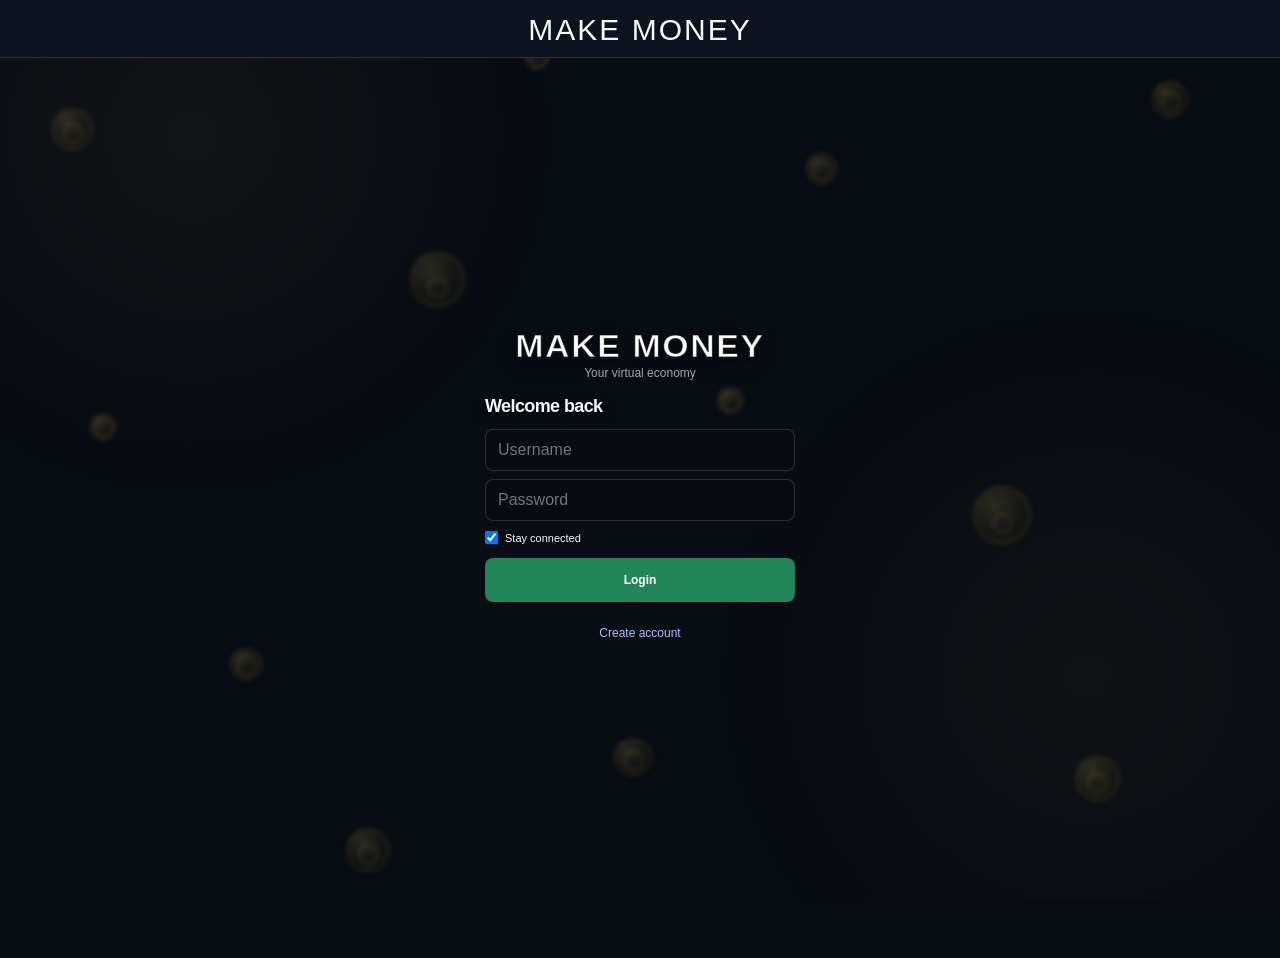
<file: index.html>
<!DOCTYPE html>
<html lang="en">
<head>
  <meta charset="UTF-8">
  <meta name="viewport" content="width=device-width, initial-scale=1, viewport-fit=cover, user-scalable=no">
  <meta name="theme-color" content="#080c13">
  <meta name="mobile-web-app-capable" content="yes">
  <script src="https://telegram.org/js/telegram-web-app.js"></script>
  <title>Make Money</title>
  <link rel="stylesheet" href="popup.css">
</head>
<body>
<div class="top-app-title" aria-label="MAKE MONEY">MAKE MONEY</div>
<div class="coin-background" aria-hidden="true">
  <span class="bg-coin c1">●</span>
  <span class="bg-coin c2">●</span>
  <span class="bg-coin c3">●</span>
  <span class="bg-coin c4">●</span>
  <span class="bg-coin c5">●</span>
  <span class="bg-coin c6">●</span>
  <span class="bg-coin c7">●</span>
  <span class="bg-coin c8">●</span>
  <span class="bg-coin c9">●</span>
  <span class="bg-coin c10">●</span>
  <span class="bg-coin c11">●</span>
  <span class="bg-coin c12">●</span>
</div>

<div id="authScreen" class="screen auth-screen active">
  <div class="auth-card">
    <div class="auth-brand">MAKE MONEY</div>
    <div class="auth-subtitle">Your virtual economy</div>
    <div id="authLoginPanel">
      <h2>Welcome back</h2>
      <input id="loginUsername" type="text" maxlength="20" autocomplete="username" placeholder="Username">
      <input id="loginPassword" type="password" autocomplete="current-password" placeholder="Password">
      <label class="remember-row"><input id="rememberMe" type="checkbox" checked> <span>Stay connected</span></label>
      <button id="loginButton" class="auth-primary">Login</button>
      <button id="showRegisterButton" class="auth-link">Create account</button>
    </div>
    <div id="authRegisterPanel" hidden>
      <h2>Create account</h2>
      <input id="registerUsername" type="text" maxlength="20" autocomplete="username" placeholder="Username">
      <input id="registerPassword" type="password" autocomplete="new-password" placeholder="Password">
      <input id="registerPassword2" type="password" autocomplete="new-password" placeholder="Confirm password">
      <button id="registerButton" class="auth-primary">Create account</button>
      <button id="showLoginButton" class="auth-link">Back to login</button>
    </div>
    <div id="authMessage" class="auth-message"></div>
  </div>
</div>

<div id="rankingScreen" class="screen ranking-screen">
  <div class="ranking-card">
    <div class="ranking-title">WORLD RANKING</div>
    <div class="ranking-subtitle">Top 100 richest players</div>
    <div id="rankingList" class="ranking-list"></div>
    <button id="rankingBackButton" class="auth-link">Back</button>
  </div>
</div>


<div class="app">
  <header class="header">
    <div class="brand">
<div><strong>Make Money</strong><small>Idle Edition</small></div>
    </div>
    <div class="balance"><span class="balance-coin">●</span><strong id="balance">0</strong><span id="balanceDelta" aria-live="polite"></span></div>
    <div class="account-tools">
      <button id="rankingButton" class="top-action top-icon-button ranking-icon" title="World Ranking" aria-label="World Ranking">🏆</button>
      <button id="accountButton" class="top-action top-icon-button" title="Account" aria-label="Account"><span id="accountName" class="sr-only">Account</span><span class="user-person-icon" aria-hidden="true">👤</span></button>
    </div>
  </header>

  <main>
    <section id="homeScreen" class="screen active">
      <div class="hero"><span class="eyebrow">WELCOME</span><h1>Build your money empire.</h1><p>Generate virtual coins and upgrade your operation.</p></div>
      <div id="homeAssetsIncome" class="home-assets-income"><div class="home-assets-income-head"><span>YOUR ASSETS</span><strong id="homeTotalIncome">+0 coins / min</strong></div><div id="homeAssetsList" class="home-assets-list"></div></div>
      <button class="main-card" id="mineHomeButton"><span class="home-card-notification" id="miningReadyBadge" hidden>1</span><div class="card-icon" id="homeMineIcon">📱</div><div class="card-content"><strong>Mining</strong><span id="homeProduction">500 🪙 / day</span></div><span class="arrow">›</span></button>
      <button class="main-card casino-home" id="casinoHomeButton"><div class="card-icon">🎰</div><div class="card-content"><strong>Casino</strong><span>3 games</span></div><span class="arrow">›</span></button>
      <button class="main-card realestate-home" id="realEstateHomeButton"><div class="card-icon">🏠</div><div class="card-content"><strong>Real Estate</strong><span>Properties & businesses</span></div><span class="arrow">›</span></button>
      <button class="main-card jobs-home" id="jobsHomeButton"><div class="card-icon">💼</div><div class="card-content"><strong>Jobs</strong><span>Work & earn coins</span></div><span class="arrow">›</span></button>
      <button class="main-card market-home" id="marketHomeButton"><div class="card-icon">🚀</div><div class="card-content"><strong>Crypto Market</strong><span>Trade & passive income</span></div><span class="arrow">›</span></button>
      <button class="main-card cases-home" id="casesHomeButton"><div class="card-icon">📦</div><div class="card-content"><strong>Cases</strong><span>Open cases & collect rewards</span></div><span class="arrow">›</span></button>
      <div class="mini-grid"><button class="mini-card" id="inventoryHomeButton"><span>🎒</span><strong>Inventory</strong><small>Collected items</small><b class="menu-notification-badge hidden" id="inventoryBadge">0</b></button><button class="mini-card notification-parent" id="achievementsHomeButton"><span>✅</span><strong>Achievements</strong><small id="achievementsHomeCount">0 unlocked</small><b class="notification-badge hidden" id="achievementsBadge">0</b></button><button class="mini-card" id="supportHomeButton"><span class="support-heart">♥</span><strong>Support & Rewards</strong><small>Rate the game & donate</small></button><button class="mini-card" id="settingsHomeButton"><span>⚙️</span><strong>Settings</strong><small>Game preferences</small></button></div>
    </section>

    <section id="supportScreen" class="screen"><button class="back-button" id="backSupportHomeButton">← Home</button><div class="game-title"><span class="eyebrow">SUPPORT THE GAME</span><h1>Support & Rewards</h1><p>Rate Crypto Games or support development with a crypto donation.</p></div><div class="support-card"><div class="support-icon support-heart">♥</div><div class="support-copy"><strong>Rate Crypto Games</strong><small>Leave a 5-star rating on the Chrome Web Store.</small></div><button class="support-primary" id="rateGameButton">★★★★★ Rate</button><button class="support-claim" id="claimRatingRewardButton">Collect +500 🪙</button><small class="support-note" id="ratingRewardNote">One reward per account. The rating reward is based on the player's confirmation.</small></div><div class="support-card"><div class="support-icon">₿</div><div class="support-copy"><strong>Crypto Donations</strong><small>Optional donations help support development.</small><div class="official-address-banner"><span class="official-address-check">✓</span><div><strong>OFFICIAL DONATION ADDRESSES</strong><small>These are the official, legitimate addresses used for Crypto Games donations.</small></div></div></div><div class="donation-list" id="donationList"></div></div><div class="support-note support-disclaimer">Donations are voluntary and do not give gameplay advantages.</div></section>

    <section id="settingsScreen" class="screen"><button class="back-button" id="backSettingsHomeButton">← Home</button><div class="game-title"><span class="eyebrow">PREFERENCES</span><h1>Settings</h1><p>Customize your Crypto Games experience.</p></div><div class="settings-section"><span class="settings-section-title">GAME</span><div class="settings-list"><div class="setting-row"><div class="setting-icon">🔊</div><div class="setting-info"><strong>Sounds</strong><small>Button clicks, rewards and notifications</small></div><button class="settings-toggle" id="settingsSoundToggle" aria-pressed="true"><span></span></button></div><div class="setting-row"><div class="setting-icon">✨</div><div class="setting-info"><strong>Animations</strong><small>Visual effects and button animations</small></div><button class="settings-toggle" id="settingsAnimationsToggle" aria-pressed="true"><span></span></button></div></div></div><div class="settings-section"><span class="settings-section-title">NOTIFICATIONS</span><div class="settings-list"><div class="setting-row"><div class="setting-icon">🔔</div><div class="setting-info"><strong>Floating notifications</strong><small>Show reward and new item messages</small></div><button class="settings-toggle" id="settingsNotificationsToggle" aria-pressed="true"><span></span></button></div></div></div><div class="settings-section"><span class="settings-section-title">ACCOUNT</span><div class="settings-list"><button class="settings-action-row" id="settingsAccountButton"><span class="setting-icon">👤</span><span class="setting-info"><strong id="settingsAccountName">Account</strong><small>Manage your account</small></span><span class="settings-arrow">›</span></button></div></div><div class="settings-version">Crypto Games · V1.0</div></section>

    <section id="casesScreen" class="screen"><button class="back-button" id="backCasesHomeButton">← Home</button><div class="game-title"><span class="eyebrow">REWARDS</span><h1>Cases</h1><p>Open a case and discover coins or collectible items.</p></div><div class="cases-note"><strong>From Common to Legendary</strong><span>Every case has its own odds. Items have a displayed value and stay in your inventory.</span></div><div id="casesList" class="cases-list"></div><div id="caseResult" class="case-result"><span>Choose a case to open.</span></div></section>
    <section id="inventoryScreen" class="screen"><button class="back-button" id="backInventoryHomeButton">← Home</button><div class="game-title"><span class="eyebrow">COLLECTION</span><h1>Inventory</h1><p>Every item you discover is kept here.</p></div><div class="inventory-summary"><div><span>COLLECTED</span><strong id="inventoryTotal">0 items collected</strong></div><div><span>RARITIES</span><small>Common · Uncommon · Rare · Epic · Legendary</small></div></div><div class="inventory-actions inventory-actions-row"><button id="viewAllItemsButton" class="inventory-sell-all-button view-all-items-button">View All Items</button><button id="sellAllInventoryButton" class="inventory-sell-all-button">Sell All · <span id="sellAllInventoryValue">0</span> 🪙</button></div><div id="inventoryList" class="inventory-list"></div></section>
    <section id="itemCatalogScreen" class="screen"><button class="back-button" id="backItemCatalogInventoryButton">← Inventory</button><div class="game-title"><span class="eyebrow">COLLECTION</span><h1>All Items</h1><p>Browse every item available in Make Money.</p></div><div class="inventory-summary"><div><span>ITEMS</span><strong id="catalogItemCount">0</strong></div><div><span>STATUS</span><small>Owned items are highlighted.</small></div></div><div id="itemCatalogList" class="inventory-list"></div></section>
    <section id="achievementsScreen" class="screen"><button class="back-button" id="backAchievementsHomeButton">← Home</button><div class="game-title"><span class="eyebrow">TROPHIES</span><h1>Achievements</h1><p>Complete objectives and collect your trophies.</p></div><div class="achievements-summary"><div><span>PROGRESS</span><strong id="achievementsSummary">0 / 0 unlocked</strong></div><div class="achievement-cup">🏆</div></div><div id="achievementsList" class="achievements-list"></div></section>

    <section id="jobsScreen" class="screen"><button class="back-button" id="backJobsHomeButton">← Home</button><div class="game-title"><span class="eyebrow">INCOME</span><h1>Jobs</h1><p>Choose a job, train for better work, and earn coins every minute.</p></div><div class="jobs-summary"><div><span>ACTIVE JOB</span><strong id="activeJobName">No job</strong><small id="activeJobPay">Choose a job below</small></div><div><span>TODAY</span><strong id="jobEarnedToday">0 / 500</strong><small id="jobNextPay">Waiting</small></div></div><div class="jobs-note"><strong>How it works</strong><span>Your salary is calculated every minute.</span><small>The first job is free. Better jobs require training, with training costs increasing with the salary.</small></div><div class="jobs-section-label">JOBS · Choose your work</div><div id="jobsList" class="jobs-list"></div><div class="jobs-section-label">TRAINING · Unlock better jobs</div><div id="trainingList" class="training-list"></div></section>

    <section id="realEstateScreen" class="screen"><button class="back-button" id="backRealEstateHomeButton">← Home</button><div class="game-title"><span class="eyebrow">PASSIVE INCOME</span><h1>Real Estate</h1><p>Buy properties and businesses that generate rent every minute.</p></div><div class="realestate-summary"><div><span>PROPERTY INCOME</span><strong id="realEstateIncome">+0.00 / min</strong><small id="realEstateOwned">0 assets owned</small></div><div><span>PORTFOLIO VALUE</span><strong id="realEstateValue">0 coins</strong><small>Purchase value</small></div></div><div class="jobs-note realestate-note"><strong>Build your portfolio</strong><span>Each property pays rent automatically every minute.</span><small>Businesses cost more but generate higher passive income.</small></div><div class="jobs-section-label">PROPERTIES · Real estate</div><div id="propertiesList" class="realestate-list"></div><div class="jobs-section-label">BUSINESSES · Commercial assets</div><div id="businessesList" class="realestate-list"></div></section>

    <section id="marketScreen" class="screen"><button class="back-button" id="backMarketHomeButton">← Home</button><div class="game-title"><span class="eyebrow">VIRTUAL MARKET</span><h1>Crypto Market</h1><p>Trade fictional assets and build a passive portfolio.</p></div><div class="market-summary market-summary-main"><div class="portfolio-total"><span>YOUR PORTFOLIO</span><strong id="marketPortfolioValue">0 coins</strong><small id="marketPortfolioPercent">+0.00%</small></div><div class="portfolio-profit"><span>TOTAL P/L</span><strong id="marketDailyPL">0 coins</strong><small id="marketDailyPercent">+0.00%</small></div></div><div class="market-note"><strong>How it works</strong><span>Buy low → wait for the price to move → sell higher.</span><small>Prices move every 15 seconds. The market gets a bigger event every hour.</small></div><div id="marketEventBanner" class="market-event-banner"><span class="event-dot"></span><div><strong>Market activity</strong><small id="marketEventText">Waiting for the next market event...</small></div><span id="marketEventTimer">—</span></div><div class="market-section-label">MARKET · Choose an asset</div><div id="marketAssets" class="market-assets"></div><div class="market-chart-card"><div class="market-chart-header"><div><span class="eyebrow">PRICE HISTORY</span><strong id="marketChartTitle">BITX</strong></div><span id="marketChartPrice">1,000</span></div><svg id="marketChart" class="market-chart" viewBox="0 0 320 100" preserveAspectRatio="none" aria-label="Crypto price chart"><defs><linearGradient id="marketChartFill" x1="0" y1="0" x2="0" y2="1"><stop offset="0%" stop-opacity=".22"/><stop offset="100%" stop-opacity="0"/></linearGradient></defs><path id="marketChartArea" class="market-chart-area" d=""></path><path id="marketChartLine" class="market-chart-line" d=""></path></svg><div class="market-chart-axis"><span>Older</span><span>Now</span></div></div><div class="market-trade"><div class="bet-title">Trade</div><div class="market-selected" id="marketSelected"><span class="selected-asset-name">Select an asset</span><span class="selected-asset-price">—</span></div><div class="market-helper">Amount = coins you want to invest or receive.</div><div class="stake-row"><input id="marketAmountInput" class="stake-input" type="number" min="0" max="100000" step="1" value="0"><span class="stake-unit">coins</span></div><div class="quick-stakes"><button class="market-quick" data-amount="10">10</button><button class="market-quick" data-amount="50">50</button><button class="market-quick" data-amount="100">100</button><button class="market-quick" data-amount="500">500</button><button class="market-quick" data-amount="1000">1K</button><button class="market-quick" data-amount="5000">5K</button></div><div class="bet-edit-row"><button id="marketUndoAmount" class="bet-edit-button">Undo</button><button id="marketClearAmount" class="bet-edit-button danger">Clear</button></div><div class="market-trade-actions"><button id="marketBuyButton" class="market-buy-button">Buy</button><button id="marketSellButton" class="market-sell-button">Sell</button></div></div><div class="market-holdings"><div class="market-holdings-head"><div class="section-heading"><span class="eyebrow">PORTFOLIO</span><h2>Your Assets</h2></div><button id="marketSellAllButton" class="market-sell-all-button">Sell All</button></div><div id="marketHoldingsList" class="market-holdings-list"></div></div></section>

    <section id="casinoScreen" class="screen"><button class="back-button" id="backCasinoHomeButton">← Home</button><div class="mine-title"><span class="eyebrow">CASINO</span><h1>🎰 Casino</h1><p>Choose a game and play with your virtual coins.</p></div><div class="casino-list"><button class="casino-card" id="blackjackButton"><div class="casino-icon">🃏</div><div class="casino-info"><strong>Blackjack</strong><span>Play</span></div><span class="arrow">›</span></button><button class="casino-card" id="rouletteButton"><div class="casino-icon">🎡</div><div class="casino-info"><strong>Roulette</strong><span>Play</span></div><span class="arrow">›</span></button><button class="casino-card" id="slotsButton"><div class="casino-icon">🎰</div><div class="casino-info"><strong>Slot Machine</strong><span>Play</span></div><span class="arrow">›</span></button></div></section>

    <section id="rouletteScreen" class="screen"><button class="back-button" id="backRouletteButton">← Casino</button><div class="game-title"><span class="eyebrow">EUROPEAN ROULETTE</span><h1>Roulette</h1><p>Build your bets, then spin.</p></div><div class="roulette-result-panel"><div class="roulette-pointer">▼</div><div class="roulette-track" id="rouletteTrack"></div></div><div id="rouletteResult" class="roulette-result">Choose a bet</div><div class="bet-title">Stake</div><div class="stake-row"><input id="stakeInput" class="stake-input" type="number" min="0" max="100000" step="1" value="0"><span class="stake-unit">coins</span></div><div class="quick-stakes"><button class="quick-stake" data-amount="10">10</button><button class="quick-stake" data-amount="50">50</button><button class="quick-stake" data-amount="100">100</button><button class="quick-stake" data-amount="500">500</button><button class="quick-stake" data-amount="1000">1K</button><button class="quick-stake" data-amount="100000">MAX</button></div><div class="bet-edit-row"><button id="rouletteUndoStake" class="bet-edit-button">Undo</button><button id="rouletteClearStake" class="bet-edit-button danger">Clear</button></div><div class="bet-title">Outside bets</div><div class="roulette-bets outside-bets"><button class="roulette-bet red" data-bet="red">Red <span>1:1</span></button><button class="roulette-bet black" data-bet="black">Black <span>1:1</span></button><button class="roulette-bet neutral" data-bet="odd">Odd <span>1:1</span></button><button class="roulette-bet neutral" data-bet="even">Even <span>1:1</span></button><button class="roulette-bet neutral" data-bet="low">1–18 <span>1:1</span></button><button class="roulette-bet neutral" data-bet="high">19–36 <span>1:1</span></button></div><div class="bet-title">Dozens & columns</div><div class="roulette-bets"><button class="roulette-bet neutral" data-bet="dozen1">1st 12 <span>2:1</span></button><button class="roulette-bet neutral" data-bet="dozen2">2nd 12 <span>2:1</span></button><button class="roulette-bet neutral" data-bet="dozen3">3rd 12 <span>2:1</span></button><button class="roulette-bet neutral" data-bet="column1">Column 1 <span>2:1</span></button><button class="roulette-bet neutral" data-bet="column2">Column 2 <span>2:1</span></button><button class="roulette-bet neutral" data-bet="column3">Column 3 <span>2:1</span></button></div><div class="bet-title">Straight up number</div><div id="numberGrid" class="number-grid"></div><button class="roulette-bet zero-bet" data-bet="number-0">0 <span>35:1</span></button><button id="addBetButton" class="add-bet-button">Add Bet</button><div class="round-bets"><div class="round-bets-header"><span>Your bets</span><strong id="roundTotal">0 coins</strong></div><div id="roundBetsList" class="round-bets-list"><div class="empty-bets">No bets placed</div></div></div><button id="spinRouletteButton" class="spin-roulette-button">Spin</button></section>

    <section id="blackjackScreen" class="screen"><button class="back-button" id="backBlackjackButton">← Casino</button><div class="game-title"><span class="eyebrow">BLACKJACK</span><h1>Blackjack</h1><p>Get closer to 21 than the dealer.</p></div><div class="blackjack-table"><div class="hand-section dealer-section"><div class="hand-header"><span>Dealer</span><strong id="dealerScore">?</strong></div><div id="dealerCards" class="cards"></div></div><div class="table-divider"></div><div class="hand-section player-section"><div class="hand-header"><span>You</span><strong id="playerScore">0</strong></div><div id="playerCards" class="cards"></div></div></div><div id="blackjackResult" class="roulette-result">Choose your bet</div><div id="blackjackBetArea"><div class="bet-title">Stake</div><div class="stake-row"><input id="blackjackStakeInput" class="stake-input" type="number" min="0" max="100000" step="1" value="0"><span class="stake-unit">coins</span></div><div class="quick-stakes"><button class="blackjack-quick-stake quick-stake" data-amount="10">10</button><button class="blackjack-quick-stake quick-stake" data-amount="50">50</button><button class="blackjack-quick-stake quick-stake" data-amount="100">100</button><button class="blackjack-quick-stake quick-stake" data-amount="500">500</button><button class="blackjack-quick-stake quick-stake" data-amount="1000">1K</button><button class="blackjack-quick-stake quick-stake" data-amount="100000">MAX</button></div><div class="bet-edit-row"><button id="blackjackUndoStake" class="bet-edit-button">Undo</button><button id="blackjackClearStake" class="bet-edit-button danger">Clear</button></div></div><div id="blackjackActions" class="blackjack-actions"><button id="blackjackDealButton" class="spin-roulette-button">Deal</button><button id="blackjackHitButton" class="blackjack-action" disabled>Hit</button><button id="blackjackStandButton" class="blackjack-action" disabled>Stand</button><button id="blackjackDoubleButton" class="blackjack-action" disabled>Double</button></div></section>

    <section id="slotScreen" class="screen"><button class="back-button" id="backSlotButton">← Casino</button><div class="game-title"><span class="eyebrow">SLOT MACHINE</span><h1>Slots</h1><p>Match symbols and hit the jackpot.</p></div><div class="slot-machine"><div class="slot-top"><span>LUCKY 777</span><span id="slotLastWin">—</span></div><div class="slot-reels" id="slotReels"><div class="slot-reel" id="slotReel1"><div class="slot-symbol">7</div></div><div class="slot-reel" id="slotReel2"><div class="slot-symbol">7</div></div><div class="slot-reel" id="slotReel3"><div class="slot-symbol">7</div></div></div><div class="slot-paytable"><span>3 × 7 <strong>25×</strong></span><span>3 × same <strong>12×</strong></span><span>2 × same <strong>1×</strong></span><span>BAR combo <strong>6×</strong></span></div></div><div id="slotResult" class="roulette-result">Choose your stake</div><div class="bet-title">Stake</div><div class="stake-row"><input id="slotStakeInput" class="stake-input" type="number" min="0" max="100000" step="1" value="0"><span class="stake-unit">coins</span></div><div class="quick-stakes"><button class="slot-quick-stake quick-stake" data-amount="10">10</button><button class="slot-quick-stake quick-stake" data-amount="50">50</button><button class="slot-quick-stake quick-stake" data-amount="100">100</button><button class="slot-quick-stake quick-stake" data-amount="500">500</button><button class="slot-quick-stake quick-stake" data-amount="1000">1K</button><button class="slot-quick-stake quick-stake" data-amount="100000">MAX</button></div><div class="bet-edit-row"><button id="slotUndoStake" class="bet-edit-button">Undo</button><button id="slotClearStake" class="bet-edit-button danger">Clear</button></div><div class="slot-action-row"><button id="slotSpinButton" class="spin-roulette-button">Spin</button><button id="slotAutoSpinButton" class="auto-spin-button" aria-pressed="false">Auto Spin: OFF</button></div></section>

    <section id="mineScreen" class="screen"><button class="back-button" id="backHomeButton">← Home</button><div class="mine-title"><span class="eyebrow">YOUR MINE</span><h1 id="minerName">📱 Phone Miner</h1><p id="minerDescription">Your first miner is free.</p></div><div class="mine-card"><div class="mine-visual" id="mineVisual">📱</div><div class="mine-stats"><div><span>Production</span><strong id="production">500 🪙 / day</strong></div><div><span>Level</span><strong id="level">1 / 6</strong></div></div><div class="progress-area"><div class="progress-label"><span>Stored production</span><strong id="stored">500 🪙</strong></div><div class="progress-bar"><div id="progress" class="progress-fill"></div></div><small id="nextCollection">Next production in 24h</small></div><button class="collect-button" id="collectButton">Collect</button></div><div class="upgrade-section"><div class="section-heading"><span class="eyebrow">PROGRESSION</span><h2>Upgrades</h2></div><div id="upgradeList" class="upgrade-list"></div></div></section>
  </main>
  <footer class="footer"><span>🪙 Virtual currency</span><span>V1.0</span></footer>
</div>
<script src="popup.js"></script>
<script src="market-ui-fix.js"></script>
<script src="casino-games.js"></script>

<div id="accountPanel" class="account-panel" hidden><div class="account-panel-inner"><strong id="accountPanelName">Account</strong><span id="accountPanelEmail"></span><button id="logoutButton" class="logout-button">Logout</button></div></div>
<div id="floatingNotifications" class="floating-notifications"></div>
<script>
(function(){
  const tg = window.Telegram && window.Telegram.WebApp;
  if (!tg) return;
  try { tg.ready(); tg.expand(); tg.disableVerticalSwipes?.(); } catch (e) { console.warn('Telegram WebApp init failed:', e); }
})();
</script>
</body>
</html>
</file>
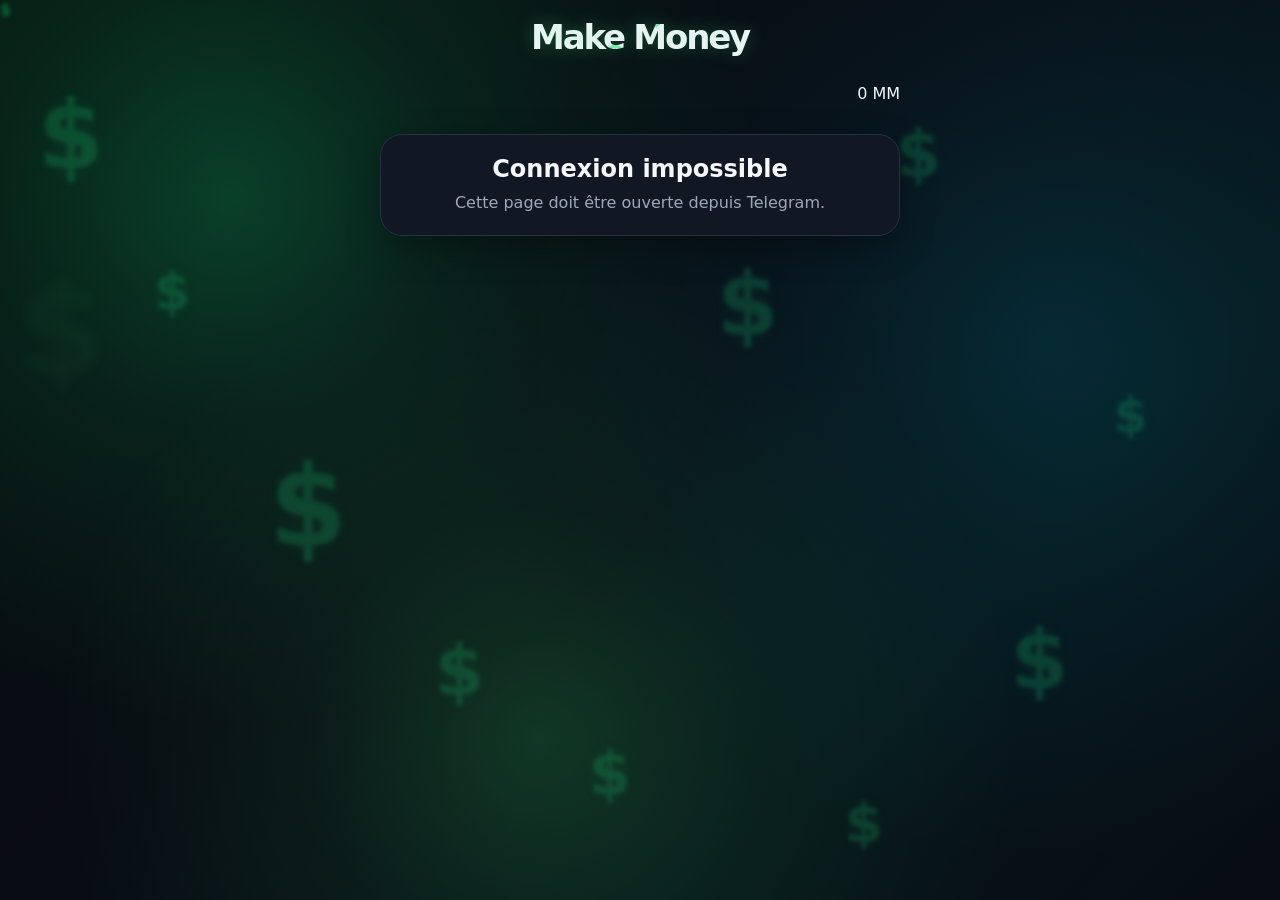
<file: telegram.html>
<!doctype html><html lang="en"><head><meta charset="utf-8"><meta name="viewport" content="width=device-width,initial-scale=1,viewport-fit=cover,user-scalable=no"><meta name="theme-color" content="#080c13"><title>Make Money</title><script src="https://telegram.org/js/telegram-web-app.js"></script><link rel="preconnect" href="https://fonts.googleapis.com"><link rel="preconnect" href="https://fonts.gstatic.com" crossorigin><link rel="stylesheet" href="https://fonts.googleapis.com/css2?family=Montserrat:wght@700;800&display=swap"><link rel="stylesheet" href="telegram.css?v=20260821-3"><link rel="stylesheet" href="telegram-background.css?v=20260817-3"><link rel="stylesheet" href="telegram-casino.css?v=20260821-1"><link rel="stylesheet" href="telegram-market.css?v=20260815-3"><link rel="stylesheet" href="telegram-cases.css?v=20260817-11"><link rel="stylesheet" href="telegram-home.css?v=20260821-1"><link rel="stylesheet" href="telegram-title.css?v=20260817-4"><link rel="stylesheet" href="telegram-home-fix.css?v=20260821-1"></head><body><div class="mm-dollar-bg" aria-hidden="true"><span>$</span><span>$</span><span>$</span><span>$</span><span>$</span><span>$</span><span>$</span><span>$</span><span>$</span><span>$</span><span>$</span><span>$</span></div><main class="app"><header class="app-header"><button id="backHome" class="back-button" type="button" hidden>← Home</button><div id="headerLeftGroup" class="header-left-group"><button id="homeProfileButton" class="home-profile-button" type="button" aria-label="Open profile"><span>◎</span></button><button id="homeChatButton" class="home-chat-button" type="button" aria-label="Open Make Money public chat" title="Make Money public chat"><svg viewBox="0 0 24 24" aria-hidden="true" focusable="false"><path d="M20 4H4a2 2 0 0 0-2 2v10a2 2 0 0 0 2 2h3.5l3.2 2.5a2 2 0 0 0 2.6 0l3.2-2.5H20a2 2 0 0 0 2-2V6a2 2 0 0 0-2-2Zm0 12h-4.2a1 1 0 0 0-.62.21L12 18.9l-3.18-2.69A1 1 0 0 0 8.2 16H4V6h16v10Z"/></svg></button><button id="homeShopButton" class="home-shop-button" type="button" aria-label="Get more MM" title="Get more MM"><svg viewBox="0 0 24 24" aria-hidden="true" focusable="false"><path d="M12 5v14M5 12h14" fill="none" stroke="currentColor" stroke-width="2.5" stroke-linecap="round"/></svg></button></div><div id="headerBalance" class="header-balance">0 MM</div></header><div class="app-brand-logo-wrap"><img class="app-brand-logo" src="icons/make-money-title.svg?v=20260817-5" alt="Make Money"></div><section class="home-dashboard" id="homeDashboard" hidden><div class="home-assets"><div class="home-assets-head"><div class="home-assets-title"><small>YOUR ASSETS</small><strong>Income &amp; possessions</strong></div><div class="home-assets-income"><small>Total income</small><strong id="homeAssetsIncome">+0 MM / hour</strong></div></div><div class="home-asset-list" id="homeAssetList"></div><div class="home-items"><div class="home-items-head"><strong>Items <span id="homeItemsCount">0</span></strong><button id="homeInventoryButton" type="button">View all</button></div><div class="home-item-grid" id="homeItemGrid"></div></div></div></section><div class="card status-card" id="statusCard"><div id="spinner" class="spinner"></div><h1 id="title">Connecting...</h1><p id="message">Checking your Telegram identity securely.</p></div><section class="profile card" id="profile" hidden><div class="avatar" id="avatar">*</div><h2 id="name">Player</h2><p id="username"></p><div class="balance"><strong id="balance">0</strong> MM</div><div class="badge">Telegram account verified</div></section><section class="home-menu" id="homeMenu" hidden><button class="menu-button" type="button" data-page="mining"><span class="menu-icon">⛏️</span><span><strong>Mining</strong><small>Claim MM and upgrade your miner</small></span><b>›</b></button><button class="menu-button" type="button" data-page="jobs"><span class="menu-icon">💼</span><span><strong>Jobs</strong><small>Train, choose a job and earn salary</small></span><b>›</b></button><button class="menu-button" type="button" data-page="realEstate"><span class="menu-icon">🏢</span><span><strong>Real Estate</strong><small>Buy properties and build income</small></span><b>›</b></button><button class="menu-button" type="button" data-page="casino"><span class="menu-icon">🎰</span><span><strong>Casino</strong><small>Games of chance with MM</small></span><b>›</b></button><button class="menu-button" type="button" data-page="cases"><span class="menu-icon">📦</span><span><strong>Cases</strong><small>Open cases and collect rare items</small></span><b>›</b></button><button class="menu-button" type="button" data-page="cryptoMarket"><span class="menu-icon">🚀</span><span><strong>Crypto Market</strong><small>Trade six fictional crypto assets</small></span><b>›</b></button><button class="menu-button" type="button" data-page="achievements"><span class="menu-icon">🏅</span><span><strong>Achievements</strong><small>Complete goals and claim rewards</small></span><b>›</b></button><button class="menu-button" type="button" data-page="ranking"><span class="menu-icon">🏆</span><span><strong>World Ranking</strong><small>See the richest players</small></span><b>›</b></button></section><section class="page-section card mining" id="mining" hidden><div class="section-title">⛏️ Mining</div><p id="miningStatus">Your miner is ready.</p><div class="mining-stat"><span>Available</span><strong id="miningReward">0 MM</strong></div><div class="mining-stat"><span>Next claim</span><strong id="nextClaim">Ready</strong></div><button id="claimMining" type="button">Claim MM</button><div class="mining-modules-head"><strong>Mining Modules</strong><span id="miningModuleSummary">Loading...</span></div><div class="mining-modules" id="miningModules"></div></section><section class="page-section card jobs" id="jobs" hidden><div class="section-title">💼 Jobs</div><p id="jobsStatus">Loading jobs securely...</p><div class="active-job" id="activeJob" hidden></div><div class="jobs-list" id="jobsList"></div></section><section class="page-section card real-estate" id="realEstate" hidden><div class="section-title">🏢 Real Estate</div><p id="realEstateStatus">Loading properties securely...</p><div class="real-estate-list" id="realEstateList"></div></section><section class="page-section card casino" id="casino" hidden><div class="section-title">🎰 Casino</div><p id="casinoStatus">Games of chance with MM.</p><div class="casino-tabs" id="casinoTabs"><button type="button" class="casino-tab active" data-game="roulette">🎯 Roulette</button><button type="button" class="casino-tab" data-game="blackjack">🃏 Blackjack</button><button type="button" class="casino-tab" data-game="slots">🎰 Slots</button></div><div class="casino-game active" id="casinoRoulette"><div class="roulette-wheel" id="rouletteWheel"><div class="roulette-ball">●</div><strong id="rouletteResult">?</strong></div><div class="roulette-rule-note">European Roulette · 0–36</div><div class="casino-label">Bet per selection</div><div class="casino-bets" id="rouletteBets"><button type="button" data-bet="10">10 MM</button><button type="button" data-bet="25">25 MM</button><button type="button" data-bet="50">50 MM</button><button type="button" data-bet="100">100 MM</button></div><div id="rouletteBetChoices"></div><button id="rouletteSpin" class="roulette-spin-button" type="button">SPIN 🎡</button></div><div class="casino-game" id="casinoBlackjack"><div class="blackjack-table"><div class="bj-side"><small>Dealer</small><div class="bj-cards" id="bjDealerCards"></div><strong id="bjDealerValue">—</strong></div><div class="bj-divider">VS</div><div class="bj-side" id="bjHand1Side"><small id="bjHand1Label">You</small><div class="bj-cards" id="bjPlayerCards"></div><strong id="bjPlayerValue">—</strong></div></div><div class="bj-split-hand" id="bjHand2Side" hidden><small>Hand 2</small><div class="bj-cards" id="bjHand2Cards"></div><strong id="bjHand2Value">—</strong></div><div class="casino-bets" id="blackjackBets"><button type="button" data-bet="10">10 MM</button><button type="button" data-bet="25">25 MM</button><button type="button" data-bet="50">50 MM</button><button type="button" data-bet="100">100 MM</button></div><button id="blackjackStart" class="casino-main-button" type="button">Deal</button><div class="blackjack-actions" id="blackjackActions" hidden><button id="blackjackHit" type="button">Hit</button><button id="blackjackStand" type="button">Stand</button><button id="blackjackDouble" type="button">Double</button><button id="blackjackSplit" type="button">Split</button></div><p id="blackjackStatus" class="casino-substatus">Choose a bet and deal.</p></div><div class="casino-game" id="casinoSlots"><div class="slot-machine" id="slotMachine"><div class="slot-reel" id="slot0">🍒</div><div class="slot-reel" id="slot1">🍋</div><div class="slot-reel" id="slot2">🔔</div></div><div class="slot-paytable"><span>7️⃣ ×20</span><span>💎 ×10</span><span>BAR ×7</span><span>🔔 ×5</span><span>🍋 ×3</span><span>🍒 ×2</span></div><div class="casino-bets" id="slotsBets"><button type="button" data-bet="10">10 MM</button><button type="button" data-bet="25">25 MM</button><button type="button" data-bet="50">50 MM</button><button type="button" data-bet="100">100 MM</button></div><button id="slotsSpin" class="casino-main-button" type="button">SPIN 🎰</button><button id="slotsAutoToggle" class="slot-auto-toggle" type="button" aria-pressed="false">Auto-Spin: OFF</button><p id="slotsStatus" class="casino-substatus">Three matching symbols win.</p></div></section><section class="page-section card cases" id="cases" hidden><div class="section-title">📦 Cases</div><p id="casesStatus">Choose a case and try your luck.</p><div class="cases-tabs"><button id="casesTab" class="active" type="button">Cases</button><button id="inventoryTab" type="button">Inventory</button></div><div id="casesView" class="active"><div class="case-list" id="caseList"></div></div><div id="inventoryView"><div class="case-toolbar"><button id="sellAllItems" type="button">Sell All</button><button id="viewAllItems" type="button">View All</button></div><div class="inventory-list" id="inventoryList"></div></div><div id="catalogView"><div class="case-toolbar"><button id="casesTabBack" type="button">Back to Cases</button></div><div class="catalog-list" id="catalogList"></div></div><div class="case-opening" id="caseOpening" hidden><h2>OPENING CASE</h2><div class="case-strip-wrap"><div class="case-pointer"></div><div class="case-strip" id="caseStrip"></div><div class="case-result" id="caseResult" hidden></div></div></div></section><section class="page-section card crypto-market" id="cryptoMarket" hidden><div class="section-title">🚀 Crypto Market</div><p id="marketDescription">Track your crypto holdings and see whether their value is rising or falling.</p><p id="marketStatus"></p><div class="market-summary"><div class="market-stat"><span>Portfolio</span><strong id="marketPortfolioValue">0 MM</strong></div><div class="market-stat"><span>Fee</span><strong>1.00%</strong></div></div><div class="crypto-asset-list" id="cryptoAssetList"></div><div class="market-selected"><div class="market-selected-head"><div><strong id="marketSelectedName">—</strong><small id="marketSelectedSymbol">—</small></div><strong id="marketSelectedChange" class="market-up">0.00%</strong></div><div class="market-selected-price" id="marketSelectedPrice">0 MM</div><div class="market-chart" id="marketChart"></div><div class="market-holding" id="marketHolding">Holding: 0</div><div class="market-trade"><button id="marketBuy" class="market-buy" type="button">Buy</button><button id="marketSell" class="market-sell" type="button">Sell</button></div></div></section><section class="page-section card achievements" id="achievements" hidden><div class="section-title">🏅 Achievements</div><p id="achievementsStatus">Loading achievements securely...</p><div class="achievements-list" id="achievementsList"></div></section><section class="page-section card ranking" id="ranking" hidden><div class="section-title">🏆 World Ranking</div><p id="rankingStatus">Loading ranking securely...</p><div class="ranking-list" id="rankingList"></div></section></main><div class="profile-sheet" id="profileSheet" hidden><div class="profile-panel"><div class="profile-panel-head"><div class="profile-identity"><div class="profile-avatar-large" id="profileAvatarLarge"><span>◎</span></div><div><strong id="profileName">Player</strong><small id="profileUsername">Telegram user</small></div></div><button class="profile-close" id="profileClose" type="button" aria-label="Close">×</button></div><div class="profile-stats"><div class="profile-stat"><small>Play time</small><strong id="profilePlayTime">0h 0m</strong></div><div class="profile-stat rank"><small>World rank</small><strong id="profileRank">—</strong></div><div class="profile-stat"><small>Balance</small><strong id="profileBalance">0 MM</strong></div></div></div></div><div class="shop-sheet" id="shopSheet" hidden><div class="shop-panel"><div class="shop-panel-head"><strong>Get more MM</strong><button class="shop-close" id="shopClose" type="button" aria-label="Close">×</button></div><p class="shop-sub" id="shopBoostStatus">Boost your mining or top up instantly with Telegram Stars.</p><div class="shop-offers" id="shopOffers"></div><p class="shop-status" id="shopStatus" hidden></p></div></div><div id="mmToastContainer" class="mm-toast-container" aria-live="polite"></div><script src="telegram-toast.js?v=20260821-1"></script><script src="telegram-real-estate.js?v=20260821-2"></script><script src="telegram-app.js?v=20260816-29"></script><script src="telegram-mining.js?v=20260817-3"></script><script src="telegram-casino.js?v=20260821-1"></script><script src="telegram-casino-fix.js?v=20260815-3"></script><script src="telegram-market.js?v=20260816-7"></script><script src="telegram-cases.js?v=20260816-7"></script><script src="telegram-item-emojis.js?v=20260816-2"></script><script src="telegram-achievements.js?v=20260821-1"></script><script src="telegram-home.js?v=20260821-2"></script><script src="telegram-shop.js?v=20260821-1"></script><script src="telegram-navigation.js?v=20260821-3"></script></body></html>
</file>
<file: popup.css>
*{box-sizing:border-box;margin:0;padding:0}
:root{--bg:#080c13;--panel:#101722;--panel2:#151e2d;--border:#253043;--text:#f7f9fc;--muted:#8d99aa;--gold:#f2c94c;--green:#42d392}
body{width:420px;min-height:620px;background:var(--bg);color:var(--text);font-family:Arial,sans-serif}
button{font:inherit}
.top-app-title{position:sticky;top:0;z-index:100000;min-height:58px;display:flex;align-items:center;justify-content:center;padding:10px 14px 8px;background:#0d131e;color:#f7f9fc;font-family:Impact,Haettenschweiler,"Arial Narrow Bold",sans-serif;font-size:30px;line-height:1;letter-spacing:2px;text-align:center;border-bottom:1px solid var(--border);text-transform:uppercase;white-space:nowrap;overflow:hidden;text-overflow:ellipsis}


































































.app{min-height:620px;display:flex;flex-direction:column}
.header{min-height:74px;display:flex;align-items:center;justify-content:space-between;padding:14px 18px;background:#0d131e;border-bottom:1px solid var(--border)}
.brand{display:flex;align-items:center;gap:10px}.brand-icon{width:40px;height:40px;display:grid;place-items:center;border-radius:12px;background:var(--panel2);font-size:22px}
.brand strong,.brand small{display:block}.brand strong{font-size:15px}.brand small{margin-top:3px;color:var(--muted);font-size:11px}
.balance{padding:9px 12px;border:1px solid #3a3421;border-radius:20px;background:#17150e;color:var(--gold);font-size:14px}
main{flex:1;padding:20px 18px}.screen{display:none}.screen.active{display:block}
.hero{padding:8px 2px 18px}.eyebrow{color:var(--gold);font-size:11px;font-weight:bold;letter-spacing:1.5px}
.hero h1,.mine-title h1{margin-top:6px;font-size:27px;line-height:1.1}.hero p,.mine-title p{margin-top:8px;color:var(--muted);font-size:12px;line-height:1.5}
.main-card{width:100%;display:flex;align-items:center;gap:13px;padding:16px;margin-bottom:10px;border:1px solid var(--border);border-radius:17px;background:linear-gradient(135deg,#151e2d,#0f1622);color:var(--text);text-align:left;cursor:pointer;transition:.2s}
.main-card:hover{border-color:#3b485c;transform:translateY(-1px)}.card-icon{width:52px;height:52px;display:grid;place-items:center;border-radius:14px;background:#202b3c;font-size:28px}
.card-content{flex:1}.card-content strong,.card-content span{display:block}.card-content strong{font-size:15px}.card-content span{margin-top:5px;color:var(--green);font-size:11px}.arrow{color:#778397;font-size:27px}
.mini-grid{display:grid;grid-template-columns:1fr 1fr;gap:10px;margin-top:12px}.mini-card{min-height:82px;display:flex;flex-direction:column;align-items:flex-start;justify-content:center;gap:4px;padding:13px;border:1px solid var(--border);border-radius:14px;background:var(--panel);color:var(--text);text-align:left}.mini-card>span{font-size:22px}.mini-card strong{font-size:12px}.mini-card small{color:var(--muted);font-size:11px}.disabled{opacity:.55}
.back-button{border:0;background:transparent;color:var(--muted);padding:4px 0 14px;cursor:pointer;font-size:11px}
.mine-title{padding-bottom:15px}.mine-card{padding:16px;border:1px solid var(--border);border-radius:18px;background:linear-gradient(145deg,#141d2b,#0e1520)}
.mine-visual{height:90px;display:grid;place-items:center;border-radius:14px;background:#0a111c;font-size:46px;margin-bottom:14px}.mine-stats{display:grid;grid-template-columns:1fr 1fr;gap:10px}.mine-stats div{padding:11px;border-radius:12px;background:#0c131e}.mine-stats span,.mine-stats strong{display:block}.mine-stats span{color:var(--muted);font-size:11px}.mine-stats strong{margin-top:5px;color:var(--green);font-size:12px}
.progress-area{margin-top:14px}.progress-label{display:flex;justify-content:space-between;margin-bottom:7px;color:var(--muted);font-size:11px}.progress-label strong{color:var(--gold)}.progress-bar{height:8px;overflow:hidden;border-radius:10px;background:#080d15}.progress-fill{width:0;height:100%;border-radius:inherit;background:var(--gold);transition:width .3s}.progress-area>small{display:block;margin-top:7px;color:var(--muted);font-size:11px}
.collect-button{width:100%;margin-top:14px;padding:13px;border:0;border-radius:12px;background:var(--gold);color:#111;font-weight:bold;cursor:pointer}
.upgrade-section{margin-top:18px}.section-heading h2{margin-top:4px;font-size:17px}.upgrade-list{display:grid;gap:8px;margin-top:10px}.upgrade{display:flex;align-items:center;gap:10px;padding:11px;border:1px solid var(--border);border-radius:13px;background:var(--panel)}.upgrade-icon{width:38px;height:38px;display:grid;place-items:center;border-radius:10px;background:#1b2636;font-size:19px}.upgrade-info{flex:1}.upgrade-info strong,.upgrade-info span{display:block}.upgrade-info strong{font-size:11px}.upgrade-info span{margin-top:4px;color:var(--green);font-size:11px}.upgrade-button{padding:8px 10px;border:0;border-radius:9px;background:#252f40;color:#fff;font-size:11px;font-weight:bold;cursor:pointer}.upgrade-button:disabled{opacity:.45;cursor:not-allowed}.current{border-color:#625321}.locked{opacity:.55}
.footer{height:32px;display:flex;justify-content:space-between;align-items:center;padding:0 18px;border-top:1px solid var(--border);color:#657184;font-size:11px}
.casino-list{display:grid;gap:10px;margin-top:8px}.casino-card{width:100%;min-height:76px;display:flex;align-items:center;gap:12px;padding:12px;border:1px solid var(--border);border-radius:15px;background:var(--panel);color:var(--text);text-align:left;cursor:pointer;transition:.2s}.casino-card:hover{border-color:#3b485c;background:#151f2e;transform:translateY(-1px)}.casino-icon{width:48px;height:48px;display:grid;place-items:center;border-radius:13px;background:#202b3c;font-size:25px}.casino-info{flex:1}.casino-info strong,.casino-info span{display:block}.casino-info strong{font-size:13px}.casino-info span{margin-top:4px;color:var(--muted);font-size:11px}
.game-title{padding-bottom:14px}.game-title h1{margin-top:6px;font-size:24px}.game-title p{margin-top:6px;color:var(--muted);font-size:11px;line-height:1.4}
.roulette-result-panel{position:relative;height:86px;overflow:hidden;border:1px solid var(--border);border-radius:15px;background:#0a1019;box-shadow:inset 0 0 25px rgba(0,0,0,.35)}
.roulette-pointer{position:absolute;z-index:5;left:50%;top:0;transform:translateX(-50%);color:var(--gold);font-size:16px;text-shadow:0 2px 5px #000}
.roulette-track{position:absolute;left:0;top:19px;height:48px;display:flex;align-items:center;gap:7px;will-change:transform}
.roulette-tile{width:48px;height:48px;flex:0 0 48px;display:grid;place-items:center;border-radius:10px;border:1px solid #303b4e;font-size:12px;font-weight:bold;color:#fff;box-shadow:inset 0 0 10px rgba(0,0,0,.25)}
.roulette-tile.red{background:#8f2630}.roulette-tile.black{background:#171b22}.roulette-tile.green{background:#176c42}
.roulette-result{min-height:38px;display:grid;place-items:center;margin-top:10px;padding:8px;border-radius:11px;background:var(--panel);border:1px solid var(--border);font-size:12px;text-align:center;color:var(--muted)}
.roulette-result.win{color:var(--green);border-color:#285b48}.roulette-result.loss{color:#ef7c87;border-color:#63313a}
.bet-title{margin-top:12px;margin-bottom:7px;color:var(--muted);font-size:11px;font-weight:bold;text-transform:uppercase;letter-spacing:1px}
.bet-amounts{display:grid;grid-template-columns:repeat(4,1fr);gap:7px}.bet-amount{padding:9px;border:1px solid var(--border);border-radius:9px;background:var(--panel);color:#fff;cursor:pointer;font-size:11px}.bet-amount.active{border-color:var(--gold);color:var(--gold)}
.roulette-bets{display:grid;grid-template-columns:1fr 1fr 1fr;gap:7px}.roulette-bet{padding:10px 5px;border:1px solid var(--border);border-radius:10px;color:#fff;cursor:pointer;font-size:11px;font-weight:bold}.roulette-bet span{display:block;margin-top:3px;opacity:.65;font-size:11px}.roulette-bet.red{background:#74232b}.roulette-bet.black{background:#161a20}.roulette-bet.green{background:#145b38}.roulette-bet.active{outline:2px solid var(--gold);outline-offset:1px}
.spin-roulette-button{width:100%;margin-top:12px;padding:13px;border:0;border-radius:11px;background:var(--gold);color:#111;font-weight:bold;cursor:pointer}.spin-roulette-button:disabled{opacity:.5;cursor:not-allowed}

.stake-row{display:flex;align-items:center;gap:8px}.stake-input{width:100%;min-width:0;padding:10px 11px;border:1px solid var(--border);border-radius:9px;background:#0c131e;color:#fff;font-size:13px;outline:none}.stake-input:focus{border-color:var(--gold)}.stake-unit{color:var(--muted);font-size:11px;white-space:nowrap}
.quick-stakes{display:grid;grid-template-columns:repeat(6,1fr);gap:6px;margin-top:7px}.quick-stake{padding:7px 3px;border:1px solid var(--border);border-radius:8px;background:var(--panel);color:#fff;cursor:pointer;font-size:11px}.quick-stake:hover{border-color:#46546a}
.outside-bets{grid-template-columns:repeat(3,1fr)}.roulette-bet.neutral{background:#17202c}.roulette-bet.neutral:hover{background:#202c3b}.roulette-bet{position:relative}.roulette-bet.selected{outline:2px solid var(--gold);outline-offset:1px}
.number-grid{display:grid;grid-template-columns:repeat(6,1fr);gap:5px;margin-top:7px}.number-bet{height:30px;border:1px solid #303b4e;border-radius:7px;color:#fff;cursor:pointer;font-size:11px;font-weight:bold}.number-bet.red{background:#74232b}.number-bet.black{background:#161a20}.number-bet.selected{outline:2px solid var(--gold);outline-offset:1px}.zero-bet{width:100%;margin-top:7px;background:#145b38;color:#fff}

.add-bet-button{width:100%;margin-top:10px;padding:11px;border:1px solid #5b512a;border-radius:10px;background:#17150e;color:var(--gold);font-weight:bold;cursor:pointer}
.add-bet-button:hover{background:#211e12}
.round-bets{margin-top:11px;padding:10px;border:1px solid var(--border);border-radius:12px;background:#0c131e}
.round-bets-header{display:flex;justify-content:space-between;color:var(--muted);font-size:11px;text-transform:uppercase;letter-spacing:.8px}
.round-bets-header strong{color:var(--gold);font-size:11px}
.round-bets-list{display:grid;gap:5px;margin-top:7px;max-height:78px;overflow:auto}
.empty-bets{color:#5f6c7f;font-size:11px;text-align:center;padding:5px}
.round-bet-row{display:flex;align-items:center;gap:7px;padding:5px 6px;border-radius:8px;background:#121b28;font-size:11px}
.round-bet-name{flex:1;color:#dbe1ea}.round-bet-amount{color:var(--gold);font-weight:bold}
.remove-bet{border:0;background:transparent;color:#6f7b8d;cursor:pointer;font-size:12px}
.bet-chip-stack{position:absolute;z-index:20;left:50%;top:50%;transform:translate(-50%,-50%);width:34px;height:34px;pointer-events:none;filter:drop-shadow(0 3px 3px rgba(0,0,0,.45))}
.bet-chip{position:absolute;left:3px;top:3px;width:28px;height:28px;border-radius:50%;border:2px dashed rgba(255,255,255,.8);background:#f2c94c;color:#111;display:grid;place-items:center;font-size:11px;font-weight:bold;box-shadow:0 2px 2px rgba(0,0,0,.4)}
.bet-chip:nth-child(2){transform:translate(1px,-4px)}.bet-chip:nth-child(3){transform:translate(-1px,-7px)}.bet-chip:nth-child(4){transform:translate(2px,-10px)}.bet-chip:nth-child(5){transform:translate(-2px,-13px)}
.coin-fly{position:fixed;z-index:100;width:24px;height:24px;border-radius:50%;background:#f2c94c;border:2px dashed #fff;color:#111;display:grid;place-items:center;font-size:11px;font-weight:bold;pointer-events:none;animation:coinFly .5s ease-out forwards}
@keyframes coinFly{0%{opacity:1;transform:translate(0,0) scale(.7) rotate(0)}70%{opacity:1;transform:translate(var(--dx),var(--dy)) scale(1) rotate(140deg)}100%{opacity:0;transform:translate(var(--dx),var(--dy)) scale(.85) rotate(220deg)}}

.blackjack-table{padding:12px;border:1px solid var(--border);border-radius:16px;background:linear-gradient(145deg,#111a27,#0b111b);min-height:205px}
.hand-section{min-height:78px}.hand-header{display:flex;justify-content:space-between;align-items:center;margin-bottom:7px;color:var(--muted);font-size:11px;text-transform:uppercase;letter-spacing:.7px}.hand-header strong{color:var(--text);font-size:13px}
.cards{display:flex;gap:7px;min-height:56px}.playing-card{position:relative;width:39px;height:55px;border-radius:7px;border:1px solid #3a4658;background:#f4f5f7;color:#111;display:flex;flex-direction:column;align-items:center;justify-content:center;font-weight:bold;box-shadow:0 3px 7px rgba(0,0,0,.3);animation:cardDeal .28s ease-out}.playing-card.red-card{color:#b52b37}.playing-card .rank{font-size:14px;line-height:1}.playing-card .suit{font-size:15px;margin-top:3px}.playing-card.hidden-card{background:linear-gradient(135deg,#26354b,#121c2c);border-color:#53637a;color:transparent}.playing-card.hidden-card:after{content:"";width:22px;height:34px;border:1px solid #66768d;border-radius:3px;opacity:.55}
@keyframes cardDeal{0%{opacity:0;transform:translateY(-8px) rotate(-3deg)}100%{opacity:1;transform:translateY(0) rotate(0)}}
.table-divider{height:1px;background:var(--border);margin:5px 0 9px}.player-section{padding-top:1px}
.blackjack-actions{display:grid;grid-template-columns:repeat(3,1fr);gap:7px;margin-top:10px}.blackjack-actions #blackjackDealButton{grid-column:1/-1}.blackjack-action{padding:10px 5px;border:1px solid var(--border);border-radius:9px;background:var(--panel);color:#fff;font-weight:bold;font-size:11px;cursor:pointer}.blackjack-action:hover:not(:disabled){border-color:#4a586d;background:#172231}.blackjack-action:disabled{opacity:.4;cursor:not-allowed}
.new-round-button{width:100%;margin-top:8px;padding:11px;border:1px solid #5b512a;border-radius:10px;background:#17150e;color:var(--gold);font-weight:bold;cursor:pointer}

.playing-card{perspective:700px;transform-style:preserve-3d}
.playing-card.card-enter{animation:cardSlideIn .48s cubic-bezier(.2,.75,.25,1)}
.playing-card.card-flip{animation:cardFlip .72s cubic-bezier(.35,.05,.2,1)}
@keyframes cardSlideIn{
  0%{opacity:0;transform:translateY(-16px) rotate(-7deg) scale(.92)}
  60%{opacity:1;transform:translateY(2px) rotate(1deg) scale(1.02)}
  100%{opacity:1;transform:translateY(0) rotate(0) scale(1)}
}
@keyframes cardFlip{
  0%{opacity:.7;transform:rotateY(90deg) scale(.96)}
  48%{opacity:1;transform:rotateY(-12deg) scale(1.02)}
  100%{opacity:1;transform:rotateY(0) scale(1)}
}
.dealer-reveal{animation:dealerReveal .85s cubic-bezier(.2,.7,.2,1)}
@keyframes dealerReveal{
  0%{transform:rotateY(180deg) scale(.96);opacity:.65}
  55%{transform:rotateY(-10deg) scale(1.03);opacity:1}
  100%{transform:rotateY(0) scale(1);opacity:1}
}
.card-dealing{pointer-events:none}

/* V7 micro-interactions */
button{transition:transform .14s ease,filter .18s ease,background .18s ease,border-color .18s ease,box-shadow .18s ease}
button:hover:not(:disabled){filter:brightness(1.08);transform:translateY(-1px)}
button:active:not(:disabled){transform:translateY(1px) scale(.98)}
.screen{animation:screenIn .22s ease-out}
@keyframes screenIn{from{opacity:.65;transform:translateY(4px)}to{opacity:1;transform:translateY(0)}}
.bet-edit-row{display:grid;grid-template-columns:1fr 1fr;gap:7px;margin-top:7px}
.bet-edit-button{padding:7px;border:1px solid var(--border);border-radius:8px;background:#121b28;color:#cdd5e1;font-size:11px;font-weight:bold;cursor:pointer}
.bet-edit-button.danger{color:#e9858d;border-color:#4a2d33}
.bet-edit-button:hover:not(:disabled){border-color:#64738a}
.stake-input{transition:border-color .18s ease,box-shadow .18s ease,transform .18s ease}
.stake-input:focus{box-shadow:0 0 0 2px rgba(242,201,76,.09);transform:translateY(-1px)}
.roulette-result{transition:opacity .2s ease,transform .2s ease,border-color .25s ease}
.roulette-result.win{animation:resultPop .4s ease-out}
.roulette-result.loss{animation:resultShake .32s ease-out}
@keyframes resultPop{0%{transform:scale(.97);opacity:.5}65%{transform:scale(1.02)}100%{transform:scale(1);opacity:1}}
@keyframes resultShake{0%,100%{transform:translateX(0)}30%{transform:translateX(-3px)}70%{transform:translateX(3px)}}
.round-bet-row{animation:rowIn .2s ease-out}
@keyframes rowIn{from{opacity:0;transform:translateX(-5px)}to{opacity:1;transform:translateX(0)}}
.bet-chip-stack{animation:chipStackIn .25s ease-out}
@keyframes chipStackIn{from{opacity:0;transform:translate(-50%,-45%) scale(.7)}to{opacity:1;transform:translate(-50%,-50%) scale(1)}}
.casino-card{transition:transform .18s ease,box-shadow .18s ease,border-color .18s ease}
.casino-card:hover{transform:translateY(-2px)}
.quick-stake{transition:transform .14s ease,background .18s ease,border-color .18s ease}
.blackjack-table{transition:box-shadow .25s ease,border-color .25s ease}
.blackjack-table:hover{box-shadow:0 8px 22px rgba(0,0,0,.16)}
.playing-card{transition:filter .2s ease}
.playing-card:hover{filter:brightness(1.04)}

/* Roulette V8 animation polish */
.roulette-result-panel{overflow:hidden}
.roulette-pointer{animation:pointerIdle 1.8s ease-in-out infinite}
@keyframes pointerIdle{0%,100%{transform:translateX(-50%) translateY(0)}50%{transform:translateX(-50%) translateY(2px)}}
.roulette-track.spinning{filter:blur(.25px);will-change:transform}
.roulette-tile{transition:filter .18s ease,transform .18s ease}
.roulette-track.spinning .roulette-tile{animation:tilePulse .28s linear infinite alternate}
@keyframes tilePulse{from{filter:brightness(.9)}to{filter:brightness(1.08)}}
.roulette-result.spinning-result{animation:spinResultPulse .7s ease-in-out infinite alternate}
@keyframes spinResultPulse{from{opacity:.55;transform:scale(.985)}to{opacity:1;transform:scale(1)}}
.roulette-result.win{box-shadow:0 0 18px rgba(80,190,130,.08)}
.roulette-result.loss{box-shadow:0 0 18px rgba(220,90,100,.07)}
.bet-chip-stack{animation:chipStackIn .28s cubic-bezier(.2,.8,.2,1)}
.bet-chip-stack .bet-chip{animation:chipSettle .34s ease-out}
@keyframes chipSettle{0%{opacity:0;transform:translateY(-8px) scale(.72)}70%{opacity:1;transform:translateY(2px) scale(1.04)}100%{opacity:1;transform:translateY(0) scale(1)}}
.bet-chip-stack .bet-chip:nth-child(2){animation-delay:.03s}
.bet-chip-stack .bet-chip:nth-child(3){animation-delay:.06s}
.bet-chip-stack .bet-chip:nth-child(4){animation-delay:.09s}
.bet-chip-stack .bet-chip:nth-child(5){animation-delay:.12s}
.add-bet-button.bet-added{animation:betAdded .38s ease-out}
@keyframes betAdded{0%{transform:scale(1)}45%{transform:scale(1.035);box-shadow:0 0 14px rgba(242,201,76,.16)}100%{transform:scale(1)}}
.quick-stake.stake-added{animation:stakeAdded .24s ease-out}
@keyframes stakeAdded{0%{transform:scale(1)}50%{transform:scale(.94)}100%{transform:scale(1)}}
.roulette-tile.result-tile{animation:resultTile .65s ease-out}
@keyframes resultTile{0%{filter:brightness(1);transform:scale(1)}35%{filter:brightness(1.45);transform:scale(1.08)}100%{filter:brightness(1);transform:scale(1)}}

/* Slot Machine V1 */
.slot-machine{padding:12px;border:1px solid var(--border);border-radius:16px;background:linear-gradient(145deg,#111a27,#0b111b);box-shadow:0 8px 24px rgba(0,0,0,.12)}
.slot-top{display:flex;justify-content:space-between;align-items:center;color:var(--muted);font-size:11px;text-transform:uppercase;letter-spacing:1px;margin-bottom:9px}
.slot-top span:last-child{color:var(--gold)}
.slot-reels{display:grid;grid-template-columns:repeat(3,1fr);gap:7px;padding:9px;border:1px solid #354155;border-radius:12px;background:#080d15;overflow:hidden}
.slot-reel{height:78px;border-radius:9px;border:1px solid #47546a;background:linear-gradient(180deg,#f6f7f9,#d9dde3,#f6f7f9);display:flex;align-items:center;justify-content:center;overflow:hidden;box-shadow:inset 0 7px 10px rgba(0,0,0,.08),inset 0 -7px 10px rgba(0,0,0,.08)}
.slot-symbol{font-size:31px;font-weight:900;line-height:1;color:#151b25;text-shadow:0 1px 0 #fff}
.slot-reel.spinning .slot-symbol{animation:slotBlur .12s linear infinite alternate}
@keyframes slotBlur{from{transform:translateY(-9px);filter:blur(.8px)}to{transform:translateY(9px);filter:blur(1.6px)}}
.slot-reel.stop-pop{animation:slotStop .38s cubic-bezier(.2,.8,.2,1)}
@keyframes slotStop{0%{transform:scale(1)}45%{transform:scale(1.05);box-shadow:0 0 18px rgba(242,201,76,.14)}100%{transform:scale(1)}}
.slot-reel.win-reel{animation:slotWin .5s ease-out}
@keyframes slotWin{0%{transform:scale(1)}45%{transform:scale(1.07)}100%{transform:scale(1)}}
.slot-paytable{display:grid;grid-template-columns:1fr 1fr;gap:5px;margin-top:8px;color:#7f8b9e;font-size:11px}
.slot-paytable span{display:flex;justify-content:space-between;padding:5px 6px;border-radius:6px;background:#101824}
.slot-paytable strong{color:var(--gold)}
.slot-reel:nth-child(1).spinning .slot-symbol{animation-duration:.105s}
.slot-reel:nth-child(2).spinning .slot-symbol{animation-duration:.115s}
.slot-reel:nth-child(3).spinning .slot-symbol{animation-duration:.125s}

.slot-action-row{display:grid;grid-template-columns:1.25fr .9fr;gap:7px;margin-top:8px}
.auto-spin-button{padding:10px 6px;border:1px solid var(--border);border-radius:10px;background:#121b28;color:#aab5c5;font-size:11px;font-weight:bold;cursor:pointer}
.auto-spin-button.active{color:var(--gold);border-color:#66572a;background:#19170f;box-shadow:0 0 14px rgba(242,201,76,.08)}
.auto-spin-button:disabled{opacity:.45;cursor:not-allowed}
#mineVisual{transition:transform .28s ease,filter .28s ease}
#mineVisual.miner-updated{animation:minerUpgrade .5s ease-out}
@keyframes minerUpgrade{0%{transform:scale(.8) rotate(-5deg);filter:brightness(.8)}55%{transform:scale(1.12) rotate(3deg);filter:brightness(1.25)}100%{transform:scale(1) rotate(0);filter:brightness(1)}}
.card-icon.miner-updated{animation:minerIconPop .42s ease-out}
@keyframes minerIconPop{0%{transform:scale(.75)}60%{transform:scale(1.12)}100%{transform:scale(1)}}

/* Virtual Market V1 */
.market-summary{display:grid;grid-template-columns:1fr 1fr;gap:7px;margin-bottom:8px}
.market-summary>div{padding:9px;border:1px solid var(--border);border-radius:10px;background:#0f1723}
.market-summary span{display:block;color:var(--muted);font-size:11px;text-transform:uppercase;letter-spacing:.7px}
.market-summary strong{display:block;margin-top:3px;color:var(--text);font-size:12px}
.market-note{padding:8px 9px;margin-bottom:8px;border-radius:9px;background:#0d1520;color:#748196;font-size:11px;line-height:1.4}
.market-assets{display:grid;gap:6px}
.market-asset{display:grid;grid-template-columns:34px 1fr auto;align-items:center;gap:8px;padding:8px;border:1px solid var(--border);border-radius:11px;background:#101824;cursor:pointer;transition:transform .15s ease,border-color .18s ease,background .18s ease}
.market-asset:hover{transform:translateY(-1px);border-color:#4b586b}
.market-asset.selected{border-color:#75632b;background:#151711;box-shadow:0 0 13px rgba(242,201,76,.06)}
.asset-icon{width:30px;height:30px;border-radius:9px;display:grid;place-items:center;background:#172131;font-size:14px}
.asset-main strong{display:block;font-size:11px}.asset-main span{display:block;margin-top:2px;color:var(--muted);font-size:11px}
.asset-price{text-align:right}.asset-price strong{display:block;font-size:11px}.asset-change{font-size:11px}.asset-change.up{color:#73c59a}.asset-change.down{color:#df858d}
.market-trade{margin-top:9px;padding:10px;border:1px solid var(--border);border-radius:12px;background:#0d1520}
.market-selected{padding:7px 8px;margin-bottom:7px;border-radius:8px;background:#121c29;color:#d6deea;font-size:11px}
.market-trade-actions{display:grid;grid-template-columns:1fr 1fr;gap:7px;margin-top:8px}
.market-buy-button,.market-sell-button{padding:10px;border-radius:9px;font-size:11px;font-weight:bold;cursor:pointer}
.market-buy-button{border:1px solid #315a47;background:#10251d;color:#7bd1a3}.market-sell-button{border:1px solid #63343b;background:#28171a;color:#e9959c}
.market-buy-button:disabled,.market-sell-button:disabled{opacity:.4;cursor:not-allowed}
.market-holdings{margin-top:10px}
.market-holdings-list{display:grid;gap:5px}
.market-holding{display:flex;justify-content:space-between;align-items:center;padding:7px 8px;border-radius:8px;background:#101824;font-size:11px}
.market-holding span{color:var(--muted)}.market-holding strong{color:var(--gold)}
.market-empty{padding:10px;text-align:center;color:#647185;font-size:11px;border:1px dashed var(--border);border-radius:9px}
.market-flash{animation:marketFlash .38s ease-out}
@keyframes marketFlash{0%{transform:scale(1)}50%{transform:scale(1.025);filter:brightness(1.15)}100%{transform:scale(1)}}

/* Market V2 - clearer UI + micro animations */
.market-summary>div{position:relative;overflow:hidden}
.market-summary>div:after{content:"";position:absolute;inset:auto -25% -55% auto;width:80px;height:80px;border-radius:50%;background:rgba(255,255,255,.025);transition:transform .3s ease}
.market-summary>div:hover:after{transform:scale(1.5)}
.market-note{display:flex;flex-direction:column;gap:3px;padding:9px 10px;border-left:2px solid var(--gold)}
.market-note strong{font-size:11px;color:#dbe2ed}.market-note span{font-size:11px;color:#a6b0bf}.market-note small{font-size:11px;color:#667389}
.market-section-label{margin:9px 2px 5px;color:#69768a;font-size:11px;letter-spacing:1px;font-weight:bold}
.market-assets{gap:7px}
.market-asset{grid-template-columns:34px 1fr auto;min-height:48px}
.market-asset.selected{animation:marketSelect .22s ease-out}
@keyframes marketSelect{0%{transform:scale(.985)}55%{transform:scale(1.015)}100%{transform:scale(1)}}
.asset-icon{transition:transform .2s ease,background .2s ease}
.market-asset:hover .asset-icon{transform:scale(1.08)}
.asset-main strong{font-size:11px;letter-spacing:.2px}.asset-main span{font-size:11px}
.asset-price strong{font-size:11px}.asset-change{display:inline-block;margin-top:2px;padding:2px 4px;border-radius:4px;background:#0c131d}
.market-selected{display:flex;align-items:center;justify-content:space-between;gap:8px;min-height:31px}
.selected-asset-name{font-size:11px;font-weight:bold;color:#dce4ef}
.selected-asset-price{font-size:11px;color:var(--gold);font-weight:bold}
.market-helper{margin:-2px 0 7px;color:#647187;font-size:11px}
.market-trade-actions button{transition:transform .15s ease,box-shadow .18s ease}
.market-buy-button:hover:not(:disabled){box-shadow:0 0 14px rgba(80,190,130,.09)}
.market-sell-button:hover:not(:disabled){box-shadow:0 0 14px rgba(220,90,100,.08)}
.market-trade-actions .trade-flash{animation:tradeFlash .35s ease-out}
@keyframes tradeFlash{0%{transform:scale(1)}45%{transform:scale(1.04)}100%{transform:scale(1)}}
.market-holding{transition:transform .15s ease,background .18s ease}
.market-holding:hover{transform:translateX(2px);background:#131d2a}
.market-assets.price-up .asset-change.up{animation:pricePulseUp .35s ease-out}
.market-assets.price-down .asset-change.down{animation:pricePulseDown .35s ease-out}
@keyframes pricePulseUp{50%{transform:scale(1.08);filter:brightness(1.3)}}
@keyframes pricePulseDown{50%{transform:scale(1.08);filter:brightness(1.3)}}

/* Market V3 - live prices, chart and hourly events */
.market-asset,.market-asset *{color:#fff}
.market-asset .asset-main strong,.market-asset .asset-main span,.market-asset .asset-price strong{color:#fff}
.market-asset .asset-change.up{color:#7bd1a3}
.market-asset .asset-change.down{color:#e9959c}
.market-event-banner{display:flex;align-items:center;gap:8px;padding:8px 9px;margin-bottom:8px;border:1px solid #2d394a;border-radius:10px;background:#101925;transition:transform .2s ease,border-color .2s ease,box-shadow .2s ease}
.market-event-banner.active{animation:eventPulse .55s ease-out;border-color:#6b5b2d;box-shadow:0 0 15px rgba(242,201,76,.08)}
.event-dot{width:7px;height:7px;border-radius:50%;background:#6c7a8f;box-shadow:0 0 0 0 rgba(242,201,76,.3);animation:eventDot 1.8s ease-in-out infinite}
.market-event-banner.active .event-dot{background:var(--gold);box-shadow:0 0 0 5px rgba(242,201,76,.06)}
@keyframes eventDot{50%{opacity:.55}}
.market-event-banner>div{flex:1;min-width:0}
.market-event-banner strong{display:block;color:#dfe6ef;font-size:11px}
.market-event-banner small{display:block;margin-top:2px;color:#718096;font-size:11px;white-space:nowrap;overflow:hidden;text-overflow:ellipsis}
#marketEventTimer{color:#8b98ab;font-size:11px}
@keyframes eventPulse{0%{transform:scale(1)}45%{transform:scale(1.015);box-shadow:0 0 18px rgba(242,201,76,.1)}100%{transform:scale(1)}}
.market-chart-card{margin-top:8px;padding:9px;border:1px solid var(--border);border-radius:12px;background:#0d1520}
.market-chart-header{display:flex;justify-content:space-between;align-items:end;margin-bottom:6px}
.market-chart-header .eyebrow{display:block;font-size:11px}
.market-chart-header strong{display:block;margin-top:2px;color:#fff;font-size:11px}
#marketChartPrice{color:var(--gold);font-size:11px;font-weight:bold}
.market-chart{width:100%;height:86px;display:block;border-radius:7px;background:linear-gradient(180deg,rgba(255,255,255,.015),transparent)}
.market-chart-area{fill:url(#marketChartFill)}
.market-chart-line{fill:none;stroke:var(--gold);stroke-width:2;vector-effect:non-scaling-stroke;stroke-linecap:round;stroke-linejoin:round;filter:drop-shadow(0 0 3px rgba(242,201,76,.18))}
.market-chart-axis{display:flex;justify-content:space-between;margin-top:3px;color:#5f6c80;font-size:11px}
.market-chart.updated .market-chart-line{animation:chartDraw .42s ease-out}
@keyframes chartDraw{from{opacity:.35;stroke-width:3}to{opacity:1;stroke-width:2}}
.market-asset.price-tick{animation:priceTick .28s ease-out}
@keyframes priceTick{0%{transform:scale(1)}45%{transform:scale(1.018)}100%{transform:scale(1)}}

/* Market V4 - animate crypto cards only on a real 15s price refresh */
.market-asset.market-price-tick{animation:cryptoPriceTick .42s ease-out}
@keyframes cryptoPriceTick{
  0%{transform:scale(1)}
  28%{transform:scale(1.018);box-shadow:0 0 0 2px rgba(242,201,76,.08)}
  55%{transform:scale(.995)}
  100%{transform:scale(1);box-shadow:none}
}
.market-asset.market-price-tick .asset-price strong{animation:cryptoPriceText .42s ease-out}
@keyframes cryptoPriceText{
  0%{filter:brightness(1)}
  45%{filter:brightness(1.35)}
  100%{filter:brightness(1)}
}
/* Disable the old always-on card movement. */
.market-assets.price-up .market-asset,
.market-assets.price-down .market-asset{animation:none}

/* Market V4 - portfolio clarity + no hover vibration */
.market-asset{transform:none!important}
.market-asset:hover{transform:none!important}
.market-asset:hover .asset-icon{transform:none!important}
.market-asset.price-tick{animation:marketPriceTick .32s ease-out!important}
@keyframes marketPriceTick{
  0%{transform:translateX(0)}
  20%{transform:translateX(-2px)}
  40%{transform:translateX(2px)}
  60%{transform:translateX(-1px)}
  80%{transform:translateX(1px)}
  100%{transform:translateX(0)}
}
.market-summary-main{grid-template-columns:1.2fr .8fr}
.market-summary-main>div{min-height:58px;padding:10px 11px}
.portfolio-total strong,.portfolio-profit strong{font-size:14px;margin-top:4px}
.portfolio-total small,.portfolio-profit small{display:block;margin-top:3px;font-size:11px;color:#7bd1a3}
.portfolio-profit.loss small,.portfolio-profit.loss strong{color:#e9959c}
.market-holdings-head{display:flex;justify-content:space-between;align-items:end;margin-bottom:6px}
.market-holdings-head .section-heading{margin:0}
.market-sell-all-button{padding:6px 8px;border:1px solid #63343b;border-radius:8px;background:#28171a;color:#e9959c;font-size:11px;font-weight:bold;cursor:pointer;transition:transform .14s ease,box-shadow .18s ease}
.market-sell-all-button:hover:not(:disabled){transform:none;box-shadow:0 0 12px rgba(220,90,100,.1)}
.market-sell-all-button:disabled{opacity:.4;cursor:not-allowed}
.market-holding{display:grid;grid-template-columns:1fr auto;gap:8px}
.market-holding .holding-main strong{display:block;color:#fff;font-size:11px}
.market-holding .holding-main span{display:block;margin-top:2px;color:#7d899a;font-size:11px}
.market-holding .holding-value{text-align:right}
.market-holding .holding-value strong{display:block;color:#fff;font-size:11px}
.market-holding .holding-value small{display:block;margin-top:2px;font-size:11px}
.holding-profit{color:#7bd1a3}.holding-loss{color:#e9959c}.holding-flat{color:#7d899a}
.market-holdings-list .market-holding{animation:holdingIn .2s ease-out}
@keyframes holdingIn{from{opacity:.5;transform:translateY(2px)}to{opacity:1;transform:translateY(0)}}
.market-sell-all-button.sell-flash{animation:sellAllFlash .38s ease-out}
@keyframes sellAllFlash{0%{transform:scale(1)}45%{transform:scale(.96);box-shadow:0 0 16px rgba(220,90,100,.18)}100%{transform:scale(1)}}

/* Market V5 - static crypto cards */
.market-asset,
.market-asset:hover,
.market-asset:focus,
.market-asset:active,
.market-asset.price-tick,
.market-asset.selected,
.market-asset .asset-icon,
.market-asset:hover .asset-icon{
  animation:none!important;
  transform:none!important;
  transition:none!important;
}

/* Only the individual percentage flashes on a price update. */
.market-asset .asset-change.price-flash{
  animation:marketPercentFlash .55s ease-out!important;
}
@keyframes marketPercentFlash{
  0%{filter:brightness(1);opacity:1}
  35%{filter:brightness(1.9);opacity:1}
  100%{filter:brightness(1);opacity:1}
}

/* MARKET V6 — NO ANIMATIONS */
#marketScreen *,
#marketScreen *::before,
#marketScreen *::after{
  animation:none!important;
  transition:none!important;
  transform:none!important;
  filter:none!important;
}

/* Market V7 — portfolio rows can select the asset */
.market-holding.market-holding-clickable{
  cursor:pointer;
}
.market-holding.market-holding-clickable:hover{
  transform:none!important;
  background:#151f2d!important;
  border-color:#465467!important;
}
.market-holding.market-holding-clickable:active{
  transform:none!important;
}

/* Market V8 — Assets: static cards, selection only */
#marketAssets .market-asset,
#marketAssets .market-asset:hover,
#marketAssets .market-asset:focus,
#marketAssets .market-asset:active,
#marketAssets .market-asset.selected,
#marketAssets .market-asset.price-tick{
  animation:none!important;
  transform:none!important;
  transition:none!important;
}
#marketAssets .market-asset:hover{
  background:#101824!important;
  border-color:var(--border)!important;
}
#marketAssets .market-asset.selected{
  background:#151711!important;
  border-color:#75632b!important;
  box-shadow:0 0 13px rgba(242,201,76,.06)!important;
}
#marketAssets .market-asset .asset-icon,
#marketAssets .market-asset:hover .asset-icon{
  animation:none!important;
  transform:none!important;
  transition:none!important;
}

/* Market V9 — clean portfolio asset button */
#marketHoldingsList .market-holding-clickable{
  appearance:none!important;
  -webkit-appearance:none!important;
  width:100%!important;
  box-sizing:border-box!important;
  display:grid!important;
  grid-template-columns:minmax(0,1fr) auto!important;
  align-items:center!important;
  gap:8px!important;
  margin:0!important;
  padding:8px 9px!important;
  border:1px solid var(--border)!important;
  border-radius:9px!important;
  outline:none!important;
  box-shadow:none!important;
  text-align:left!important;
  font-family:inherit!important;
  color:var(--text)!important;
  background:#101824!important;
  cursor:pointer!important;
}
#marketHoldingsList .market-holding-clickable:hover{
  background:#151f2d!important;
  border-color:#465467!important;
}
#marketHoldingsList .market-holding-clickable:focus,
#marketHoldingsList .market-holding-clickable:focus-visible,
#marketHoldingsList .market-holding-clickable:active{
  outline:none!important;
  box-shadow:none!important;
}
#marketHoldingsList .market-holding-clickable .holding-main,
#marketHoldingsList .market-holding-clickable .holding-value{
  min-width:0!important;
}
#marketHoldingsList .market-holding-clickable .holding-main strong,
#marketHoldingsList .market-holding-clickable .holding-value strong{
  color:#fff!important;
}

/* Market V10 — clearly show selected portfolio asset */
#marketHoldingsList .market-holding-clickable.selected-portfolio{
  background:#171810!important;
  border-color:#75632b!important;
  box-shadow:inset 3px 0 0 #f2c94c!important;
}
#marketHoldingsList .market-holding-clickable .holding-main{
  display:flex!important;
  flex-direction:column!important;
  min-width:0!important;
}
#marketHoldingsList .portfolio-selected-label{
  display:inline-block;
  width:max-content;
  margin-top:3px;
  padding:2px 5px;
  border-radius:4px;
  background:#2a2512;
  color:#f2c94c;
  font-size:11px;
  font-weight:800;
  letter-spacing:.7px;
  line-height:1.2;
}
#marketHoldingsList .market-holding-clickable.selected-portfolio .holding-main strong{
  color:#f2c94c!important;
}

/* Mine V2 — static miner logos */
#homeMineIcon,
#mineVisual{
  animation:none!important;
  transition:none!important;
  transform:none!important;
  filter:none!important;
}
#homeMineIcon.miner-updated,
#mineVisual.miner-updated{
  animation:none!important;
  transition:none!important;
  transform:none!important;
  filter:none!important;
}

.miner-owned-count{margin:5px 0 7px;padding:6px 8px;border:1px solid var(--border);border-radius:8px;background:#101824;color:#8e9bad;font-size:11px}
.miner-owned-count strong{color:#fff}

/* Jobs V1 */
.jobs-summary{display:grid;grid-template-columns:1.15fr .85fr;gap:8px;margin-bottom:8px}
.jobs-summary>div{padding:9px 10px;border:1px solid var(--border);border-radius:10px;background:#101824}
.jobs-summary span{display:block;color:#667388;font-size:11px;letter-spacing:1px}
.jobs-summary strong{display:block;margin-top:4px;color:#fff;font-size:11px}
.jobs-summary small{display:block;margin-top:3px;color:#8490a1;font-size:11px}
.jobs-note{padding:9px 10px;margin-bottom:8px;border-left:2px solid var(--gold);border-radius:8px;background:#0e1621}
.jobs-note strong{display:block;color:#dfe6ef;font-size:11px}
.jobs-note span{display:block;margin-top:2px;color:#9aa6b7;font-size:11px}
.jobs-note small{display:block;margin-top:3px;color:#667388;font-size:11px;line-height:1.4}
.jobs-section-label{margin:8px 2px 5px;color:#69768a;font-size:11px;letter-spacing:1px;font-weight:bold}
.jobs-list,.training-list{display:flex;flex-direction:column;gap:6px}
.job-card{display:grid;grid-template-columns:32px 1fr auto;align-items:center;gap:8px;width:100%;box-sizing:border-box;padding:8px;border:1px solid var(--border);border-radius:10px;background:#101824;color:#fff;text-align:left;cursor:pointer;transition:transform .12s ease,border-color .15s ease,background .15s ease}
.job-card:hover{transform:translateY(-1px);border-color:#435166;background:#141e2b}
.job-card.active{border-color:#75632b;background:#171810}
.job-card.locked{opacity:.5;cursor:not-allowed}
.job-icon{display:grid;place-items:center;width:30px;height:30px;border-radius:8px;background:#1a2535;font-size:15px}
.job-main strong{display:block;font-size:11px}
.job-main small{display:block;margin-top:3px;color:#7f8b9d;font-size:11px}
.job-status{font-size:11px;font-weight:bold;color:#9aa6b7}
.job-card.active .job-status{color:#f2c94c}
.training-card{display:grid;grid-template-columns:28px 1fr auto;align-items:center;gap:8px;padding:7px;border:1px solid var(--border);border-radius:9px;background:#101824}
.training-icon{font-size:13px;text-align:center}
.training-main strong{display:block;color:#fff;font-size:11px}
.training-main small{display:block;margin-top:2px;color:#7f8b9d;font-size:11px}
.training-button{padding:6px 7px;border:1px solid #4b3e1f;border-radius:7px;background:#211c11;color:#f2c94c;font-size:11px;font-weight:bold;cursor:pointer;transition:transform .12s ease,background .15s ease}
.training-button:hover:not(:disabled){transform:translateY(-1px);background:#2a2413}
.training-button:disabled{opacity:.5;cursor:not-allowed}
.training-card.trained{border-color:#315642}
.training-card.trained .training-button{border-color:#315642;background:#102018;color:#73c59a}

/* V29 — larger text only, layout unchanged */
body{font-size:14px!important}
button,input,select,textarea{font-size:12px!important}

.hero p,.game-title p,.mine-title p,
.card-content span,.main-card .card-content span,
.mini-card small,.casino-info span,
.jobs-note span,.jobs-note small,
.market-note small,.market-helper,
.training-main small,.job-main small,
.jobs-summary small,.market-summary small,
.miner-owned-count{
  font-size:11px!important;
  line-height:1.35!important;
}

.eyebrow,.jobs-section-label,.market-section-label,
.section-heading .eyebrow,
.jobs-summary span,.market-summary span{
  font-size:11px!important;
}

.job-main strong,.training-main strong,
.market-holdings-list .holding-main strong,
.market-holdings-list .holding-value strong{
  font-size:11px!important;
}

.job-status,.training-button,
.market-quick,.market-buy-button,.market-sell-button,
.market-sell-all-button,.stake-unit,.bet-edit-button{
  font-size:11px!important;
}

.market-assets .asset-symbol,
.market-assets .asset-price,
.market-assets .asset-change{
  font-size:11px!important;
}

.market-selected .selected-asset-name,
.market-selected .selected-asset-price{
  font-size:12px!important;
}

.market-holdings-list .holding-main span,
.market-holdings-list .holding-value small{
  font-size:11px!important;
}

.jobs-summary strong,.market-summary strong{
  font-size:12px!important;
}

.training-button{
  line-height:1.2!important;
}

/* V30 — Home: acquired assets and live income */
.home-assets-income{
  margin:8px 0;
  padding:9px 10px;
  border:1px solid var(--border);
  border-radius:10px;
  background:#101824;
}
.home-assets-income-head{
  display:flex;
  align-items:center;
  justify-content:space-between;
  gap:8px;
  margin-bottom:6px;
}
.home-assets-income-head span{
  color:#69768a;
  font-size:11px!important;
  letter-spacing:.8px;
  font-weight:700;
}
.home-assets-income-head strong{
  color:#f2c94c;
  font-size:11px!important;
}
.home-assets-list{
  display:flex;
  flex-direction:column;
  gap:4px;
}
.home-asset-row{
  display:grid;
  grid-template-columns:24px minmax(0,1fr) auto;
  align-items:center;
  gap:7px;
  min-height:29px;
  padding:4px 5px;
  border-radius:7px;
}
.home-asset-row:hover{
  background:#141e2b;
}
.home-asset-icon{
  display:grid;
  place-items:center;
  width:23px;
  height:23px;
  border-radius:6px;
  background:#1a2535;
  font-size:12px;
}
.home-asset-main strong{
  display:block;
  color:#fff;
  font-size:11px!important;
}
.home-asset-main small{
  display:block;
  margin-top:1px;
  color:#7f8b9d;
  font-size:11px!important;
}
.home-asset-income{
  color:#73c59a;
  font-size:11px!important;
  white-space:nowrap;
}
.home-assets-empty{
  color:#7f8b9d;
  font-size:11px!important;
  padding:5px 2px;
}

/* V31 — Assets pinned near the top of Home */
#homeScreen #homeAssetsIncome{
  order:-1;
}

/* V32 — live crypto assets in Home */
.home-asset-row.crypto-live .home-asset-income{
  color:#8fb7e8;
}

/* V36 — Real Estate */
.realestate-summary{display:grid;grid-template-columns:1.15fr .85fr;gap:8px;margin-bottom:8px}
.realestate-summary>div{padding:9px 10px;border:1px solid var(--border);border-radius:10px;background:#101824}
.realestate-summary span{display:block;color:#667388;font-size:11px;letter-spacing:1px}
.realestate-summary strong{display:block;margin-top:4px;color:#fff;font-size:12px}
.realestate-summary small{display:block;margin-top:3px;color:#8490a1;font-size:11px}
.realestate-list{display:flex;flex-direction:column;gap:6px}
.realestate-card{display:grid;grid-template-columns:32px minmax(0,1fr) auto;align-items:center;gap:8px;padding:8px;border:1px solid var(--border);border-radius:10px;background:#101824}
.realestate-card.owned{border-color:#315642}
.realestate-icon{display:grid;place-items:center;width:30px;height:30px;border-radius:8px;background:#1a2535;font-size:15px}
.realestate-main strong{display:block;color:#fff;font-size:11px}
.realestate-main small{display:block;margin-top:3px;color:#7f8b9d;font-size:11px}
.realestate-main em{display:block;margin-top:2px;color:#73c59a;font-size:11px;font-style:normal}
.realestate-buy{padding:6px 7px;border:1px solid #4b3e1f;border-radius:7px;background:#211c11;color:#f2c94c;font-size:11px;font-weight:bold;cursor:pointer;transition:transform .12s ease,background .15s ease}
.realestate-buy:hover:not(:disabled){transform:translateY(-1px);background:#2a2413}
.realestate-buy:disabled{opacity:.45;cursor:not-allowed}



/* V46 — top header balance only */
.header #balance.balance-win{
  color:#63e69a!important;
  text-shadow:0 0 6px rgba(70,230,145,.55);
  animation:topBalanceWin .38s ease-out;
}
.header #balance.balance-loss{
  color:#ff777d!important;
  text-shadow:0 0 6px rgba(255,75,85,.45);
  animation:topBalanceLoss .38s ease-out;
}
@keyframes topBalanceWin{
  0%{color:inherit;text-shadow:none;filter:brightness(1)}
  25%{color:#63e69a;text-shadow:0 0 8px rgba(70,230,145,.7);filter:brightness(1.12)}
  100%{color:inherit;text-shadow:none;filter:brightness(1)}
}
@keyframes topBalanceLoss{
  0%{color:inherit;text-shadow:none;filter:brightness(1)}
  25%{color:#ff777d;text-shadow:0 0 8px rgba(255,75,85,.6);filter:brightness(1.10)}
  100%{color:inherit;text-shadow:none;filter:brightness(1)}
}



/* V50 — real estate buy/sell controls */
.realestate-actions{display:flex;gap:5px;align-items:center}
.realestate-actions .realestate-buy,
.realestate-actions .realestate-sell{min-width:42px}
.realestate-actions .realestate-sell{
 padding:6px 7px;border:1px solid #5b292d;border-radius:7px;
 background:#211113;color:#ff777d;font-size:11px;font-weight:bold;cursor:pointer;
 transition:transform .12s ease,background .15s ease
}
.realestate-actions .realestate-sell:hover{
 transform:translateY(-1px);background:#2b1518
}

/* V51 — readability only: same visual design, slightly larger micro-text */
.home-assets-empty,
.home-asset-income,
.home-asset-row small,
.realestate-main small,
.realestate-main em,
.realestate-summary span,
.realestate-summary small,
.jobs-note small,
.jobs-note span,
.jobs-section-label,
.market-card small,
.market-holding small,
.market-change,
.bet-edit-button,
.realestate-buy,
.realestate-sell{
  font-size:10px;
}

/* V55 — roulette squares place the current stake directly */
#addBetButton{display:none!important}
.roulette-bet.bet-added,.number-bet.bet-added{
 animation:rouletteBetAdded .28s ease-out;
}
@keyframes rouletteBetAdded{
 0%{filter:brightness(1);box-shadow:0 0 0 rgba(80,220,140,0)}
 45%{filter:brightness(1.18);box-shadow:0 0 10px rgba(80,220,140,.5)}
 100%{filter:brightness(1);box-shadow:0 0 0 rgba(80,220,140,0)}
}

/* V57 — keep the player's balance visible while scrolling */
.header{
  position:sticky;
  top:0;
  z-index:1000;
}

/* V58 — subtle floating balance delta */
.balance{
  position:relative;
  overflow:visible;
}
#balanceDelta{
  position:absolute;
  left:50%;
  top:50%;
  z-index:3;
  pointer-events:none;
  white-space:nowrap;
  font-size:10px;
  font-weight:700;
  opacity:0;
  transform:translate(-50%,-50%);
}
#balanceDelta.delta-win{
  color:#63e69a;
  text-shadow:0 0 6px rgba(70,230,145,.45);
}
#balanceDelta.delta-loss{
  color:#ff777d;
  text-shadow:0 0 6px rgba(255,75,85,.38);
}
#balanceDelta.delta-win.delta-active{
  animation:balanceDeltaUp .58s ease-out forwards;
}
#balanceDelta.delta-loss.delta-active{
  animation:balanceDeltaDown .58s ease-out forwards;
}
@keyframes balanceDeltaUp{
  0%{opacity:0;transform:translate(calc(-50% + 7px),5px);}
  15%{opacity:1;transform:translate(calc(-50% + 7px),-10px);}
  100%{opacity:0;transform:translate(calc(-50% + 7px),-34px);}
}
@keyframes balanceDeltaDown{
  0%{opacity:0;transform:translate(calc(-50% + 7px),-5px);}
  15%{opacity:1;transform:translate(calc(-50% + 7px),10px);}
  100%{opacity:0;transform:translate(calc(-50% + 7px),34px);}
}

/* V65 — accounts and world ranking */
.auth-screen{display:flex!important;align-items:center;justify-content:center;min-height:100vh}
.auth-card,.ranking-card{
 width:calc(100% - 32px);max-width:380px;margin:auto;padding:24px;
 border:1px solid rgba(255,255,255,.08);border-radius:16px;
 background:rgba(18,20,28,.96);box-shadow:0 14px 45px rgba(0,0,0,.28)
}
.auth-brand{font-size:22px;font-weight:800;letter-spacing:1px}
.auth-subtitle,.ranking-subtitle{font-size:12px;opacity:.65;margin:5px 0 20px}
.auth-card h2{font-size:18px;margin:0 0 14px}
.auth-card input{
 display:block;width:100%;box-sizing:border-box;margin:8px 0;padding:11px 12px;
 border:1px solid rgba(255,255,255,.12);border-radius:8px;background:#10131a;
 color:#fff;font-size:13px;outline:none
}
.auth-card input:focus{border-color:rgba(100,180,255,.55)}
.remember-row{display:flex;align-items:center;gap:7px;font-size:11px;margin:10px 0 14px}
.remember-row input{width:auto;margin:0}
.auth-primary{
 width:100%;padding:11px;border:0;border-radius:8px;background:#23865a;color:#fff;
 font-weight:700;cursor:pointer;font-size:13px
}
.auth-link{
 width:100%;margin-top:9px;padding:9px;border:0;background:transparent;color:#9cc7ff;
 cursor:pointer;font-size:11px
}
.auth-message{min-height:18px;margin-top:12px;font-size:11px;color:#ff777d;text-align:center}
.account-tools{display:flex;gap:5px;margin-left:auto}
.top-action{
 border:1px solid rgba(255,255,255,.08);border-radius:7px;background:rgba(255,255,255,.04);
 color:#fff;padding:5px 7px;font-size:9px;cursor:pointer
}
.account-panel{
 position:fixed;top:45px;right:10px;z-index:2000;padding:10px;border-radius:9px;
 background:#171a22;border:1px solid rgba(255,255,255,.1);box-shadow:0 8px 25px rgba(0,0,0,.3)
}
.account-panel-inner{display:flex;flex-direction:column;gap:5px;min-width:150px}
.account-panel-inner span{font-size:10px;opacity:.65}
.logout-button{padding:6px;border:0;border-radius:6px;background:#3a171b;color:#ff777d;cursor:pointer;font-size:10px}
.ranking-card{max-width:450px}
.ranking-title{font-size:20px;font-weight:800}
.ranking-list{max-height:480px;overflow:auto;margin:12px 0}
.rank-row{
 display:grid;grid-template-columns:32px 1fr auto;gap:8px;align-items:center;
 padding:8px 4px;border-bottom:1px solid rgba(255,255,255,.05);font-size:11px
}
.rank-row .rank{opacity:.55}
.rank-row .coins{font-weight:700}
.rank-row.me{background:rgba(80,150,255,.08);border-radius:6px}

/* V70 — never show the game behind the login/register screen */
.app{display:none}
.auth-screen.active~.app{display:none}

/* V78: game is hidden only until auth succeeds; JS controls display after login */

/* V83 — Crypto Market quick amount buttons */
#marketScreen .quick-stakes{
  display:grid;
  grid-template-columns:repeat(6,1fr);
  gap:6px;
  margin-top:7px;
}
#marketScreen .market-quick{
  padding:7px 3px;
  min-height:30px;
  border:1px solid var(--border);
  border-radius:8px;
  background:var(--panel);
  color:#fff;
  cursor:pointer;
  font-size:11px;
  font-weight:600;
  line-height:1.1;
  transition:transform .14s ease,background .18s ease,border-color .18s ease;
}
#marketScreen .market-quick:hover{
  border-color:#46546a;
}
#marketScreen .market-quick:active{
  transform:scale(.96);
}

/* ================= CASES & INVENTORY ================= */
.cases-note{
  display:flex;flex-direction:column;gap:4px;
  padding:11px 12px;margin:10px 0 12px;
  border:1px solid var(--border);border-radius:12px;
  background:var(--panel);
}
.cases-note strong{font-size:13px}
.cases-note span{font-size:11px;color:var(--muted);line-height:1.45}

.cases-list{display:flex;flex-direction:column;gap:10px}
.case-card{
  padding:12px;border:1px solid var(--border);border-radius:14px;
  background:linear-gradient(145deg,#111a27,#0b111b);
  box-shadow:0 7px 18px rgba(0,0,0,.10);
}
.case-card-top{display:flex;align-items:center;gap:11px}
.case-icon{
  width:48px;height:48px;border-radius:12px;display:grid;place-items:center;
  background:#172334;border:1px solid #2a394d;font-size:27px;
}
.case-info{display:flex;flex-direction:column;gap:3px;min-width:0}
.case-info strong{font-size:14px}
.case-info span{font-size:11px;color:var(--muted);line-height:1.35}
.case-odds{
  display:grid;grid-template-columns:repeat(5,1fr);gap:4px;margin:10px 0;
}
.case-odds span{
  font-size:9px;text-align:center;color:var(--muted);
  padding:5px 2px;border-radius:7px;background:#0d1520;
}
.case-open-button{
  width:100%;padding:9px 10px;border:1px solid #3c4d63;border-radius:9px;
  background:#172638;color:#fff;font-size:12px;font-weight:700;cursor:pointer;
  transition:transform .14s ease,filter .18s ease,border-color .18s ease;
}
.case-open-button:hover{border-color:#647991;filter:brightness(1.08)}
.case-open-button:active{transform:scale(.98)}
.case-open-button:disabled{opacity:.45;cursor:not-allowed}

.case-result{
  min-height:112px;margin-top:12px;padding:15px;border:1px solid var(--border);
  border-radius:14px;background:#0d1520;display:flex;flex-direction:column;
  align-items:center;justify-content:center;text-align:center;gap:4px;
  overflow:hidden;
}
.case-result>span{font-size:11px;color:var(--muted)}
.case-result.opening{animation:caseShake .7s ease-in-out}
.case-result.opening .case-result-icon{animation:casePulse .35s ease-in-out infinite alternate}
.case-result.revealed{animation:caseReveal .42s ease-out}
.case-result-icon{font-size:34px;line-height:1;margin-bottom:3px}
.case-result strong{font-size:17px}
.case-reward-label{font-size:9px;letter-spacing:.12em;color:var(--muted)}
.case-result.revealed.rarity-common{border-color:#506070}
.case-result.revealed.rarity-uncommon{border-color:#4b8b68}
.case-result.revealed.rarity-rare{border-color:#4c78b4}
.case-result.revealed.rarity-epic{border-color:#8a5ab2}
.case-result.revealed.rarity-legendary{border-color:#c89432;box-shadow:0 0 18px rgba(210,160,55,.18)}
.case-result.revealed.rarity-coins{border-color:#6c8c52}
@keyframes caseShake{
  0%,100%{transform:translateX(0) scale(1)}
  20%{transform:translateX(-4px) rotate(-1deg)}
  40%{transform:translateX(4px) rotate(1deg)}
  60%{transform:translateX(-3px) rotate(-1deg)}
  80%{transform:translateX(3px) rotate(1deg)}
}
@keyframes casePulse{from{transform:scale(.94)}to{transform:scale(1.08)}}
@keyframes caseReveal{
  0%{opacity:.2;transform:scale(.92);filter:brightness(1)}
  55%{opacity:1;transform:scale(1.045);filter:brightness(1.3)}
  100%{transform:scale(1);filter:brightness(1)}
}

.inventory-summary{
  display:grid;grid-template-columns:1fr 1fr;gap:8px;margin:10px 0 12px;
}
.inventory-summary>div{
  display:flex;flex-direction:column;gap:4px;padding:10px 11px;
  border:1px solid var(--border);border-radius:12px;background:var(--panel);
}
.inventory-summary span{font-size:9px;letter-spacing:.08em;color:var(--muted)}
.inventory-summary strong{font-size:13px}
.inventory-summary small{font-size:10px;color:var(--muted);line-height:1.35}
.inventory-list{display:flex;flex-direction:column;gap:8px}
.inventory-item{
  display:flex;align-items:center;gap:10px;padding:10px;
  border:1px solid var(--border);border-radius:12px;background:#101925;
}
.inventory-item-icon{
  width:42px;height:42px;display:grid;place-items:center;border-radius:10px;
  background:#172334;font-size:24px;
}
.inventory-item-info{display:flex;flex-direction:column;gap:2px;flex:1;min-width:0}
.inventory-item-info strong{font-size:13px}
.inventory-item-info small{font-size:10px;color:var(--muted)}
.inventory-rarity{font-size:10px;font-weight:700}
.inventory-count{font-size:14px;font-weight:800}
.rarity-common .inventory-rarity{color:#9aa7b5}
.rarity-uncommon .inventory-rarity{color:#62c58b}
.rarity-rare .inventory-rarity{color:#69a9f5}
.rarity-epic .inventory-rarity{color:#bd79ee}
.rarity-legendary .inventory-rarity{color:#e9bd57}
.inventory-empty{
  min-height:170px;display:flex;flex-direction:column;align-items:center;
  justify-content:center;text-align:center;gap:5px;border:1px dashed var(--border);
  border-radius:14px;color:var(--muted);background:#0d1520;
}
.inventory-empty div{font-size:38px}
.inventory-empty strong{color:#fff;font-size:14px}
.inventory-empty span{font-size:11px}

/* V87 — case button opening animation + inventory sell */
.case-open-button.case-opening{
  animation:caseButtonOpen .8s cubic-bezier(.22,.75,.25,1);
  border-color:#9b7a3b;
  box-shadow:0 0 18px rgba(226,178,77,.35);
}
@keyframes caseButtonOpen{
  0%{transform:scale(1);filter:brightness(1)}
  12%{transform:scale(1.04) rotate(-1deg);filter:brightness(1.15)}
  25%{transform:scale(.98) rotate(1deg)}
  38%{transform:scale(1.05) rotate(-1deg);filter:brightness(1.25)}
  52%{transform:scale(.99) rotate(1deg)}
  68%{transform:scale(1.035);filter:brightness(1.12)}
  100%{transform:scale(1);filter:brightness(1)}
}
.inventory-sell-button{
  flex:0 0 auto;
  padding:7px 8px;
  border:1px solid #69464b;
  border-radius:8px;
  background:#25171b;
  color:#ff9a9f;
  cursor:pointer;
  font-size:10px;
  font-weight:700;
  transition:transform .14s ease,filter .16s ease,border-color .16s ease;
}
.inventory-sell-button:hover{border-color:#a55a61;filter:brightness(1.08)}
.inventory-sell-button:active{transform:scale(.96)}
.inventory-sell-button:disabled{opacity:.45;cursor:not-allowed}
.inventory-sell-button.selling{
  animation:itemSell .26s ease-out;
}
@keyframes itemSell{
  0%{transform:scale(1);filter:brightness(1)}
  45%{transform:scale(1.06);filter:brightness(1.3);box-shadow:0 0 12px rgba(255,80,90,.4)}
  100%{transform:scale(1);filter:brightness(1)}
}
@media(max-width:520px){
 .inventory-item{flex-wrap:wrap}
 .inventory-sell-button{margin-left:52px}
}

/* V88 — result stays directly on the opened case button */
.case-open-button{
  min-height:40px;
  position:relative;
}
.case-open-button.case-opening{
  animation:caseButtonOpen .8s cubic-bezier(.22,.75,.25,1);
  border-color:#9b7a3b;
  box-shadow:0 0 18px rgba(226,178,77,.35);
}
.case-open-button.case-reward{
  min-height:58px;
  border-color:#6d8d5b;
  background:#14221a;
  animation:caseRewardReveal .42s ease-out;
  display:flex;
  flex-direction:column;
  align-items:center;
  justify-content:center;
  gap:2px;
}
.case-button-result-icon{font-size:19px;line-height:1}
.case-button-result-main{font-size:12px;font-weight:800}
.case-button-result-sub{font-size:9px;color:var(--muted)}
@keyframes caseRewardReveal{
  0%{transform:scale(.94);opacity:.35;filter:brightness(1)}
  55%{transform:scale(1.045);opacity:1;filter:brightness(1.35)}
  100%{transform:scale(1);filter:brightness(1)}
}

/* V89 — stable, fully visible case reward result */
.case-open-button.case-reward{
  min-height:72px;
  height:auto;
  padding:7px 8px;
  overflow:visible;
  white-space:normal;
  line-height:1.15;
}
.case-open-button.case-reward .case-button-result-icon{
  display:block;
  font-size:20px;
  line-height:20px;
}
.case-open-button.case-reward .case-button-result-label{
  display:block;
  font-size:8px;
  line-height:10px;
  letter-spacing:.12em;
  color:var(--muted);
  font-weight:700;
}
.case-open-button.case-reward .case-button-result-main{
  display:block;
  width:100%;
  font-size:12px;
  line-height:15px;
  font-weight:800;
  overflow:hidden;
  text-overflow:ellipsis;
  white-space:nowrap;
}
.case-open-button.case-reward .case-button-result-sub{
  display:block;
  width:100%;
  font-size:9px;
  line-height:11px;
  color:var(--muted);
  white-space:nowrap;
}

/* V90 — Achievements / Trophies */
.achievements-summary{
 display:flex;align-items:center;justify-content:space-between;
 padding:12px;margin:10px 0 12px;border:1px solid var(--border);
 border-radius:12px;background:var(--panel);
}
.achievements-summary>div:first-child{display:flex;flex-direction:column;gap:4px}
.achievements-summary span{font-size:9px;letter-spacing:.1em;color:var(--muted)}
.achievements-summary strong{font-size:14px}
.achievement-cup{font-size:31px}
.achievements-list{display:flex;flex-direction:column;gap:8px}
.achievement-card{
 display:flex;align-items:center;gap:10px;padding:10px;
 border:1px solid var(--border);border-radius:12px;background:#101925;
 transition:transform .15s ease,border-color .2s ease,filter .2s ease;
}
.achievement-card.unlocked{border-color:#806a36;background:linear-gradient(145deg,#151b20,#15170f)}
.achievement-card.locked{opacity:.68}
.achievement-card.unlocked:hover{transform:translateY(-1px);filter:brightness(1.05)}
.achievement-icon{
 width:43px;height:43px;flex:0 0 43px;display:grid;place-items:center;
 border-radius:11px;background:#172334;border:1px solid #2a394d;font-size:23px;
}
.achievement-card.unlocked .achievement-icon{box-shadow:0 0 14px rgba(222,181,77,.16)}
.achievement-info{min-width:0;flex:1;display:flex;flex-direction:column;gap:3px}
.achievement-info strong{font-size:13px}
.achievement-info span{font-size:10px;color:var(--muted);line-height:1.3}
.achievement-info small{font-size:9px;color:var(--muted)}
.achievement-progress{height:4px;width:100%;background:#0a111a;border-radius:10px;overflow:hidden;margin-top:3px}
.achievement-progress i{display:block;height:100%;background:#8b713c;border-radius:10px;transition:width .3s ease}
.achievement-card.unlocked .achievement-progress i{background:#c19a4a}
.achievement-trophy{width:25px;text-align:center;font-size:18px}

/* V91 — persistent case animation/result state */
.case-open-button.case-opening{
  min-height:72px;
  animation:caseButtonOpen .8s cubic-bezier(.22,.75,.25,1);
  border-color:#9b7a3b;
  box-shadow:0 0 18px rgba(226,178,77,.35);
}
.case-open-button.case-reward{
  min-height:72px;height:auto;padding:7px 8px;overflow:visible;
  white-space:normal;border-color:#6d8d5b;background:#14221a;
  display:flex;flex-direction:column;align-items:center;justify-content:center;gap:2px;
  animation:caseRewardReveal .42s ease-out;
}
.case-open-button.case-opening .case-button-icon{font-size:20px;line-height:20px}
.case-open-button.case-reward .case-button-result-icon{display:block;font-size:20px;line-height:20px}
.case-open-button.case-reward .case-button-result-label{display:block;font-size:8px;line-height:10px;letter-spacing:.12em;color:var(--muted);font-weight:700}
.case-open-button.case-reward .case-button-result-main{display:block;width:100%;font-size:12px;line-height:15px;font-weight:800;overflow:hidden;text-overflow:ellipsis;white-space:nowrap}
.case-open-button.case-reward .case-button-result-sub{display:block;width:100%;font-size:9px;line-height:11px;color:var(--muted);white-space:nowrap}

/* V95 — notification badges, achievement claim buttons and floating alerts */
.notification-parent{position:relative}
.notification-badge{
 position:absolute;right:7px;top:5px;min-width:18px;height:18px;padding:0 5px;
 border-radius:20px;display:flex;align-items:center;justify-content:center;
 background:#d44b4b;color:#fff;font-size:9px;font-weight:800;
 border:2px solid #0b111b;box-shadow:0 2px 7px rgba(0,0,0,.3);
}
.notification-badge.hidden{display:none}
.achievement-claim-button{
 align-self:flex-start;margin-top:3px;padding:5px 8px;border:1px solid #8a6b36;
 border-radius:7px;background:#251f12;color:#e7c267;font-size:10px;font-weight:800;
 cursor:pointer;transition:transform .14s ease,filter .16s ease,border-color .16s ease;
}
.achievement-claim-button:hover{filter:brightness(1.12);border-color:#b18a45}
.achievement-claim-button:active{transform:scale(.96)}
.achievement-card.collected{opacity:.72}
.achievement-card.collected .achievement-progress i{background:#65705f}
.floating-notifications{
 position:fixed;top:12px;right:12px;z-index:9999;
 width:min(270px,calc(100vw - 24px));display:flex;flex-direction:column;gap:8px;
 pointer-events:none;
}
.floating-notification{
 display:flex;align-items:center;gap:9px;padding:10px 11px;
 border:1px solid #39485a;border-radius:11px;background:#111b28;
 box-shadow:0 10px 28px rgba(0,0,0,.35);
 opacity:0;transform:translateY(-12px) scale(.97);
 transition:opacity .25s ease,transform .25s ease;
}
.floating-notification.show{opacity:1;transform:translateY(0) scale(1)}
.floating-notification.achievement{border-color:#806b3a}
.floating-notification.item{border-color:#49677e}
.floating-notification-icon{
 width:31px;height:31px;display:grid;place-items:center;flex:0 0 31px;
 border-radius:8px;background:#182535;font-size:17px;
}
.floating-notification div{display:flex;flex-direction:column;gap:2px;min-width:0}
.floating-notification strong{font-size:11px}
.floating-notification small{font-size:9px;color:var(--muted);line-height:1.3}

/* V96 — Inventory count badge */
#inventoryHomeButton{position:relative}
.menu-notification-badge{
  position:absolute;top:6px;right:6px;min-width:18px;height:18px;
  padding:0 5px;border-radius:999px;display:flex;align-items:center;
  justify-content:center;background:#d94a4a;color:#fff;border:2px solid #0d1520;
  font-size:9px;line-height:1;font-weight:800;z-index:3;
  box-shadow:0 2px 8px rgba(0,0,0,.25);
}
.menu-notification-badge.hidden{display:none}

/* V97 — Sell All */
.inventory-actions{display:flex;justify-content:flex-end;margin:0 0 9px}
.inventory-sell-all-button{padding:8px 11px;border:1px solid #69464b;border-radius:9px;background:#25171b;color:#ff9a9f;font-size:10px;font-weight:800;cursor:pointer}
.inventory-sell-all-button:hover{filter:brightness(1.08);border-color:#a55a61}
.inventory-sell-all-button:active{transform:scale(.97)}
.inventory-sell-all-button:disabled{opacity:.4;cursor:not-allowed}
.inventory-sell-all-button.selling-all{animation:itemSell .3s ease-out}

/* V97 — Ranking */
.ranking-screen{display:flex!important;align-items:flex-start;justify-content:center;padding:14px 12px 24px;overflow-y:auto}
.ranking-screen>*{width:100%;max-width:520px;margin-left:auto;margin-right:auto}
.ranking-screen #rankingList{width:100%;margin-left:auto;margin-right:auto}

/* V97 — floating notifications always top-right */
#floatingNotifications{position:fixed!important;top:14px!important;bottom:auto!important;left:auto!important;right:14px!important;z-index:99999!important;display:flex!important;flex-direction:column!important;align-items:flex-end!important;gap:8px!important;pointer-events:none!important}
#floatingNotifications .floating-notification{position:relative!important;top:auto!important;bottom:auto!important;left:auto!important;right:auto!important;max-width:310px}

/* V98 — World Ranking is a real centered overlay, never floating at the top */
#rankingScreen.ranking-screen{
  position:fixed!important;
  inset:0!important;
  width:100%!important;
  height:100%!important;
  box-sizing:border-box!important;
  display:none!important;
  align-items:center!important;
  justify-content:center!important;
  padding:18px!important;
  margin:0!important;
  overflow:hidden!important;
  z-index:1000!important;
  background:var(--bg,#0a1018)!important;
}
#rankingScreen.ranking-screen.active{
  display:flex!important;
}
#rankingScreen.ranking-screen .ranking-card{
  position:relative!important;
  width:min(94%,520px)!important;
  max-height:calc(100vh - 36px)!important;
  margin:0 auto!important;
  box-sizing:border-box!important;
  overflow:hidden!important;
  display:flex!important;
  flex-direction:column!important;
  align-items:stretch!important;
  justify-content:flex-start!important;
}
#rankingScreen.ranking-screen .ranking-title,
#rankingScreen.ranking-screen .ranking-subtitle{
  text-align:center!important;
}
#rankingScreen.ranking-screen .ranking-list{
  width:100%!important;
  max-width:none!important;
  max-height:calc(100vh - 150px)!important;
  overflow-y:auto!important;
  overflow-x:hidden!important;
  margin:12px 0!important;
  box-sizing:border-box!important;

  /* No visible scrollbar: the mouse wheel remains the navigation method. */
  scrollbar-width:none!important;
  -ms-overflow-style:none!important;
}
#rankingScreen.ranking-screen .ranking-list::-webkit-scrollbar{
  display:none!important;
  width:0!important;
  height:0!important;
}
#rankingScreen.ranking-screen #rankingBackButton{
  align-self:center!important;
  flex:0 0 auto!important;
}

/* V98 — floating notifications bottom-right */
#floatingNotifications{
  position:fixed!important;
  top:auto!important;
  bottom:14px!important;
  left:auto!important;
  right:14px!important;
  z-index:99999!important;
  width:min(310px,calc(100vw - 28px))!important;
  display:flex!important;
  flex-direction:column!important;
  align-items:flex-end!important;
  gap:8px!important;
  pointer-events:none!important;
}
#floatingNotifications .floating-notification{
  position:relative!important;
  top:auto!important;
  bottom:auto!important;
  left:auto!important;
  right:auto!important;
  width:100%!important;
  box-sizing:border-box!important;
}

/* V102 — Settings */
.settings-section{margin:0 0 14px}
.settings-section-title{display:block;font-size:9px;letter-spacing:.12em;color:var(--muted);font-weight:800;margin:0 0 6px 4px}
.settings-list{border:1px solid var(--border);border-radius:12px;overflow:hidden;background:var(--panel)}
.setting-row,.settings-action-row{width:100%;min-height:58px;box-sizing:border-box;display:flex;align-items:center;gap:10px;padding:10px 12px;border:0;border-bottom:1px solid var(--border);background:transparent;color:inherit;text-align:left}
.settings-list>*:last-child{border-bottom:0}
.setting-icon{width:32px;height:32px;flex:0 0 32px;border-radius:9px;display:grid;place-items:center;background:#172334;font-size:16px}
.setting-info{min-width:0;flex:1;display:flex;flex-direction:column;gap:3px}
.setting-info strong{font-size:12px}
.setting-info small{font-size:9px;color:var(--muted);line-height:1.25}
.settings-toggle{width:39px;height:22px;flex:0 0 39px;border:1px solid #344355;border-radius:999px;background:#1b2633;padding:2px;cursor:pointer;transition:.18s ease}
.settings-toggle span{display:block;width:16px;height:16px;border-radius:50%;background:#7c8793;transition:.18s ease}
.settings-toggle.on{background:#214d3a;border-color:#3d8d67}
.settings-toggle.on span{transform:translateX(17px);background:#67d69b}
.settings-arrow{font-size:22px;color:var(--muted)}
.settings-action-row{cursor:pointer}
.settings-action-row:hover{background:#111c28}
.settings-version{text-align:center;color:var(--muted);font-size:9px;margin:18px 0 6px}
.settings-no-animations *,
.settings-no-animations *::before,
.settings-no-animations *::after{animation-duration:0s!important;animation-iteration-count:1!important;transition-duration:0s!important}
.settings-no-notifications #floatingNotifications{display:none!important}

/* V103 — Your Assets */
.home-assets-income-head{flex-wrap:wrap;gap:4px 10px}
.home-items-total-value{
 margin-left:auto;
 font-size:10px;
 font-weight:800;
 color:#c7d2df;
 white-space:nowrap;
}
.home-assets-dropdown{
 width:100%;
 margin-top:7px;
 padding:7px 10px;
 border:1px solid var(--border);
 border-radius:9px;
 background:#111b27;
 color:#aebdcb;
 font-size:10px;
 font-weight:700;
 cursor:pointer;
}
.home-assets-dropdown:hover{filter:brightness(1.08)}
.home-assets-extra{display:none}
.home-assets-extra.open{display:block}

/* V104 — Support & Rewards */
.support-card{
 margin:0 0 12px;padding:14px;border:1px solid var(--border);
 border-radius:13px;background:var(--panel);display:flex;flex-direction:column;gap:10px;
}
.support-icon{width:38px;height:38px;border-radius:10px;background:#182536;display:grid;place-items:center;font-size:19px}
.support-copy{display:flex;flex-direction:column;gap:3px}
.support-copy strong{font-size:13px}
.support-copy small,.support-note{font-size:9px;line-height:1.35;color:var(--muted)}
.support-primary,.support-claim{
 width:100%;padding:9px 11px;border-radius:9px;font-size:10px;font-weight:800;cursor:pointer;
}
.support-primary{border:1px solid #6f6030;background:#2a2412;color:#f3d36a}
.support-claim{border:1px solid #315b47;background:#15251d;color:#72d9a2}
.support-claim:disabled{opacity:.55;cursor:default}
.donation-list{display:flex;flex-direction:column;gap:7px}
.donation-row{display:grid;grid-template-columns:58px minmax(0,1fr) 48px;gap:7px;align-items:center;padding:8px;border-radius:9px;background:#101923;border:1px solid var(--border)}
.donation-meta{display:flex;flex-direction:column;gap:2px}
.donation-meta strong{font-size:10px}
.donation-meta small{font-size:8px;color:var(--muted)}
.donation-row code{min-width:0;overflow:hidden;text-overflow:ellipsis;white-space:nowrap;font-size:8px;color:#aebdcb}
.donation-copy{padding:6px 5px;border:1px solid #354354;border-radius:7px;background:#182432;color:#d4dee8;font-size:8px;font-weight:800;cursor:pointer}
.support-disclaimer{text-align:center;margin-top:4px}

/* V105 — BTC / ETH / SOL donation logos */
.donation-meta{display:flex;align-items:center;gap:7px}
.donation-meta .donation-logo{width:24px;height:24px;object-fit:contain;flex:0 0 24px}
.donation-meta>span{display:flex;flex-direction:column;gap:2px;min-width:0}

/* V106 — crypto addresses must remain visible and copyable */
.donation-row{
  display:flex!important;
  flex-direction:column!important;
  align-items:stretch!important;
  gap:8px!important;
  padding:10px!important;
  overflow:visible!important;
}
.donation-meta{
  display:flex!important;
  align-items:center!important;
  gap:8px!important;
  min-width:0!important;
}
.donation-address-wrap{
  display:grid!important;
  grid-template-columns:minmax(0,1fr) auto!important;
  align-items:center!important;
  gap:7px!important;
  width:100%!important;
  min-width:0!important;
}
.donation-address{
  display:block!important;
  width:100%!important;
  min-width:0!important;
  box-sizing:border-box!important;
  padding:8px 9px!important;
  border:1px solid var(--border)!important;
  border-radius:7px!important;
  background:#0b121b!important;
  color:#d9e3ed!important;
  font-family:ui-monospace,SFMono-Regular,Menlo,Consolas,monospace!important;
  font-size:8px!important;
  line-height:12px!important;
  white-space:normal!important;
  overflow-wrap:anywhere!important;
  word-break:break-all!important;
  user-select:text!important;
}
.donation-copy{
  min-width:52px!important;
  padding:8px 7px!important;
  border:1px solid #405066!important;
  border-radius:7px!important;
  background:#192635!important;
  color:#e4edf5!important;
  font-size:9px!important;
  font-weight:800!important;
  cursor:pointer!important;
}
.donation-copy:hover{filter:brightness(1.12)}
.donation-copy:active{transform:scale(.97)}

/* V107 — Donation list visibility */
#donationList{
 display:flex!important;
 flex-direction:column!important;
 gap:8px!important;
 width:100%!important;
 min-height:20px!important;
 visibility:visible!important;
 opacity:1!important;
}
#supportScreen .support-card:has(#donationList){
 min-height:250px;
}
#supportScreen .donation-row{
 display:flex!important;
}
#supportScreen .donation-address{
 visibility:visible!important;
 opacity:1!important;
 color:#eef5fb!important;
 background:#0a1119!important;
 border-color:#3b4b5e!important;
}
#supportScreen .donation-copy{
 display:block!important;
 visibility:visible!important;
 opacity:1!important;
}

/* V108 — Official donation addresses + centered logos */
.official-address-banner{
 width:100%;
 box-sizing:border-box;
 margin-top:8px;
 padding:11px 12px;
 border:1px solid #2f8a58;
 border-radius:10px;
 background:linear-gradient(180deg,#10251a,#0d1d16);
 display:flex;
 align-items:center;
 justify-content:center;
 gap:9px;
 text-align:center;
}
.official-address-check{
 width:24px;
 height:24px;
 flex:0 0 24px;
 display:grid;
 place-items:center;
 border-radius:50%;
 background:#1d8b55;
 color:#fff;
 font-size:14px;
 font-weight:900;
}
.official-address-banner>div{
 display:flex;
 flex-direction:column;
 gap:3px;
}
.official-address-banner strong{
 color:#6ff0a8;
 font-size:12px;
 letter-spacing:.04em;
 font-weight:900;
}
.official-address-banner small{
 color:#b9d9c5;
 font-size:8px;
 line-height:1.3;
}

/* Each crypto logo is centered above its name */
#supportScreen .donation-row{
 align-items:center!important;
 text-align:center!important;
}
#supportScreen .donation-meta{
 width:100%!important;
 flex-direction:column!important;
 align-items:center!important;
 justify-content:center!important;
 gap:5px!important;
 text-align:center!important;
}
#supportScreen .donation-meta .donation-logo{
 width:36px!important;
 height:36px!important;
 flex:0 0 36px!important;
 margin:0 auto!important;
 display:block!important;
}
#supportScreen .donation-meta>span{
 align-items:center!important;
 text-align:center!important;
}
#supportScreen .donation-meta strong{
 font-size:11px!important;
}
#supportScreen .donation-meta small{
 font-size:8px!important;
}
#supportScreen .donation-address-wrap{
 width:100%!important;
}

/* V110 — subtle blurred coin background only */
body{
  position:relative;
  overflow:hidden;
  background:#080c13;
}
.app{
  position:relative;
  z-index:2;
}
.coin-background{
  position:fixed;
  inset:0;
  z-index:0;
  overflow:hidden;
  pointer-events:none;
  background:
    radial-gradient(circle at 15% 15%,rgba(243,200,75,.045),transparent 28%),
    radial-gradient(circle at 85% 75%,rgba(243,200,75,.035),transparent 30%);
}
.bg-coin{
  position:absolute;
  display:grid;
  place-items:center;
  width:48px;
  height:48px;
  border-radius:50%;
  color:rgba(243,200,75,.18);
  border:2px solid rgba(243,200,75,.12);
  background:radial-gradient(circle at 35% 30%,rgba(255,224,112,.22),rgba(243,200,75,.06) 55%,rgba(243,200,75,.025));
  box-shadow:inset 0 0 12px rgba(255,214,80,.06),0 0 18px rgba(243,200,75,.04);
  filter:blur(2.2px);
  opacity:.65;
  font-size:0;
  will-change:transform;
}
.bg-coin::after{
  content:"";
  width:17px;
  height:17px;
  border:2px solid rgba(243,200,75,.18);
  border-radius:50%;
  box-shadow:inset 0 0 5px rgba(243,200,75,.08);
}
.c1{left:4%;top:12%;width:42px;height:42px;animation:coinFloat1 17s ease-in-out infinite}
.c2{left:18%;top:72%;width:32px;height:32px;animation:coinFloat2 22s ease-in-out infinite}
.c3{left:32%;top:28%;width:55px;height:55px;animation:coinFloat3 25s ease-in-out infinite}
.c4{left:48%;top:82%;width:38px;height:38px;animation:coinFloat4 19s ease-in-out infinite}
.c5{left:63%;top:17%;width:31px;height:31px;animation:coinFloat5 21s ease-in-out infinite}
.c6{left:76%;top:54%;width:58px;height:58px;animation:coinFloat6 27s ease-in-out infinite}
.c7{left:90%;top:9%;width:36px;height:36px;animation:coinFloat7 20s ease-in-out infinite}
.c8{left:7%;top:46%;width:26px;height:26px;animation:coinFloat8 18s ease-in-out infinite}
.c9{left:27%;top:92%;width:44px;height:44px;animation:coinFloat9 24s ease-in-out infinite}
.c10{left:56%;top:43%;width:27px;height:27px;animation:coinFloat10 16s ease-in-out infinite}
.c11{left:84%;top:84%;width:45px;height:45px;animation:coinFloat11 23s ease-in-out infinite}
.c12{left:41%;top:5%;width:25px;height:25px;animation:coinFloat12 20s ease-in-out infinite}

@keyframes coinFloat1{0%,100%{transform:translate3d(0,0,0) rotate(0deg)}50%{transform:translate3d(24px,38px,0) rotate(18deg)}}
@keyframes coinFloat2{0%,100%{transform:translate3d(0,0,0) rotate(0deg)}50%{transform:translate3d(-30px,-28px,0) rotate(-22deg)}}
@keyframes coinFloat3{0%,100%{transform:translate3d(0,0,0) rotate(0deg)}50%{transform:translate3d(32px,24px,0) rotate(25deg)}}
@keyframes coinFloat4{0%,100%{transform:translate3d(0,0,0) rotate(0deg)}50%{transform:translate3d(-24px,-35px,0) rotate(-20deg)}}
@keyframes coinFloat5{0%,100%{transform:translate3d(0,0,0) rotate(0deg)}50%{transform:translate3d(20px,40px,0) rotate(28deg)}}
@keyframes coinFloat6{0%,100%{transform:translate3d(0,0,0) rotate(0deg)}50%{transform:translate3d(-35px,25px,0) rotate(-24deg)}}
@keyframes coinFloat7{0%,100%{transform:translate3d(0,0,0) rotate(0deg)}50%{transform:translate3d(-25px,42px,0) rotate(20deg)}}
@keyframes coinFloat8{0%,100%{transform:translate3d(0,0,0) rotate(0deg)}50%{transform:translate3d(34px,-22px,0) rotate(26deg)}}
@keyframes coinFloat9{0%,100%{transform:translate3d(0,0,0) rotate(0deg)}50%{transform:translate3d(-28px,-35px,0) rotate(-18deg)}}
@keyframes coinFloat10{0%,100%{transform:translate3d(0,0,0) rotate(0deg)}50%{transform:translate3d(28px,30px,0) rotate(22deg)}}
@keyframes coinFloat11{0%,100%{transform:translate3d(0,0,0) rotate(0deg)}50%{transform:translate3d(-32px,-25px,0) rotate(-27deg)}}
@keyframes coinFloat12{0%,100%{transform:translate3d(0,0,0) rotate(0deg)}50%{transform:translate3d(25px,35px,0) rotate(19deg)}}

@media (prefers-reduced-motion:reduce){
  .bg-coin{animation:none!important}
}

/* V111 — compact Make Money header */
.header{gap:8px!important}
.brand{min-width:0!important;flex:1 1 auto!important}
.brand>div:last-child{min-width:0!important}
.brand strong{display:block!important;white-space:nowrap!important;overflow:hidden!important;text-overflow:ellipsis!important}
.brand small{white-space:nowrap!important}
.brand-icon{width:34px!important;height:34px!important;flex:0 0 34px!important;font-size:19px!important}
.balance{
  flex:0 0 auto!important;width:max-content!important;min-width:max-content!important;max-width:none!important;
  padding:7px 9px!important;gap:4px!important;font-size:9px!important;line-height:1!important;
  white-space:nowrap!important;display:flex!important;align-items:center!important;justify-content:center!important
}
.balance strong{
  display:inline-block!important;width:max-content!important;min-width:max-content!important;max-width:none!important;
  font-size:11px!important;line-height:1!important;white-space:nowrap!important;overflow:visible!important;
  text-overflow:clip!important;letter-spacing:-.15px!important
}
.balance-coin{
  width:11px!important;height:11px!important;flex:0 0 11px!important;display:grid!important;place-items:center!important;
  border-radius:50%!important;color:#f3c84b!important;background:#f3c84b!important;
  box-shadow:0 0 7px rgba(243,200,75,.18)!important;font-size:0!important;position:relative!important
}
.balance-coin::after{content:""!important;width:5px!important;height:5px!important;border:1px solid #7d6419!important;border-radius:50%!important}
.account-tools{flex:0 0 auto!important;display:flex!important;align-items:center!important;gap:5px!important}
.top-icon-button{
  width:31px!important;height:31px!important;min-width:31px!important;padding:0!important;
  display:grid!important;place-items:center!important;border-radius:9px!important;font-size:15px!important;line-height:1!important
}
.top-icon-button:first-child{color:#f3c84b!important}
.top-icon-button:last-child{color:#aebdd0!important;font-size:12px!important}
.sr-only{
  position:absolute!important;width:1px!important;height:1px!important;padding:0!important;margin:-1px!important;
  overflow:hidden!important;clip:rect(0,0,0,0)!important;white-space:nowrap!important;border:0!important
}

/* V112 — supplied Make Money logo + readable user icon */
.brand-icon{
  overflow:hidden!important;
  padding:0!important;
  background:#0b111a!important;
}
.brand-icon img{
  width:100%!important;
  height:100%!important;
  display:block!important;
  object-fit:cover!important;
  object-position:center!important;
}
.user-person-icon{
  display:block!important;
  font-size:17px!important;
  line-height:1!important;
  filter:none!important;
  transform:translateY(0)!important;
}
.top-icon-button:last-child{
  font-size:17px!important;
}

/* V113 — large Make Money logo on login + clearer ranking icon */
.auth-card{
  position:relative!important;
}
.auth-logo-large{
  width:118px!important;
  height:118px!important;
  margin:0 auto 12px!important;
  border-radius:28px!important;
  overflow:hidden!important;
  background:#090e16!important;
  border:1px solid rgba(243,200,75,.25)!important;
  box-shadow:0 14px 38px rgba(0,0,0,.35),0 0 28px rgba(243,200,75,.08)!important;
}
.auth-logo-large img{
  width:100%!important;
  height:100%!important;
  display:block!important;
  object-fit:cover!important;
}
.auth-brand{
  color:#f5f7fb!important;
  font-weight:900!important;
  letter-spacing:2.5px!important;
}
.ranking-icon{
  font-size:17px!important;
  filter:none!important;
}

/* V114 — center login title and description */
#authScreen .auth-brand,
#authScreen .auth-subtitle{
  width:100%!important;
  text-align:center!important;
  margin-left:auto!important;
  margin-right:auto!important;
}
#authScreen .auth-brand{
  display:block!important;
}
#authScreen .auth-subtitle{
  display:block!important;
}

/* V115 — Your Assets: wheel scroll, five rows visible */
#homeAssetsList{
  max-height:265px!important;
  overflow-y:auto!important;
  overflow-x:hidden!important;
  overscroll-behavior:contain!important;
  scrollbar-width:thin!important;
  scrollbar-color:rgba(142,166,194,.38) transparent!important;
  padding-right:3px!important;
}
#homeAssetsList::-webkit-scrollbar{
  width:5px;
}
#homeAssetsList::-webkit-scrollbar-track{
  background:transparent;
}
#homeAssetsList::-webkit-scrollbar-thumb{
  background:rgba(142,166,194,.32);
  border-radius:10px;
}
#homeAssetsList::-webkit-scrollbar-thumb:hover{
  background:rgba(142,166,194,.52);
}
#homeAssetsList .home-asset-row{
  min-height:47px!important;
  box-sizing:border-box!important;
}
#homeAssetsToggle,
#homeAssetsExtra{
  display:none!important;
}

/* V116 — scrollbar is the intended navigation control */
#homeAssetsList{
  overflow-y:scroll!important;
  scrollbar-width:thin!important;
  scrollbar-color:rgba(243,200,75,.65) rgba(255,255,255,.06)!important;
}
#homeAssetsList::-webkit-scrollbar{
  width:7px!important;
}
#homeAssetsList::-webkit-scrollbar-track{
  background:rgba(255,255,255,.045)!important;
  border-radius:8px!important;
}
#homeAssetsList::-webkit-scrollbar-thumb{
  background:rgba(243,200,75,.65)!important;
  border-radius:8px!important;
  border:1px solid rgba(243,200,75,.15)!important;
}
#homeAssetsList::-webkit-scrollbar-thumb:hover{
  background:rgba(243,200,75,.9)!important;
}

/* V117 — Your Assets button pagination, no mouse-wheel scrolling */
#homeAssetsList{
  max-height:none!important;
  overflow:hidden!important;
  scrollbar-width:none!important;
  padding-right:0!important;
}
#homeAssetsList::-webkit-scrollbar{
  display:none!important;
}
#homeAssetsList .home-asset-row{
  min-height:47px!important;
}
.home-assets-pagination{
  display:flex;
  align-items:center;
  justify-content:center;
  gap:7px;
  margin-top:8px;
  padding-top:7px;
  border-top:1px solid rgba(142,166,194,.10);
}
.assets-page-btn,
.assets-page-number{
  height:25px;
  min-width:25px;
  padding:0 7px;
  border:1px solid rgba(142,166,194,.18);
  border-radius:7px;
  background:rgba(17,27,40,.85);
  color:#aebbd0;
  font-size:11px;
  font-weight:800;
  cursor:pointer;
  transition:background .18s,border-color .18s,color .18s,transform .12s;
}
.assets-page-btn:hover:not(:disabled),
.assets-page-number:hover{
  background:rgba(104,168,255,.10);
  border-color:rgba(104,168,255,.30);
  color:#e7eef7;
}
.assets-page-btn:active:not(:disabled),
.assets-page-number:active{
  transform:scale(.95);
}
.assets-page-btn:disabled{
  opacity:.28;
  cursor:default;
}
.assets-page-numbers{
  display:flex;
  align-items:center;
  justify-content:center;
  gap:4px;
  max-width:180px;
  overflow:hidden;
}
.assets-page-number.active{
  background:rgba(243,200,75,.16);
  border-color:rgba(243,200,75,.42);
  color:#f3c84b;
}

/* V118 — mouse wheel over Your Assets scrolls the main page */
.app{
  height:620px!important;
  min-height:620px!important;
  overflow:hidden!important;
}
main{
  flex:1 1 auto!important;
  min-height:0!important;
  overflow-y:auto!important;
  overflow-x:hidden!important;
  scrollbar-width:thin!important;
  scrollbar-color:rgba(142,166,194,.32) transparent!important;
}
main::-webkit-scrollbar{
  width:5px!important;
}
main::-webkit-scrollbar-track{
  background:transparent!important;
}
main::-webkit-scrollbar-thumb{
  background:rgba(142,166,194,.28)!important;
  border-radius:8px!important;
}
main::-webkit-scrollbar-thumb:hover{
  background:rgba(142,166,194,.48)!important;
}
#homeAssetsList{
  overflow:hidden!important;
  max-height:none!important;
  scrollbar-width:none!important;
}

/* V119 — restore natural main-page scrolling */
body{
  overflow-y:auto!important;
  overflow-x:hidden!important;
  height:auto!important;
  min-height:620px!important;
}
.app{
  height:auto!important;
  min-height:620px!important;
  overflow:visible!important;
}
main{
  flex:0 0 auto!important;
  min-height:0!important;
  height:auto!important;
  overflow:visible!important;
}
#homeScreen{
  padding-bottom:18px!important;
}

/* V120 — Your Assets never becomes a scroll container */
#homeAssetsIncome,
#homeAssetsList,
#homeAssetsIncome *{
  overscroll-behavior:auto!important;
}
#homeAssetsList{
  overflow:visible!important;
  max-height:none!important;
}

/* V122 — natural page scrolling + refined symbols */
html,body{
  overflow-y:auto!important;
  overflow-x:hidden!important;
  height:auto!important;
  min-height:100%!important;
  overscroll-behavior-y:auto!important;
}
body{scrollbar-width:thin!important}
.app{height:auto!important;min-height:620px!important;overflow:visible!important}
main{height:auto!important;min-height:0!important;overflow:visible!important}
#homeAssetsIncome,#homeAssetsList{
  overflow:visible!important;
  max-height:none!important;
  overscroll-behavior:auto!important;
}
.brand-icon,.card-icon,.mini-card>span,.support-icon,.home-asset-icon,
.balance-coin,.top-icon-button,.case-icon,.achievement-icon{
  font-family:"Apple Symbols","Segoe UI Symbol","Noto Sans Symbols 2","Noto Sans Symbols",sans-serif!important;
  font-variant-emoji:text!important;
}

/* V124 — login/register glass-transparent panels so the animated coin background remains visible */
.auth-screen{
  position:relative!important;
  background:transparent!important;
  background-color:transparent!important;
  isolation:isolate!important;
}
.auth-screen::before{
  content:""!important;
  position:absolute!important;
  inset:0!important;
  background:rgba(5,9,15,.08)!important;
  pointer-events:none!important;
  z-index:0!important;
}
.auth-screen > *{
  position:relative!important;
  z-index:1!important;
}
.auth-card{
  background:rgba(18,20,28,.32)!important;
  border-color:rgba(255,255,255,.12)!important;
  box-shadow:0 14px 45px rgba(0,0,0,.22),inset 0 1px rgba(255,255,255,.05)!important;
  backdrop-filter:blur(5px)!important;
  -webkit-backdrop-filter:blur(5px)!important;
}
.auth-card input{
  background:rgba(10,14,21,.34)!important;
  border-color:rgba(255,255,255,.15)!important;
}
.auth-card input:focus{
  background:rgba(10,14,21,.45)!important;
}

/* V126 — safe transparent authentication card; preserves normal extension popup sizing */
#authScreen{
  background:transparent!important;
  background-color:transparent!important;
  border:0!important;
}
#authScreen::before{
  background:transparent!important;
}
#authScreen .auth-card{
  background:rgba(18,20,28,.16)!important;
  border-color:rgba(255,255,255,.08)!important;
  box-shadow:0 10px 30px rgba(0,0,0,.12),inset 0 1px rgba(255,255,255,.04)!important;
  backdrop-filter:blur(3px)!important;
  -webkit-backdrop-filter:blur(3px)!important;
}
#authScreen .auth-card input{
  background:rgba(8,12,18,.25)!important;
}
#authScreen .auth-card input:focus{
  background:rgba(8,12,18,.34)!important;
}

/* Clean slot payout table */
.slot-paytable{
  grid-template-columns:repeat(2,minmax(0,1fr))!important;
  gap:7px 10px!important;
}
.slot-paytable span{
  display:flex!important;
  align-items:center!important;
  justify-content:space-between!important;
  gap:8px!important;
  white-space:nowrap!important;
}
.slot-paytable strong{
  color:var(--gold,#f2c94c)!important;
  font-weight:800!important;
}

/* V127 — remove the visible login-card boundary and slightly reduce/center it */
#authScreen{
  display:flex!important;
  align-items:center!important;
  justify-content:center!important;
  background:transparent!important;
}
#authScreen .auth-card{
  width:calc(100% - 48px)!important;
  max-width:350px!important;
  margin:0 auto!important;
  padding:20px!important;
  background:transparent!important;
  background-color:transparent!important;
  border:0!important;
  border-color:transparent!important;
  border-radius:0!important;
  box-shadow:none!important;
  backdrop-filter:none!important;
  -webkit-backdrop-filter:none!important;
}
#authScreen .auth-logo-large{
  width:105px!important;
  height:105px!important;
  margin:0 auto 10px!important;
}
#authScreen .auth-subtitle{
  margin-bottom:16px!important;
}
#authScreen .auth-card h2{
  margin-bottom:12px!important;
}

/* V128 — support heart icon */
.support-heart{
  color:#ff3b4f!important;
  font-family:Arial,Helvetica,sans-serif!important;
  font-size:24px!important;
  line-height:1!important;
  font-weight:900!important;
}
#supportHomeButton .support-heart{
  display:grid!important;
  place-items:center!important;
}

/* V130 — Mining ready notification badge */
#mineHomeButton{
  position:relative!important;
}
.home-card-notification{
  position:absolute!important;
  top:9px!important;
  right:10px!important;
  min-width:18px!important;
  height:18px!important;
  padding:0 5px!important;
  border-radius:999px!important;
  display:flex!important;
  align-items:center!important;
  justify-content:center!important;
  background:#e53935!important;
  color:#fff!important;
  font-size:10px!important;
  line-height:18px!important;
  font-weight:900!important;
  box-shadow:0 0 0 2px rgba(12,17,25,.85),0 4px 10px rgba(229,57,53,.35)!important;
  z-index:4!important;
}
.home-card-notification[hidden]{
  display:none!important;
}

/* V131 — mining-ready floating notification */
.floating-notification.mining{
  border-color:rgba(242,201,76,.38)!important;
}
.floating-notification.mining .floating-notification-icon{
  color:#f2c94c!important;
}

/* V133 — Real Estate Buy stays in place; Sell appears beside it */
.realestate-actions{
  display:flex!important;
  align-items:center!important;
  justify-content:flex-end!important;
  gap:7px!important;
  flex-wrap:nowrap!important;
}
.realestate-actions .realestate-buy,
.realestate-actions .realestate-sell{
  flex:0 0 auto!important;
  min-width:58px!important;
}
.realestate-actions .realestate-buy{
  order:1!important;
}
.realestate-actions .realestate-sell{
  order:2!important;
}

/* V135 — keep BUY in its original right-side position.
   SELL occupies the empty space immediately to its left. */
.realestate-actions{
  position:relative!important;
  width:132px!important;
  min-width:132px!important;
  height:34px!important;
  display:block!important;
  flex:0 0 132px!important;
}
.realestate-actions .realestate-buy,
.realestate-actions .realestate-sell{
  position:absolute!important;
  top:0!important;
  width:58px!important;
  min-width:58px!important;
  height:34px!important;
  margin:0!important;
}
.realestate-actions .realestate-buy{
  right:0!important;
  left:auto!important;
  order:initial!important;
}
.realestate-actions .realestate-sell{
  right:66px!important;
  left:auto!important;
  order:initial!important;
}

/* V136 — subtle polish animations */
@keyframes screenEnter{
  from{opacity:0;transform:translateY(4px)}
  to{opacity:1;transform:translateY(0)}
}
.screen.active{
  animation:screenEnter .22s ease-out both;
}

.main-card:hover .card-icon{
  transform:translateY(-1px) scale(1.025);
}
.card-icon{
  transition:transform .22s ease,filter .22s ease;
}
.main-card:hover .card-icon{
  filter:brightness(1.08);
}

.collect-button{
  transition:transform .16s ease,filter .18s ease,box-shadow .2s ease;
}
.collect-button:hover{
  filter:brightness(1.06);
  transform:translateY(-1px);
}
.collect-button:active{
  transform:scale(.985);
}
@keyframes collectReady{
  0%,100%{box-shadow:0 0 0 rgba(242,201,76,0)}
  50%{box-shadow:0 0 16px rgba(242,201,76,.24)}
}
.collect-button.ready{
  animation:collectReady 2.4s ease-in-out infinite;
}

.upgrade{
  transition:transform .18s ease,border-color .18s ease,background .18s ease;
}
.upgrade:hover{
  transform:translateY(-1px);
  border-color:#3b485c;
}

.settings-no-animations .screen.active,
.settings-no-animations .collect-button.ready{
  animation:none!important;
}

/* V138 — persistent top header + clean colored case result */
.header{
  position:sticky!important;
  top:0!important;
  z-index:100!important;
  flex-shrink:0!important;
  background:rgba(13,19,30,.97)!important;
  backdrop-filter:blur(8px);
  -webkit-backdrop-filter:blur(8px);
}

/* Replace the flash with a strong, clean result color. */
.case-open-button.case-reward{
  background:linear-gradient(135deg,#263c29 0%,#315d39 48%,#1d3425 100%)!important;
  border-color:#5fa66b!important;
  box-shadow:0 0 14px rgba(76,175,92,.16),inset 0 0 18px rgba(255,255,255,.05)!important;
  animation:caseRewardReveal .42s ease-out!important;
}
.case-open-button.case-reward::after{
  display:none!important;
  animation:none!important;
  opacity:0!important;
}

/* V139 — truly fixed top bar + no case-result flashes */
.header{
  position:fixed!important;
  top:0!important;
  left:0!important;
  width:420px!important;
  min-height:74px!important;
  height:74px!important;
  z-index:1000!important;
  flex-shrink:0!important;
  background:rgba(13,19,30,.98)!important;
  backdrop-filter:blur(8px)!important;
  -webkit-backdrop-filter:blur(8px)!important;
}
main{
  padding-top:94px!important;
}

/* Case result: color only. No flash, pulse, glow or reveal animation. */
.case-open-button.case-reward,
.case-result.revealed{
  animation:none!important;
  box-shadow:none!important;
  filter:none!important;
}
.case-open-button.case-reward{
  background:linear-gradient(135deg,#263c29 0%,#315d39 50%,#1d3425 100%)!important;
  border-color:#5fa66b!important;
}
.case-open-button.case-reward::before,
.case-open-button.case-reward::after,
.case-result.revealed::before,
.case-result.revealed::after{
  content:none!important;
  display:none!important;
  animation:none!important;
  box-shadow:none!important;
  opacity:0!important;
}

/* V140 — fully opaque case-result typography */
.case-open-button.case-reward,
.case-open-button.case-reward *{
  opacity:1!important;
  filter:none!important;
  text-shadow:none!important;
}
.case-open-button.case-reward .case-button-result-icon,
.case-open-button.case-reward .case-button-result-main,
.case-open-button.case-reward .case-button-result-sub,
.case-open-button.case-reward .case-button-result-label{
  opacity:1!important;
}
.case-open-button.case-reward .case-button-result-main{
  color:#ffffff!important;
  font-weight:900!important;
  text-shadow:0 1px 2px rgba(0,0,0,.55)!important;
}
.case-open-button.case-reward .case-button-result-label{
  color:#f3d77b!important;
  font-weight:900!important;
}
.case-open-button.case-reward .case-button-result-sub{
  color:#eef2f7!important;
  font-weight:700!important;
  text-shadow:0 1px 2px rgba(0,0,0,.45)!important;
}

/* V140 — stronger game-title typography */
.hero h1,
.auth-card h1,
.auth-card h2{
  font-family:"Trebuchet MS","Arial Black","Segoe UI",Arial,sans-serif!important;
  font-weight:900!important;
  letter-spacing:-.8px!important;
  text-shadow:
    0 2px 0 rgba(0,0,0,.42),
    0 4px 10px rgba(0,0,0,.24)!important;
}
.hero h1{
  font-size:29px!important;
  letter-spacing:-1px!important;
}
.auth-card h1,
.auth-card h2{
  letter-spacing:-.6px!important;
  text-shadow:
    0 2px 0 rgba(0,0,0,.45),
    0 4px 12px rgba(0,0,0,.28)!important;
}

/* V141 — dedicated Make Money display font */
.brand strong,
.auth-card .brand strong,
#authScreen .brand strong,
.hero h1{
  font-family:"Arial Black","Trebuchet MS","Segoe UI",Arial,sans-serif!important;
  font-weight:900!important;
  letter-spacing:-1.2px!important;
  -webkit-text-stroke:.25px currentColor;
  text-shadow:
    0 2px 0 rgba(0,0,0,.45),
    0 4px 9px rgba(0,0,0,.28)!important;
}
.hero h1{
  font-size:30px!important;
}

/* V142 — unmistakably different Make Money display typography */
.brand strong,
#authScreen .brand strong{
  font-family:Impact,"Arial Black","Trebuchet MS",sans-serif!important;
  font-weight:900!important;
  font-size:21px!important;
  letter-spacing:1px!important;
  line-height:1!important;
  color:#ffffff!important;
  -webkit-text-stroke:1px rgba(0,0,0,.55)!important;
  text-shadow:
    0 2px 0 #111722,
    0 4px 0 rgba(0,0,0,.28),
    0 7px 14px rgba(0,0,0,.34)!important;
  transform:scaleX(1.04);
  transform-origin:left center;
}
.hero h1{
  font-family:Impact,"Arial Black","Trebuchet MS",sans-serif!important;
  font-weight:900!important;
  font-size:34px!important;
  letter-spacing:.5px!important;
  line-height:.98!important;
  color:#ffffff!important;
  -webkit-text-stroke:1.1px rgba(0,0,0,.6)!important;
  text-shadow:
    0 2px 0 #111722,
    0 5px 0 rgba(0,0,0,.3),
    0 8px 16px rgba(0,0,0,.36)!important;
}

/* V143 — real login/register game-title styling */
.auth-brand{
  font-family:Impact,"Arial Black","Trebuchet MS",sans-serif!important;
  font-size:32px!important;
  font-weight:900!important;
  line-height:.95!important;
  letter-spacing:1.5px!important;
  color:#ffffff!important;
  -webkit-text-stroke:1.1px rgba(0,0,0,.65)!important;
  text-shadow:
    0 2px 0 #10151e,
    0 4px 0 rgba(0,0,0,.38),
    0 8px 16px rgba(0,0,0,.38)!important;
  transform:scaleX(1.06)!important;
  transform-origin:center!important;
}

/* V146 — distinct menu icons + larger Support heart */
#achievementsHomeButton > span:first-child{
  font-size:23px!important;
  line-height:1!important;
}
#rankingButton{
  font-size:20px!important;
}
#supportHomeButton .support-heart{
  font-size:32px!important;
  line-height:1!important;
  width:34px!important;
  height:34px!important;
  display:grid!important;
  place-items:center!important;
  flex:0 0 34px!important;
}

/* V147 — refined Achievements icon + lower Support heart */
#achievementsHomeButton > span:first-child{
  font-size:22px!important;
  line-height:1!important;
}
#supportHomeButton .support-heart{
  transform:translateY(3px)!important;
}

/* V152 — item catalog */
#itemCatalogList .catalog-owned{
  border-color:rgba(90,190,110,.45);
}
#itemCatalogList .inventory-count{
  font-weight:800;
  color:#aeb8c7;
}

/* V154 — All Items catalog */
#itemCatalogList .catalog-owned{
  border-color:rgba(90,190,110,.45);
}

/* V155 — Inventory actions: View All left, Sell All right */
.inventory-actions-row{
  display:flex!important;
  justify-content:space-between!important;
  align-items:center!important;
  width:100%;
  margin:0 0 9px;
}
.inventory-actions-row .view-all-items-button{
  margin-right:auto;
}
.inventory-actions-row #sellAllInventoryButton{
  margin-left:auto;
}


/* =========================================================
   MAKE MONEY — TELEGRAM / MOBILE V1
   Mobile-first adaptation. Server remains authoritative.
   ========================================================= */
:root{
  --mobile-gutter:16px;
  --tg-top:0px;
  --tg-bottom:0px;
}
html{
  width:100%;
  min-height:100%;
  background:var(--bg);
  -webkit-text-size-adjust:100%;
}
body{
  width:100%;
  min-width:0;
  min-height:100dvh;
  margin:0;
  overflow-x:hidden;
  overflow-y:auto;
  overscroll-behavior-y:none;
  -webkit-tap-highlight-color:transparent;
  touch-action:pan-y;
}
.app{
  width:100%;
  min-height:100dvh;
}
.header{
  min-height:64px;
  padding:calc(10px + var(--tg-top)) var(--mobile-gutter) 10px;
  position:sticky;
  top:0;
  z-index:50;
}
main{
  width:100%;
  min-width:0;
  padding:16px var(--mobile-gutter) calc(24px + var(--tg-bottom));
  overflow-x:hidden;
}
.footer{
  height:auto;
  min-height:36px;
  padding:8px var(--mobile-gutter) calc(8px + var(--tg-bottom));
}
.screen{
  width:100%;
  min-width:0;
}
.hero h1,.mine-title h1{font-size:25px}
.game-title h1{font-size:23px}
.main-card{
  min-height:72px;
  padding:14px;
  margin-bottom:9px;
  border-radius:15px;
}
.card-icon{
  width:48px;height:48px;flex:0 0 48px;font-size:25px;
}
.mini-grid{gap:8px;margin-top:10px}
.mini-card{
  min-height:88px;
  padding:12px;
  border-radius:13px;
}
button{
  min-height:44px;
  touch-action:manipulation;
}
.back-button{
  min-height:44px;
  padding:8px 4px 10px 0;
}
input,select,textarea{
  font-size:16px !important;
}
.upgrade-button,.bet-amount,.quick-stake,.bet-edit-button{
  min-height:42px;
}
.number-bet{
  min-height:40px;
  height:40px;
}
.roulette-bet{min-height:48px}
.collect-button,.spin-roulette-button,.add-bet-button,.new-round-button{
  min-height:48px;
}
.stake-input{min-height:46px}
.casino-card{min-height:82px}
.casino-icon{width:48px;height:48px;flex:0 0 48px}
.roulette-result-panel{height:78px}
.roulette-track{top:15px}
.roulette-tile{width:46px;height:46px;flex-basis:46px}
.blackjack-table{min-height:220px}
.playing-card{width:44px;height:62px}
.cards{gap:6px;overflow-x:auto;padding-bottom:3px}
.market-grid,.assets-grid,.realestate-grid{
  min-width:0 !important;
}
.market-asset,.realestate-card,.inventory-item,.achievement-card{
  min-width:0;
}
.modal,.dialog,.popup-panel{
  max-width:calc(100vw - 24px) !important;
}
@media (hover:none){
  button:hover:not(:disabled),
  .main-card:hover,
  .casino-card:hover,
  .achievement-card.unlocked:hover{
    transform:none !important;
    filter:none !important;
  }
}
@media (max-width:380px){
  :root{--mobile-gutter:12px}
  .header{padding-left:12px;padding-right:12px}
  .brand strong{font-size:14px}
  .brand small{font-size:10px}
  .balance{font-size:12px;padding:8px 9px}
  .hero h1,.mine-title h1{font-size:23px}
  .mini-card{min-height:82px;padding:10px}
  .quick-stakes{grid-template-columns:repeat(3,1fr)}
  .number-grid{gap:4px}
  .number-bet{font-size:10px}
}
@media (prefers-reduced-motion:reduce){
  *,*::before,*::after{
    animation-duration:.001ms !important;
    animation-iteration-count:1 !important;
    scroll-behavior:auto !important;
    transition-duration:.001ms !important;
  }
}
</file>
<file: telegram.css>
html,body{margin:0;min-height:100%;background:#080c13;color:#f5f7fb;font-family:Inter,system-ui,sans-serif}body{min-height:100dvh;padding:env(safe-area-inset-top) 16px env(safe-area-inset-bottom);box-sizing:border-box;position:relative;overflow-x:hidden}body:before,body:after{content:'$';position:fixed;z-index:0;pointer-events:none;user-select:none;font-weight:900;color:#63e69a;opacity:.055;filter:blur(7px);font-size:180px;line-height:1;animation:mmDollarFloat 18s ease-in-out infinite alternate}@keyframes mmDollarFloat{0%{transform:translate3d(-12vw,8vh,0) rotate(-14deg)}50%{transform:translate3d(28vw,46vh,0) rotate(12deg)}100%{transform:translate3d(70vw,12vh,0) rotate(-8deg)}}body:after{content:'$';font-size:130px;opacity:.045;animation:mmDollarFloat2 24s ease-in-out infinite alternate}@keyframes mmDollarFloat2{0%{transform:translate3d(78vw,68vh,0) rotate(18deg)}50%{transform:translate3d(36vw,24vh,0) rotate(-10deg)}100%{transform:translate3d(-8vw,72vh,0) rotate(9deg)}}.app{max-width:520px;margin:0 auto;padding:18px 0 28px;position:relative;z-index:1}.app-header{min-height:42px;display:grid;grid-template-columns:1fr auto;align-items:center;margin:0 0 16px}.app-header>*:not(#backHome):not(#headerLeftGroup):not(#headerBalance){display:none!important}.back-button{width:auto;margin:0;padding:9px 12px;background:#111823;color:#63e69a;border:1px solid #263142;font-size:14px;border-radius:12px}.header-spacer{min-width:1px}.header-left-group{display:flex!important;align-items:center;gap:8px}.header-balance{justify-self:end;white-space:nowrap}.home-profile-button{width:42px;height:42px;padding:0;margin:0;border-radius:50%;background:#111823;color:#63e69a;border:1px solid #2a3444;overflow:hidden;display:grid!important;place-items:center;box-shadow:0 8px 22px #0004}.home-profile-button img{width:100%;height:100%;object-fit:cover;display:block}.home-profile-button span{font-size:18px;color:#63e69a;font-weight:900}.home-chat-button{width:42px;height:42px;padding:0;margin:0;border-radius:50%;background:#111823;color:#63e69a;border:1px solid #2a3444;display:grid!important;place-items:center;box-shadow:0 8px 22px #0004}.home-chat-button svg{width:20px;height:20px;fill:currentColor}.home-shop-button{width:42px;height:42px;padding:0;margin:0;border-radius:50%;background:#111823;color:#63e69a;border:1px solid #2a3444;display:grid!important;place-items:center;box-shadow:0 8px 22px #0004}.home-shop-button svg{width:20px;height:20px}.card{background:#111823;border:1px solid #263142;border-radius:22px;padding:20px;text-align:center;box-shadow:0 12px 35px #0005}.status-card{margin-top:4px}.spinner{width:32px;height:32px;margin:0 auto 18px;border:3px solid #303b4b;border-top-color:#63e69a;border-radius:50%;animation:spin .8s linear infinite}@keyframes spin{to{transform:rotate(360deg)}}h1{font-size:24px;margin:0 0 8px}p{color:#9da9ba;margin:0;line-height:1.5}.profile{margin-top:12px}.avatar{width:64px;height:64px;margin:0 auto 12px;border-radius:50%;display:grid;place-items:center;background:#1c2634;font-size:30px;overflow:hidden}.avatar img{width:100%;height:100%;object-fit:cover}.profile h2{margin:0 0 4px}.balance{margin:16px 0;font-size:27px}.badge{display:inline-block;padding:8px 11px;border-radius:999px;background:#163323;color:#63e69a;font-size:12px;font-weight:700}.home-menu{display:grid;gap:10px;margin-top:12px}.menu-button{display:grid;grid-template-columns:44px minmax(0,1fr) 20px;align-items:center;gap:12px;width:100%;margin:0;padding:15px 14px;background:#111823;border:1px solid #263142;border-radius:17px;color:#f5f7fb;text-align:left;box-shadow:0 8px 22px #0003}.menu-button:active{transform:scale(.99);background:#151f2c}.menu-button .menu-icon{width:40px;height:40px;display:grid;place-items:center;background:#182230;border-radius:12px;font-size:21px}.menu-button span:nth-child(2){min-width:0}.menu-button strong,.menu-button small{display:block}.menu-button strong{font-size:16px;line-height:1.25}.menu-button small{margin-top:4px;color:#8f9bad;font-size:11px;line-height:1.3}.menu-button b{font-size:26px;font-weight:400;color:#63e69a;text-align:right}.page-section{margin-top:0}.page-section .section-title{font-size:21px}.mining,.jobs,.real-estate,.ranking{margin-top:0}.section-title{font-size:20px;font-weight:800;margin:0 0 8px;line-height:1.25}.mining-stat{display:flex;justify-content:space-between;gap:12px;margin-top:12px;padding:12px 14px;background:#0c121b;border-radius:14px;text-align:left}.mining-stat span{color:#9da9ba}.mining-stat strong{font-variant-numeric:tabular-nums}.mining-modules-head{display:flex;justify-content:space-between;align-items:center;gap:10px;margin:22px 0 12px;text-align:left}.mining-modules-head strong{font-size:16px}.mining-modules-head span{color:#63e69a;font-size:12px;font-weight:700;white-space:nowrap}.mining-modules{display:grid;gap:10px;text-align:left}.mining-module{background:#0c121b;border:1px solid transparent;border-radius:16px;padding:14px}.mining-module.active{border-color:#285d3d;background:#101f17}.mining-module.locked{background:#0c121b;border-color:transparent}.mining-module-top{display:flex;justify-content:space-between;gap:10px;align-items:flex-start}.mining-module-identity{display:flex;gap:11px;min-width:0}.mining-module-icon{width:38px;height:38px;display:grid;place-items:center;background:#182230;border-radius:12px;font-size:22px;flex:none}.mining-module-identity strong{display:block;font-size:15px;line-height:1.25}.mining-module-identity small{display:block;color:#9da9ba;font-size:11px;line-height:1.35;margin-top:4px}.mining-module-rate{color:#63e69a;font-size:16px;white-space:nowrap}.mining-module-meta{display:flex;justify-content:space-between;gap:10px;margin-top:10px;color:#9da9ba;font-size:12px}.mining-module-meta span:last-child{color:#63e69a;font-weight:700}.mining-module.locked .mining-module-rate{color:#9da9ba}.job-row{padding:14px;background:#0c121b;border-radius:16px;text-align:left;border:1px solid transparent}.job-row.active{border-color:#285d3d}.job-head{display:flex;align-items:center;justify-content:space-between;gap:10px}.job-name{font-weight:800}.job-rate{color:#63e69a;font-weight:800;white-space:nowrap}.job-meta{display:flex;justify-content:space-between;gap:10px;margin-top:7px;color:#9da9ba;font-size:13px}.job-row button{margin-top:10px;padding:11px 14px;font-size:14px}.job-error{color:#ff8b91;font-size:13px;margin-top:10px}.active-job{margin-top:14px;padding:14px;background:#163323;border:1px solid #285d3d;border-radius:16px;text-align:left}.active-job strong{display:block;margin-bottom:4px}.active-job small{color:#a8c9b3}.jobs-list{display:grid;gap:10px;margin-top:14px}.real-estate{padding:20px}.real-estate .section-title{font-size:21px;margin-bottom:6px}.real-estate>p{font-size:13px;line-height:1.45;margin:0 0 18px;text-align:left}.real-estate-list{display:grid;gap:12px;text-align:left}.property-row{background:#0c121b;border:1px solid transparent;border-radius:16px;padding:14px;transition:background .15s}.property-row.locked{background:#0c121b;border-color:transparent;opacity:1;filter:none}.property-row.locked .property-head strong,.property-row.locked .property-head span,.property-row.locked .property-meta{color:#9da9ba}.property-row.locked .property-head span{background:#182230}.property-row.locked .property-meta span:last-child{color:#9da9ba}.property-head{display:flex;align-items:flex-start;justify-content:space-between;gap:12px;margin-bottom:11px}.property-head strong{font-size:16px;line-height:1.3}.property-head span{font-size:11px;color:#9da9ba;background:#182230;border-radius:999px;padding:5px 8px;white-space:nowrap}.property-meta{display:grid;grid-template-columns:1fr 1fr;gap:7px;color:#9da9ba;font-size:12px;line-height:1.35}.property-meta span:last-child{grid-column:1/-1;color:#63e69a;font-weight:700}.property-row button{margin-top:13px}.ranking{padding:20px}.ranking .section-title{font-size:21px;margin-bottom:6px}.ranking>p{font-size:13px;line-height:1.45;margin:0 0 14px;text-align:left}.ranking-list{display:grid;gap:8px;text-align:left;max-height:460px;overflow-y:auto;overscroll-behavior:contain;padding-right:2px}.ranking-row{display:grid;grid-template-columns:42px minmax(0,1fr) auto;align-items:center;gap:10px;padding:12px 10px;background:#0c121b;border:1px solid transparent;border-radius:15px}.ranking-row.me{border-color:#285d3d;background:#101f17}.ranking-rank{font-weight:900;text-align:center;font-variant-numeric:tabular-nums}.ranking-identity{min-width:0}.ranking-identity strong,.ranking-identity small{display:block;overflow:hidden;text-overflow:ellipsis;white-space:nowrap}.ranking-identity small{margin-top:3px;color:#9da9ba;font-size:11px}.ranking-balance{font-variant-numeric:tabular-nums;white-space:nowrap;color:#63e69a;font-size:13px}.achievements-list{display:grid;gap:10px;margin-top:14px;text-align:left}.achievements-list .job-row{padding:15px}.achievements-list .job-meta{display:block}.achievements-list .job-meta span{display:block}.achievements-list button{margin-top:12px}.achievements-status-success{color:#63e69a}.achievements-status-error{color:#ff8b91}@media (max-width:380px){.app{padding-top:12px}.card{padding:18px}.menu-button{padding:13px 12px}.menu-button .menu-icon{width:38px;height:38px}.job-meta{font-size:12px}.real-estate,.ranking{padding:18px}.property-meta{font-size:11px}.ranking-row{grid-template-columns:36px minmax(0,1fr) auto;gap:8px;padding:11px 8px}.ranking-balance{font-size:12px}}button{border:0;border-radius:14px;padding:15px 18px;background:#63e69a;color:#07100b;font-size:16px;font-weight:800;cursor:pointer}button:disabled{background:#1f5a3d;color:#8ab89f;opacity:1;cursor:not-allowed}.page-section button{width:100%;margin-top:18px}.menu-button:disabled,.back-button:disabled{opacity:1}.mm-dollar-bg{position:fixed;inset:0;z-index:0;pointer-events:none;overflow:hidden}.mm-dollar-bg span{position:absolute;font-weight:900;color:#63e69a;opacity:.045;filter:blur(6px);animation:mmDollarDrift linear infinite;will-change:transform}.mm-dollar-bg span:nth-child(1){left:5%;top:8%;font-size:76px;animation-duration:21s}.mm-dollar-bg span:nth-child(2){left:72%;top:18%;font-size:54px;animation-duration:27s;animation-delay:-9s}.mm-dollar-bg span:nth-child(3){left:25%;top:52%;font-size:92px;animation-duration:24s;animation-delay:-14s}.mm-dollar-bg span:nth-child(4){left:82%;top:68%;font-size:68px;animation-duration:30s;animation-delay:-18s}.mm-dollar-bg span:nth-child(5){left:48%;top:82%;font-size:48px;animation-duration:22s;animation-delay:-6s}@keyframes mmDollarDrift{0%{transform:translate3d(-25px,-10px,0) rotate(-8deg)}50%{transform:translate3d(30px,35px,0) rotate(8deg)}100%{transform:translate3d(-15px,70px,0) rotate(-5deg)}}@media (prefers-reduced-motion:reduce){body:before,body:after,.mm-dollar-bg span{animation:none}}
.mm-toast-container{position:fixed;right:16px;bottom:calc(16px + env(safe-area-inset-bottom));z-index:9999;display:flex;flex-direction:column-reverse;gap:8px;pointer-events:none;max-width:min(320px,calc(100vw - 32px))}.mm-toast{display:flex;align-items:center;gap:10px;background:#111823;border:1px solid #2a3444;border-radius:16px;padding:12px 14px;box-shadow:0 12px 30px #0007;transform:translateX(24px);opacity:0;transition:transform .25s ease,opacity .25s ease;pointer-events:auto}.mm-toast-in{transform:translateX(0);opacity:1}.mm-toast-out{transform:translateX(24px);opacity:0}.mm-toast-icon{font-size:19px;flex:none;width:34px;height:34px;display:grid;place-items:center;background:#182230;border-radius:11px}.mm-toast-body{min-width:0;display:flex;flex-direction:column;gap:2px}.mm-toast-body strong{font-size:13px;color:#f5f7fb;line-height:1.3;font-weight:800}.mm-toast-body small{font-size:11px;color:#9da9ba;line-height:1.3;overflow:hidden;text-overflow:ellipsis;white-space:nowrap}.mm-toast-success{border-color:#285d3d}.mm-toast-success .mm-toast-icon{color:#63e69a;background:#163323}.mm-toast-danger{border-color:#5a2830}.mm-toast-danger .mm-toast-icon{color:#ff8b91;background:#3a1a1e}@media(max-width:380px){.mm-toast-container{right:12px;bottom:calc(12px + env(safe-area-inset-bottom))}}
#homeMenu[hidden],#profile[hidden],#statusCard[hidden],.page-section[hidden],#homeDashboard[hidden]{display:none!important}
html[data-mm-page="mining"] #homeMenu,html[data-mm-page="jobs"] #homeMenu,html[data-mm-page="realEstate"] #homeMenu,html[data-mm-page="casino"] #homeMenu,html[data-mm-page="achievements"] #homeMenu,html[data-mm-page="ranking"] #homeMenu{display:none!important}
html[data-mm-page="mining"] #profile,html[data-mm-page="jobs"] #profile,html[data-mm-page="realEstate"] #profile,html[data-mm-page="casino"] #profile,html[data-mm-page="achievements"] #profile,html[data-mm-page="ranking"] #profile{display:none!important}
html[data-mm-page="home"] .page-section{display:none!important}
html[data-mm-page="mining"] #mining,html[data-mm-page="jobs"] #jobs,html[data-mm-page="realEstate"] #realEstate,html[data-mm-page="casino"] #casino,html[data-mm-page="achievements"] #achievements,html[data-mm-page="ranking"] #ranking{display:block!important}
/* Owned-possession action light sweep. Visual only; never changes disabled/click behavior. */
.mining-module.active .mining-module-button,.job-row.active button,.property-row.owned button,#inventoryList .inventory-item button{position:relative!important;overflow:hidden!important}.mining-module.active .mining-module-button::after,.job-row.active button::after,.property-row.owned button::after,#inventoryList .inventory-item button::after{content:"";position:absolute;top:-60%;bottom:-60%;left:-35%;width:24%;background:linear-gradient(105deg,transparent,rgba(99,230,154,.72),rgba(220,255,235,.9),rgba(99,230,154,.72),transparent);filter:blur(2px);transform:translateX(-220%) skewX(-18deg);animation:mmOwnedLightSweep 2.6s ease-in-out infinite;pointer-events:none}@keyframes mmOwnedLightSweep{0%,58%{transform:translateX(-220%) skewX(-18deg);opacity:0}68%{opacity:1}92%,100%{transform:translateX(620%) skewX(-18deg);opacity:0}}@media(prefers-reduced-motion:reduce){.mining-module.active .mining-module-button::after,.job-row.active button::after,.property-row.owned button::after,#inventoryList .inventory-item button::after{animation:none}}
/* Active job uses the same light-green possession state as owned assets. */
.job-row.active button:disabled{background:#63e69a!important;color:#07100b!important;opacity:1;cursor:default}
/* Current mining module action: the button itself is light green; the module card stays dark. */
.mining-module.active .mining-module-button.current-module-button:disabled{background:#63e69a!important;color:#07100b!important;opacity:1!important;cursor:default}
/* Real Estate header matches Mining: centered title and centered description with clean spacing below. */
.real-estate>.section-title{text-align:center!important;margin-bottom:10px!important}.real-estate>#realEstateStatus{text-align:center!important;margin:10px 0 16px!important;font-size:13px;line-height:1.45}
/* Telegram Mini App safe-area hardening: respect Telegram's content safe area so the web app never sits under native controls. */
:root{--mm-telegram-top-safe:max(env(safe-area-inset-top,0px),var(--tg-safe-area-inset-top,0px),var(--tg-content-safe-area-inset-top,0px));--mm-telegram-bottom-safe:max(env(safe-area-inset-bottom,0px),var(--tg-safe-area-inset-bottom,0px),var(--tg-content-safe-area-inset-bottom,0px))}body{padding-top:calc(var(--mm-telegram-top-safe) + 8px)!important;padding-bottom:calc(var(--mm-telegram-bottom-safe) + 8px)!important}.app{padding-top:18px!important}@media(max-width:380px){.app{padding-top:12px!important}}
</file>
<file: telegram-background.css>
@import url('https://fonts.googleapis.com/css2?family=Montserrat:wght@700;800&display=swap');html{background:#080c13!important}body{background:transparent!important;position:relative;overflow-x:hidden}.mm-dollar-bg{position:fixed;inset:0;z-index:0;pointer-events:none;overflow:hidden;background:radial-gradient(circle at 18% 22%,rgba(20,255,140,.20) 0,rgba(20,255,140,.08) 18%,transparent 42%),radial-gradient(circle at 82% 38%,rgba(0,210,255,.12) 0,rgba(0,210,255,.05) 20%,transparent 44%),radial-gradient(circle at 42% 82%,rgba(70,255,110,.16) 0,rgba(70,255,110,.05) 22%,transparent 46%),linear-gradient(135deg,#06130f 0%,#080c13 42%,#06151a 72%,#080c13 100%)}.mm-dollar-bg span{position:absolute;font-weight:900;color:#22f58a;opacity:.18;filter:blur(2px);text-shadow:0 0 18px rgba(34,245,138,.3);will-change:transform;animation:mmDollarDrift linear infinite}.mm-dollar-bg span:nth-child(1){left:3%;top:9%;font-size:94px;animation-duration:21s}.mm-dollar-bg span:nth-child(2){left:70%;top:13%;font-size:64px;animation-duration:27s;animation-delay:-8s}.mm-dollar-bg span:nth-child(3){left:21%;top:49%;font-size:112px;animation-duration:24s;animation-delay:-13s}.mm-dollar-bg span:nth-child(4){left:79%;top:68%;font-size:82px;animation-duration:30s;animation-delay:-17s}.mm-dollar-bg span:nth-child(5){left:46%;top:82%;font-size:60px;animation-duration:22s;animation-delay:-6s}.mm-dollar-bg span:nth-child(6){left:12%;top:29%;font-size:52px;animation-duration:25s;animation-delay:-11s}.mm-dollar-bg span:nth-child(7){left:56%;top:28%;font-size:88px;animation-duration:29s;animation-delay:-19s}.mm-dollar-bg span:nth-child(8){left:87%;top:43%;font-size:48px;animation-duration:23s;animation-delay:-4s}.mm-dollar-bg span:nth-child(9){left:34%;top:70%;font-size:70px;animation-duration:26s;animation-delay:-15s}.mm-dollar-bg span:nth-child(10){left:66%;top:88%;font-size:54px;animation-duration:31s;animation-delay:-21s}@keyframes mmDollarDrift{0%{transform:translate3d(-30px,-12px,0) rotate(-9deg)}50%{transform:translate3d(34px,38px,0) rotate(9deg)}100%{transform:translate3d(-18px,78px,0) rotate(-6deg)}}.app{position:relative;z-index:1}@media(prefers-reduced-motion:reduce){.mm-dollar-bg span{animation:none}}.app::before{content:"";display:block;width:100%;height:40px;margin:0 auto 14px;background-image:url("[data-uri]");background-repeat:no-repeat;background-position:center;background-size:contain;pointer-events:none}@media(max-width:380px){.app::before{height:34px;margin-bottom:12px}}
</file>
<file: telegram-casino.css>
.casino{padding-bottom:22px}
.casino-tabs{display:grid;grid-template-columns:repeat(3,1fr);gap:7px;margin:18px 0 14px}
.casino-tab{margin:0!important;padding:10px 7px;font-size:12px;background:#182230;color:#aab5c4;border:1px solid #263142;transition:transform .16s,background .16s,color .16s}
.casino-tab.active{background:#163323;color:#63e69a;border-color:#285d3d}
.casino-tab:active{transform:scale(.97)}
.casino-game{display:none;text-align:left}.casino-game.active{display:block}
.casino-game-title{display:flex;justify-content:space-between;align-items:center;gap:10px;font-size:17px;font-weight:900;margin:8px 0 14px}
.casino-game-title span{font-size:10px;color:#8f9bad;font-weight:700;white-space:nowrap}
.casino-label{font-size:12px;color:#9da9ba;margin:13px 0 7px}
.casino-bets{display:grid;grid-template-columns:repeat(4,1fr);gap:7px}
.casino-bets button{margin:0!important;padding:11px 4px;font-size:12px;background:#182230;color:#dbe1e9;border:1px solid #263142;transition:transform .14s,background .14s,border-color .14s}
.casino-bets button.selected,#casinoRoulette [data-choice].selected{background:#163323;color:#63e69a;border-color:#3a8054}
.casino-bets button:active,#casinoRoulette [data-choice]:active{transform:scale(.96)}
.roulette-outside-grid{grid-template-columns:repeat(3,1fr)}
.roulette-outside-grid button{min-height:46px}
#rouletteDozens,#rouletteColumns{grid-template-columns:repeat(3,1fr)}
#rouletteDozens button,#rouletteColumns button{min-height:44px}
.casino-main-button{margin-top:14px!important;width:100%;font-size:17px;letter-spacing:.02em}
.roulette-rule-note{text-align:center;color:#69788d;font-size:10px;font-weight:700;margin:-5px 0 12px}
.roulette-spin-button{margin-top:15px!important;width:100%;font-size:18px;font-weight:900;letter-spacing:.02em;background:#163323!important;color:#63e69a!important;border:1px solid #3a8054!important;min-height:52px}
.casino-substatus{margin-top:10px;font-size:12px;text-align:center;min-height:18px}
.roulette-wheel{width:150px;height:150px;margin:16px auto;border-radius:50%;display:grid;place-items:center;background:conic-gradient(#63e69a 0 2.7%,#101820 2.7% 5.4%,#b72f39 5.4% 8.1%,#101820 8.1% 10.8%,#b72f39 10.8% 13.5%,#101820 13.5% 16.2%,#b72f39 16.2% 18.9%,#101820 18.9% 21.6%,#b72f39 21.6% 24.3%,#101820 24.3% 27%,#b72f39 27% 29.7%,#101820 29.7% 32.4%,#b72f39 32.4% 35.1%,#101820 35.1% 37.8%,#b72f39 37.8% 40.5%,#101820 40.5% 43.2%,#b72f39 43.2% 45.9%,#101820 45.9% 48.6%,#b72f39 48.6% 51.3%,#101820 51.3% 54%,#b72f39 54% 56.7%,#101820 56.7% 59.4%,#b72f39 59.4% 62.1%,#101820 62.1% 64.8%,#b72f39 64.8% 67.5%,#101820 67.5% 70.2%,#b72f39 70.2% 72.9%,#b72f39 72.9% 75.6%,#101820 75.6% 78.3%,#b72f39 78.3% 81%,#101820 81% 83.7%,#b72f39 83.7% 86.4%,#101820 86.4% 89.1%,#b72f39 89.1% 91.8%,#101820 91.8% 94.5%,#b72f39 94.5% 97.2%,#101820 97.2% 100%);border:7px solid #263142;box-shadow:0 12px 28px #0007,0 0 0 2px #111823 inset;position:relative;overflow:hidden;will-change:transform;transform:translate3d(0,0,0);backface-visibility:hidden}
.roulette-wheel:before{content:'';position:absolute;inset:8px;border-radius:50%;border:1px solid #ffffff2b;box-shadow:inset 0 0 0 3px #0004,0 0 18px #0008;z-index:1;pointer-events:none}
.roulette-wheel:after{content:'';position:absolute;inset:28px;border-radius:50%;background:#111823;border:2px solid #344255;box-shadow:inset 0 0 16px #0009,0 0 0 4px #0b1119;z-index:2;pointer-events:none}
.roulette-ball{position:absolute;top:50%;left:50%;transform:translate(-50%,-50%) translateY(-67px);z-index:5;color:#fff;font-size:12px;width:10px;height:10px;border-radius:50%;background:#fff;box-shadow:0 0 7px #fff,0 0 14px #fff;will-change:transform;backface-visibility:hidden;pointer-events:none}
.roulette-wheel strong{position:relative;z-index:6;font-size:30px;text-shadow:0 2px 8px #000;pointer-events:none}
.roulette-number.red{color:#ff777e}.roulette-number.black{color:#fff}.roulette-number.green{color:#63e69a}
.roulette-zero-row{display:flex;justify-content:center;margin-bottom:7px}
.roulette-number-grid{display:grid;grid-template-columns:repeat(3,1fr);gap:5px}
.roulette-number-button{margin:0!important;min-height:38px;padding:7px 3px;border-radius:9px;background:#182230;color:#dbe1e9;border:1px solid #263142;font-size:13px;font-weight:900;transition:transform .12s,background .12s,border-color .12s,color .12s}
.roulette-number-button:hover{border-color:#3a8054}.roulette-number-button:active{transform:scale(.96)}
.roulette-number-button.selected{background:#163323;color:#63e69a;border-color:#3a8054}
.roulette-number-button.zero{background:#123b25;color:#63e69a;border-color:#285d3d;width:100px}
#rouletteEvenMoney [data-choice],#rouletteDozens [data-choice],#rouletteColumns [data-choice]{font-weight:900}
.blackjack-table{background:linear-gradient(145deg,#101f17,#0c121b);border:1px solid #285d3d;border-radius:18px;padding:15px;margin-bottom:12px;display:grid;grid-template-columns:1fr 26px 1fr;gap:7px;align-items:center}
.bj-side{text-align:center;min-width:0}.bj-side small{color:#9da9ba;font-size:11px}.bj-side strong{display:block;margin-top:8px;color:#63e69a;font-size:15px}.bj-divider{color:#526173;font-size:10px;font-weight:900}
.bj-cards{display:flex;justify-content:center;gap:5px;min-height:62px;margin-top:7px}
.bj-card{width:38px;height:56px;background:#f5f7fb;color:#121820;border-radius:7px;display:flex;flex-direction:column;justify-content:space-between;padding:4px;box-sizing:border-box;box-shadow:0 5px 12px #0006;transform:translateY(-14px) rotate(-3deg);opacity:0;font-weight:900;font-size:13px}
.bj-card.dealt{animation:cardDeal .28s ease-out forwards}.bj-card.hidden-card{display:grid;place-items:center;background:linear-gradient(135deg,#183f2a,#0e1d15);color:#63e69a;font-size:24px}
.bj-rank{align-self:flex-start}.bj-suit{align-self:flex-end;font-size:15px}.bj-rank.red,.bj-suit.red{color:#d8424d}
.blackjack-actions{display:grid;grid-template-columns:1fr 1fr;gap:8px;margin-top:10px}.blackjack-actions button{margin:0!important}.blackjack-actions button:first-child{background:#182230;color:#f5f7fb;border:1px solid #263142}
#blackjackDouble,#blackjackSplit{background:#182230;color:#63e69a;border:1px solid #285d3d}
#blackjackDouble:disabled,#blackjackSplit:disabled{display:none}
.bj-split-hand{margin:-2px 0 12px;padding:12px;border-radius:14px;background:#0c121b;border:1px solid transparent;text-align:center;transition:background .15s,border-color .15s}
.bj-split-hand.bj-hand-active{border-color:#285d3d;background:#101f17}
.bj-split-hand small{color:#9da9ba;font-size:11px}
.bj-split-hand strong{display:block;margin-top:6px;color:#63e69a;font-size:15px}
.bj-split-hand .bj-cards{justify-content:center}
#bjHand1Side.bj-hand-active{background:#101f17;border-radius:14px;box-shadow:0 0 0 1px #285d3d}
.slot-auto-toggle{margin-top:8px!important;width:100%;background:#182230!important;color:#63e69a!important;border:1px solid #285d3d!important}
.slot-auto-toggle[aria-pressed="true"]{background:#163323!important;color:#63e69a!important;border-color:#3a8054!important}
@keyframes cardDeal{to{opacity:1;transform:translateY(0) rotate(0)}}
.slot-machine{display:grid;grid-template-columns:repeat(3,1fr);gap:8px;padding:12px;background:#0a1017;border:2px solid #263142;border-radius:18px;box-shadow:inset 0 0 25px #0008,0 12px 25px #0005}
.slot-reel{height:82px;border-radius:12px;background:#f2f4f7;color:#111820;display:grid;place-items:center;font-size:37px;box-shadow:inset 0 -8px 0 #d5d9de;overflow:hidden}
.slot-spinning .slot-reel{animation:reelSpin .12s linear infinite}.slot-spinning .slot-reel:nth-child(2){animation-delay:.04s}.slot-spinning .slot-reel:nth-child(3){animation-delay:.08s}.slot-win{animation:slotWin .5s ease-in-out 2}
@keyframes reelSpin{0%{transform:translateY(-5px);filter:blur(1px)}50%{transform:translateY(5px);filter:blur(2px)}100%{transform:translateY(-5px);filter:blur(1px)}}@keyframes slotWin{50%{transform:scale(1.03);box-shadow:0 0 24px #63e69a}}
.slot-paytable{display:grid;grid-template-columns:repeat(3,1fr);gap:6px;margin:10px 0;color:#9da9ba;font-size:10px;text-align:center}.slot-paytable span{padding:6px 3px;background:#0c121b;border-radius:8px}
.casino-status-win{color:#63e69a}.casino-status-loss{color:#ff8b91}
@media (max-width:430px){.roulette-number-grid{gap:4px}.roulette-number-button{min-height:36px;font-size:12px}.roulette-outside-grid{gap:5px}.casino-bets{gap:5px}}
</file>
<file: telegram-market.css>
.crypto-market{padding-bottom:22px}.market-description,#cryptoMarket #marketDescription{margin:8px 0 14px;color:#9aa7ba;font-size:14px;line-height:1.5;text-align:center}.crypto-market>p:empty{display:none}.market-summary{display:grid;grid-template-columns:1fr 1fr;gap:9px;margin:14px 0}.market-stat{background:#0c121b;border:1px solid #263142;border-radius:14px;padding:12px;text-align:left}.market-stat span,.market-selected small{display:block;color:#8f9bad;font-size:10px;text-transform:uppercase;letter-spacing:.06em}.market-stat strong{display:block;margin-top:5px;font-size:16px}.crypto-asset-list{display:grid;gap:8px;margin-top:12px}.crypto-asset-row{width:100%;margin:0!important;padding:11px 10px;background:#0c121b;border:1px solid #263142;border-radius:14px;color:#f5f7fb;display:grid;grid-template-columns:38px minmax(0,1fr) auto;gap:10px;align-items:center;text-align:left;transition:transform .15s,border-color .15s,background .15s}.crypto-asset-row.selected{background:#101f17;border-color:#285d3d}.crypto-asset-row:active{transform:scale(.985)}.crypto-icon{width:36px;height:36px;display:grid;place-items:center;border-radius:11px;background:#182230;font-size:20px}.crypto-name strong,.crypto-name small,.crypto-price strong,.crypto-price small{display:block}.crypto-name strong{font-size:13px}.crypto-name small{margin-top:3px;color:#8f9bad;font-size:10px}.crypto-price{text-align:right}.crypto-price strong{font-size:13px}.crypto-price small{margin-top:3px;font-size:10px}.market-up{color:#63e69a!important}.market-down{color:#ff8b91!important}.market-selected{margin-top:15px;background:#0c121b;border:1px solid #263142;border-radius:17px;padding:14px;text-align:left}.market-selected-head{display:flex;justify-content:space-between;gap:10px;align-items:flex-start}.market-selected-head strong{font-size:17px}.market-selected-price{font-size:22px;font-weight:900;margin-top:7px}.market-change{font-size:12px;font-weight:800}.market-chart{height:150px;width:100%;margin:12px 0 8px;border-radius:12px;overflow:hidden;background:#0c121b;position:relative}.market-chart svg{width:100%!important;height:100%!important;min-width:100%;max-width:none;display:block;overflow:visible}.market-chart polyline{fill:none;stroke-width:2;vector-effect:non-scaling-stroke;stroke-linecap:round;stroke-linejoin:round}.market-line-up{stroke:#63e69a}.market-line-down{stroke:#ff8b91}.market-holding{font-size:11px;color:#9da9ba;margin:6px 0 12px}.market-trade{display:grid;grid-template-columns:1fr 1fr;gap:8px}.market-quantity{display:none!important}.market-trade button{margin:0!important}.market-trade .market-buy{background:#63e69a}.market-trade .market-sell{background:#263142;color:#f5f7fb}.market-status{min-height:18px;margin-top:10px;font-size:12px;text-align:center}.market-fee{margin-top:10px;color:#687487;font-size:10px;text-align:center}.market-owned-performance{display:flex;align-items:center;justify-content:flex-end;gap:4px;margin-top:4px;font-size:10px;font-weight:900;line-height:1.2;white-space:nowrap}.market-owned-performance.market-up,.market-owned-performance.market-down{font-weight:900}.market-owned-arrow{font-size:11px;line-height:1}.market-owned-cost{font-size:9px;color:#687487;margin-top:3px;display:block}.market-owned-value{min-width:0;text-align:right}.market-owned-value strong{font-size:13px}.market-owned-value small{font-size:10px}@media (max-width:560px){.market-description,#cryptoMarket #marketDescription{font-size:13px;margin:7px 4px 13px}.market-owned-performance{font-size:9px}.market-owned-value strong{font-size:12px}.market-owned-value small{font-size:9px}}
</file>
<file: telegram-cases.css>
.cases{position:relative}.cases>p{margin:0 0 24px!important;font-size:17px!important;line-height:1.4!important}.case-toolbar{display:flex;gap:8px;margin:10px 0}.case-toolbar button{margin:0!important;flex:1;padding:11px 10px;font-size:14px}.case-list{display:grid;grid-template-columns:repeat(3,1fr);gap:9px}.case-card{background:#0c121b;border:1px solid #263142;border-radius:16px;padding:10px;text-align:center;overflow:hidden}.case-art{height:105px;border-radius:12px;background:linear-gradient(145deg,#182230,#0a1018);position:relative;display:grid;place-items:center;overflow:hidden;margin-bottom:20px}.case-art strong{font-size:20px;letter-spacing:.14em;z-index:1;transform:translateY(10px)}.case-art span{position:absolute;bottom:9px;font-size:12px;color:#9da9ba;letter-spacing:.15em;z-index:3}.case-glow{position:absolute;width:90px;height:90px;border-radius:50%;background:#63e69a;filter:blur(30px);opacity:.12}.case-card h3{font-size:15px;margin:0 0 6px}.case-card p{font-size:12px;line-height:1.35;min-height:32px}.case-card button{font-size:13px;padding:11px 5px;margin-top:8px!important}.case-tier-starter{border-color:#2f9e63}.case-tier-starter .case-glow{background:#63e69a;opacity:.14}.case-tier-starter .case-art span{color:#63e69a}.case-tier-elite{border-color:#7d4eb5}.case-tier-elite .case-glow{background:#c18cff;opacity:.16}.case-tier-elite .case-art span{color:#c18cff}.case-tier-legend{border-color:#b84d9b}.case-tier-legend .case-glow{background:#ff79c6;opacity:.16}.case-tier-legend .case-art span{color:#ff79c6}.case-tier-titan{border-color:#3b75b9}.case-tier-titan .case-glow{background:#64a8ff;opacity:.16}.case-tier-titan .case-art span{color:#64a8ff}.case-tier-omega{border-color:#a47c20;box-shadow:0 0 18px #ffd36b12}.case-tier-omega .case-glow{background:#ffd36b;opacity:.18}.case-tier-omega .case-art span{color:#ffd36b}.case-item-preview{position:absolute;left:50%;top:7%;z-index:2;display:flex;align-items:center;justify-content:center;gap:7px;max-width:88%;padding:5px 8px;border-radius:999px;background:rgba(5,10,16,.72);border:1px solid rgba(255,255,255,.08);transform:translateX(-50%);white-space:nowrap;text-align:center;box-shadow:0 0 18px rgba(99,230,154,.12);backdrop-filter:blur(3px);animation:none!important;-webkit-animation:none!important;animation-play-state:paused!important;transition:none!important;will-change:auto!important}.case-item-preview *{animation:none!important;-webkit-animation:none!important;animation-play-state:paused!important;transition:none!important;will-change:auto!important}.case-item-preview-icon{position:static!important;bottom:auto!important;left:auto!important;top:auto!important;display:inline-block!important;font-size:16px!important;line-height:1!important;flex:0 0 auto!important;letter-spacing:normal!important;transform:none!important;-webkit-transform:none!important}.case-item-preview strong{font-size:11px;line-height:1.15;overflow:hidden;text-overflow:ellipsis;max-width:110px;text-align:center}.case-item-preview small{font-size:10px!important;line-height:1.1!important;position:static!important;letter-spacing:.08em!important;color:#9da9ba!important;text-align:center}.case-item-preview.rarity-uncommon{color:#63e69a;border-color:#3a8054}.case-item-preview.rarity-rare{color:#64a8ff;border-color:#3b75b9}.case-item-preview.rarity-epic{color:#c18cff;border-color:#7d4eb5}.case-item-preview.rarity-legendary{color:#ffd36b;border-color:#a47c20;box-shadow:0 0 18px #ffd36b20}.case-tier-elite .case-item-preview{box-shadow:0 0 18px #c18cff1c}.case-tier-legend .case-item-preview{box-shadow:0 0 18px #ff79c61c}.case-tier-titan .case-item-preview{box-shadow:0 0 18px #64a8ff1c}.case-tier-omega .case-item-preview{box-shadow:0 0 18px #ffd36b20}.inventory-page{position:relative}.inventory-tabs{display:grid;grid-template-columns:1fr 1fr;gap:8px;margin:14px 0}.inventory-tabs button{margin:0!important;background:#182230;color:#9da9ba}.inventory-tabs button.active{background:#163323;color:#63e69a;border:1px solid #285d3d}.inventory-list,.catalog-list{display:grid;gap:8px}.inventory-item,.catalog-item{display:grid;grid-template-columns:38px minmax(0,1fr) auto auto;align-items:center;gap:9px;background:#0c121b;border:1px solid #263142;border-radius:14px;padding:10px;text-align:left}.catalog-item{grid-template-columns:38px minmax(0,1fr)}.item-icon{width:36px;height:36px;border-radius:10px;background:#182230;display:grid;place-items:center;font-size:20px}.item-info strong,.item-info small,.catalog-item strong,.catalog-item small{display:block}.item-info small,.catalog-item small{color:#9da9ba;font-size:12px;margin-top:3px}.inventory-item>b{font-size:13px}.inventory-item button{margin:0!important;padding:8px 10px;font-size:12px}.rarity-common .item-icon,.rarity-common{border-color:#263142}.rarity-uncommon .item-icon{color:#63e69a}.rarity-rare .item-icon{color:#64a8ff}.rarity-epic .item-icon{color:#c18cff}.rarity-legendary .item-icon{color:#ffd36b}.inventory-empty{padding:25px 12px;text-align:center;color:#9da9ba;background:#0c121b;border-radius:14px}.case-opening{position:fixed;inset:0;z-index:50;background:rgba(4,7,11,.97);display:flex;flex-direction:column;justify-content:center;align-items:center;overflow:hidden;padding:20px}.case-opening[hidden]{display:none}.case-opening h2{font-size:14px;letter-spacing:.14em;margin:0 0 16px}.case-strip-wrap{width:min(100%,720px);overflow:hidden;position:relative;padding:16px 0}.case-strip-wrap:before,.case-strip-wrap:after{content:'';position:absolute;top:0;bottom:0;width:18%;z-index:2;pointer-events:none}.case-strip-wrap:before{left:0;background:linear-gradient(90deg,rgba(4,7,11,1),transparent)}.case-strip-wrap:after{right:0;background:linear-gradient(-90deg,rgba(4,7,11,1),transparent)}.case-pointer{position:absolute;z-index:4;top:0;bottom:0;left:50%;width:2px;background:#63e69a;box-shadow:0 0 16px #63e69a;transform:translateX(-50%)}.case-strip{display:flex;gap:8px;width:max-content;transform:translate3d(0,0,0);will-change:transform}.case-strip.rolling{animation:caseRoll 4.2s cubic-bezier(.08,.78,.12,1) forwards}.roll-item{width:156px;height:110px;flex:0 0 156px;background:#111823;border:1px solid #263142;border-radius:12px;display:flex;flex-direction:column;justify-content:center;align-items:center;gap:5px;box-sizing:border-box}.roll-item span{font-size:26px}.roll-item strong{font-size:11px;text-align:center}.roll-item small{font-size:10px;color:#9da9ba}.case-strip .rarity-uncommon{border-color:#3a8054}.case-strip .rarity-rare{border-color:#3b75b9}.case-strip .rarity-epic{border-color:#7d4eb5}.case-strip .rarity-legendary{border-color:#a47c20;box-shadow:0 0 22px #ffd36b22}.case-result{margin-top:15px;display:flex;flex-direction:column;align-items:center;gap:8px;text-align:center;position:relative;z-index:6;background:rgba(4,7,11,.99);padding:12px 24px 18px;border-radius:16px;isolation:isolate}.case-result[hidden]{display:none}.result-rarity{font-size:14px;font-weight:900;text-transform:uppercase;letter-spacing:.14em}.case-result>strong{font-size:24px}.case-result>span{font-size:13px;color:#9da9ba}.case-result button{width:180px;margin-top:8px}.case-opening .rarity-uncommon{border-color:#3a8054}.case-opening .rarity-rare{border-color:#3b75b9}.case-opening .rarity-epic{border-color:#7d4eb5}.case-opening .rarity-legendary{border-color:#a47c20;box-shadow:0 0 22px #ffd36b22}@keyframes caseRoll{0%{transform:translate3d(0,0,0)}100%{transform:translate3d(var(--target-x),0,0)}}@media(max-width:430px){.case-list{grid-template-columns:1fr}.case-art{height:92px;margin-bottom:18px}.case-art strong{transform:translateY(8px)}.case-item-preview{top:6%;left:50%;max-width:90%;padding:5px 7px}.case-item-preview strong{font-size:10px;max-width:100px}.case-item-preview small{font-size:9px!important}.inventory-item{grid-template-columns:36px minmax(0,1fr) auto auto}.roll-item{width:132px;flex-basis:132px}.case-strip{gap:6px}}@media(prefers-reduced-motion:reduce){.case-item-preview,.case-item-preview *{animation:none!important;-webkit-animation:none!important;animation-play-state:paused!important}}

/* Case showcase spacing: keep the item name and rarity together in a clean badge, with CASE and tier separated below. */
.case-art{height:132px!important;margin-bottom:24px!important;display:flex!important;flex-direction:column!important;align-items:center!important;justify-content:center!important;gap:0!important}
.case-art .case-item-preview{top:10px!important;min-height:36px!important;padding:6px 12px!important;gap:9px!important;align-items:center!important;line-height:1!important}
.case-art .case-item-preview-icon{font-size:17px!important;line-height:1!important}
.case-art .case-item-preview strong{display:inline-block!important;font-size:12px!important;font-weight:800!important;line-height:1!important;max-width:150px!important;overflow:hidden!important;text-overflow:ellipsis!important;white-space:nowrap!important;vertical-align:middle!important;margin:0!important;transform:none!important}
.case-art .case-item-preview small{display:inline-block!important;font-size:10px!important;font-weight:500!important;line-height:1!important;letter-spacing:.08em!important;white-space:nowrap!important;vertical-align:middle!important;margin:0!important;position:static!important;transform:none!important}
.case-art>strong{position:relative!important;margin:30px 0 0!important;transform:none!important;font-size:22px!important;line-height:1!important;z-index:1!important}
.case-art>span{bottom:12px!important;font-size:13px!important;line-height:1!important}
@media(max-width:430px){.case-art{height:118px!important;margin-bottom:22px!important}.case-art .case-item-preview{top:9px!important;min-height:34px!important;padding:6px 10px!important;gap:7px!important}.case-art .case-item-preview strong{font-size:11px!important;max-width:125px!important}.case-art .case-item-preview small{font-size:9px!important}.case-art .case-item-preview-icon{font-size:16px!important}.case-art>strong{margin-top:28px!important;font-size:21px!important}.case-art>span{bottom:10px!important;font-size:12px!important}}
</file>
<file: telegram-home.css>
/* Home dashboard visual layer */
.home-header{display:flex;align-items:center;justify-content:space-between;gap:12px;margin:2px 0 14px}.home-profile-button{width:44px;height:44px;padding:0;border-radius:50%;background:#111823;border:1px solid #2a3444;overflow:hidden;box-shadow:0 8px 22px #0004;display:grid;place-items:center}.home-profile-button img{width:100%;height:100%;object-fit:cover}.home-profile-button span{font-size:18px;color:#63e69a;font-weight:900}.home-welcome{flex:1;min-width:0;text-align:left}.home-welcome small{display:block;color:#8e9aaa;font-size:10px;text-transform:uppercase;letter-spacing:.12em}.home-welcome strong{display:block;margin-top:2px;font-size:14px;white-space:nowrap;overflow:hidden;text-overflow:ellipsis}.home-assets{margin:0 0 12px;background:linear-gradient(145deg,#111823,#0d141d);border:1px solid #285d3d;border-radius:20px;padding:16px;text-align:left;box-shadow:0 10px 30px #0003}.home-assets-head{display:flex;align-items:flex-start;justify-content:space-between;gap:10px}.home-assets-title small{display:block;color:#63e69a;font-size:10px;letter-spacing:.12em;font-weight:800}.home-assets-title strong{display:block;margin-top:3px;font-size:18px}.home-assets-income{text-align:right}.home-assets-income small{display:block;color:#a0adbd;font-size:10px}.home-assets-income strong{display:block;margin-top:2px;color:#63e69a;font-size:15px;white-space:nowrap}.home-asset-list{display:grid;gap:8px;margin-top:14px}.home-asset-row{display:grid;grid-template-columns:38px minmax(0,1fr) auto;align-items:center;gap:10px;padding:10px;background:#0b1119;border:1px solid #202a38;border-radius:14px}.home-asset-icon{width:38px;height:38px;border-radius:11px;display:grid;place-items:center;background:#182230;font-size:19px}.home-asset-info{min-width:0}.home-asset-info strong,.home-asset-info small{display:block;overflow:hidden;text-overflow:ellipsis;white-space:nowrap}.home-asset-info strong{font-size:13px}.home-asset-info small{margin-top:3px;color:#8f9bad;font-size:10px}.home-asset-rate{color:#63e69a;font-size:11px;font-weight:800;text-align:right;white-space:nowrap}.home-items{margin-top:12px;padding-top:12px;border-top:1px solid #202f28}.home-items-head{display:flex;justify-content:space-between;align-items:center;gap:8px}.home-items-head strong{font-size:13px}.home-items-head button{width:auto;margin:0;padding:7px 10px;background:#182230;color:#63e69a;border:1px solid #285d3d;font-size:10px;border-radius:10px}.home-item-grid{display:grid;grid-template-columns:repeat(2,minmax(0,1fr));gap:8px;margin-top:9px}.home-item-card{padding:10px;background:#0b1119;border:1px solid #202a38;border-radius:13px;min-width:0}.home-item-card .item-visual{height:38px;display:grid;place-items:center;border-radius:10px;background:#182230;font-size:18px;margin-bottom:7px}.home-item-card strong,.home-item-card small{display:block;overflow:hidden;text-overflow:ellipsis;white-space:nowrap}.home-item-card strong{font-size:11px}.home-item-card small{margin-top:3px;color:#63e69a;font-size:10px;font-weight:800}.home-empty{color:#7f8b9a;font-size:11px;padding:8px 0}.home-menu{margin-top:10px}.home-menu .menu-button{position:relative}.home-notification-badge{position:absolute;top:8px;right:10px;min-width:21px;height:21px;padding:0 6px;border-radius:999px;display:flex;align-items:center;justify-content:center;background:#63e69a;color:#07100b;font-size:11px;font-weight:900;line-height:21px;box-sizing:border-box;box-shadow:0 4px 12px #63e69a44;z-index:3;pointer-events:none}.home-notification-badge[hidden]{display:none!important}.profile-sheet{position:fixed;inset:0;z-index:50;background:#05080dcc;display:flex;align-items:flex-end;justify-content:center;padding:16px}.profile-sheet[hidden]{display:none!important}.profile-panel{width:min(520px,100%);background:#111823;border:1px solid #285d3d;border-radius:24px;padding:20px;box-shadow:0 -15px 50px #0008;animation:profileSheetIn .2s ease-out}.profile-panel-head{display:flex;align-items:center;justify-content:space-between;gap:12px}.profile-identity{display:flex;align-items:center;gap:12px;min-width:0}.profile-avatar-large{width:58px;height:58px;border-radius:50%;overflow:hidden;background:#182230;display:grid;place-items:center;color:#63e69a;font-size:22px;font-weight:900;flex:none}.profile-avatar-large img{width:100%;height:100%;object-fit:cover}.profile-identity strong,.profile-identity small{display:block;overflow:hidden;text-overflow:ellipsis;white-space:nowrap}.profile-identity strong{font-size:17px}.profile-identity small{margin-top:3px;color:#8f9bad;font-size:11px}.profile-close{width:34px;height:34px;margin:0;padding:0;border-radius:10px;background:#182230;color:#aeb8c6;border:1px solid #2a3444}.profile-stats{display:grid;grid-template-columns:repeat(3,1fr);gap:8px;margin-top:18px}.profile-stat{padding:12px 8px;background:#0b1119;border:1px solid #202a38;border-radius:14px;text-align:center}.profile-stat small{display:block;color:#8f9bad;font-size:9px;text-transform:uppercase;letter-spacing:.05em}.profile-stat strong{display:block;margin-top:4px;font-size:14px}.profile-stat.rank strong{color:#63e69a}@keyframes profileSheetIn{from{transform:translateY(18px);opacity:0}to{transform:translateY(0);opacity:1}}@media(max-width:380px){.profile-stats{gap:6px}.profile-stat{padding:11px 5px}}
.home-assets .home-assets-title small,.home-assets .home-assets-income strong,.home-asset-rate,.home-items-head button,.home-item-card small{color:#63e69a!important}.home-assets{border-color:#285d3d!important}.home-items{border-top-color:#202f28!important}.home-items-head button{border-color:#285d3d!important}
.shop-sheet{position:fixed;inset:0;z-index:50;background:#05080dcc;display:flex;align-items:flex-end;justify-content:center;padding:16px}.shop-sheet[hidden]{display:none!important}.shop-panel{width:min(520px,100%);max-height:85vh;overflow-y:auto;background:#111823;border:1px solid #285d3d;border-radius:24px;padding:20px;box-shadow:0 -15px 50px #0008;animation:profileSheetIn .2s ease-out}.shop-panel-head{display:flex;align-items:center;justify-content:space-between;gap:12px}.shop-panel-head strong{font-size:17px}.shop-close{width:34px;height:34px;margin:0;padding:0;border-radius:10px;background:#182230;color:#aeb8c6;border:1px solid #2a3444}.shop-sub{color:#63e69a;font-size:12px;margin:10px 0 0;text-align:left;line-height:1.4}.shop-offers{display:grid;gap:10px;margin-top:14px}.shop-offer{background:#0b1119;border:1px solid #202a38;border-radius:16px;padding:14px;text-align:left}.shop-offer-head{display:flex;align-items:center;justify-content:space-between;gap:10px}.shop-offer-head strong{font-size:15px}.shop-offer-price{color:#63e69a;font-weight:800;font-size:14px;white-space:nowrap}.shop-offer p{margin:6px 0 0;color:#9da9ba;font-size:12px;line-height:1.4}.shop-offer button{margin-top:10px;width:100%}.shop-offer button:disabled{opacity:.6}.shop-status{margin:12px 0 0;font-size:12px;text-align:center}.shop-status.error{color:#ff8b91}.shop-status.success{color:#63e69a}@media(max-width:380px){.shop-panel{padding:16px}.shop-offer{padding:12px}}
#homeAssetList .home-asset-row{flex:0 0 calc((100% - 8px)/2)!important;width:calc((100% - 8px)/2)!important;max-width:calc((100% - 8px)/2)!important;box-sizing:border-box!important}
#homeAssetList.count-1 .home-asset-row{flex-basis:100%!important;width:100%!important;max-width:100%!important}
#homeAssetList.count-2 .home-asset-row,#homeAssetList.count-3 .home-asset-row,#homeAssetList.has-more .home-asset-row{flex-basis:calc((100% - 8px)/2)!important;width:calc((100% - 8px)/2)!important;max-width:calc((100% - 8px)/2)!important}
.property-row.owned button{background:#63e69a!important;color:#07100b!important;opacity:1!important;cursor:default}.property-row.owned button:disabled{background:#63e69a!important;color:#07100b!important;opacity:1!important;cursor:default}.property-row.owned button.claim-cooldown{background:#1f5a3d!important;color:#8ab89f!important;opacity:1!important;cursor:not-allowed!important}.property-row.owned button.claim-ready{background:#63e69a!important;color:#07100b!important;opacity:1!important;cursor:pointer!important}
html[data-mm-page="home"] .app-header{transform:none!important}
.app-brand-logo-wrap{display:none!important;visibility:hidden!important;height:0!important;min-height:0!important;width:0!important;overflow:hidden!important;margin:0!important;padding:0!important}.app-brand-logo-wrap::before,.app-brand-logo-wrap::after{display:none!important;content:none!important;visibility:hidden!important}.app-brand-logo{display:none!important}.app{padding-top:max(6px,calc(var(--mm-telegram-top-safe,0px) + 4px))!important}.app{display:flex!important;flex-direction:column!important}@media(max-width:380px){.app{padding-top:max(4px,calc(var(--mm-telegram-top-safe,0px) + 2px))!important}}
/* Main menu order: Mining → Jobs → Crypto Market → Real Estate → Casino → Cases → Inventory → Achievements → World Ranking. */
.home-menu .menu-button[data-page="mining"]{order:1!important}.home-menu .menu-button[data-page="jobs"]{order:2!important}.home-menu .menu-button[data-page="cryptoMarket"]{order:3!important}.home-menu .menu-button[data-page="realEstate"]{order:4!important}.home-menu .menu-button[data-page="casino"]{order:5!important}.home-menu .menu-button[data-page="cases"]{order:6!important}.home-menu .menu-button[data-page="inventory"]{order:7!important}.home-menu .menu-button[data-page="achievements"]{order:8!important}.home-menu .menu-button[data-page="ranking"]{order:9!important}
</file>
<file: telegram-title.css>
/* Legacy title layer disabled: the animated title is now rendered by .app::before in telegram-home-fix.css. */
.app-brand-logo-wrap::before{display:none!important;content:none!important}
.app-brand-logo-wrap{display:none!important}
</file>
<file: telegram-home-fix.css>
/* Final layout guard for Telegram home dashboard. */
.home-dashboard{width:100%!important;box-sizing:border-box!important}
.home-assets{width:100%!important;box-sizing:border-box!important}
.home-assets-head{display:grid!important;grid-template-columns:minmax(0,1fr) auto!important;align-items:start!important;gap:12px!important}
.home-assets-title{min-width:0!important;display:block!important;text-align:left!important}
.home-assets-title small,.home-assets-title strong{display:block!important;width:auto!important;line-height:1.2!important;white-space:normal!important}
.home-assets-title small{margin:0!important}
.home-assets-title strong{margin:4px 0 0!important;font-size:18px!important}
.home-assets-income{min-width:max-content!important;display:block!important;text-align:right!important}
.home-assets-income small,.home-assets-income strong{display:block!important;line-height:1.2!important}
.home-assets-income small{margin:0!important}
.home-assets-income strong{margin:3px 0 0!important;font-size:15px!important}
.home-items{width:100%!important;box-sizing:border-box!important}
.home-items-head{display:flex!important;width:100%!important;justify-content:space-between!important;align-items:center!important;gap:10px!important}
.home-items-head>strong{display:block!important;flex:1 1 auto!important;min-width:0!important;white-space:nowrap!important}
.home-items-head>button{display:block!important;flex:0 0 auto!important;width:auto!important;margin:0!important;white-space:nowrap!important}
.home-item-grid{width:100%!important;box-sizing:border-box!important}
@media(max-width:380px){.home-assets{padding:14px!important}.home-assets-head{grid-template-columns:minmax(0,1fr) auto!important;gap:8px!important}.home-assets-title strong{font-size:16px!important}.home-assets-income strong{font-size:14px!important}.home-items-head>button{padding:7px 9px!important}}
/* Premium modern Telegram title: actual visible title layer on Home. */
.app{padding-top:max(8px,calc(var(--mm-telegram-top-safe,0px) + 8px))!important}
.app::before{content:'Make Money'!important;display:block!important;position:relative!important;order:-1000!important;flex:0 0 auto!important;width:100%!important;min-height:42px!important;margin:0 0 14px!important;padding:0!important;box-sizing:border-box!important;text-align:center!important;visibility:visible!important;opacity:1!important;color:transparent!important;-webkit-text-fill-color:transparent!important;font-family:Inter,system-ui,-apple-system,BlinkMacSystemFont,'Segoe UI',sans-serif!important;font-size:34px!important;font-weight:900!important;line-height:42px!important;letter-spacing:-.065em!important;white-space:nowrap!important;text-shadow:0 0 18px rgba(99,230,154,.28)!important;background-color:#f5f7fb!important;background-image:url("data:image/svg+xml,%3Csvg xmlns='http://www.w3.org/2000/svg' width='150' height='84' viewBox='0 0 150 84'%3E%3Crect width='150' height='84' fill='%23f5f7fb'/%3E%3Cg font-family='Arial,sans-serif' font-weight='900' fill='%2363e69a'%3E%3Ctext x='5' y='25' font-size='23'%3E%24%3C/text%3E%3Ctext x='42' y='70' font-size='30' fill-opacity='.82'%3E%24%3C/text%3E%3Ctext x='86' y='31' font-size='18' fill-opacity='.95'%3E%24%3C/text%3E%3Ctext x='120' y='77' font-size='25' fill-opacity='.72'%3E%24%3C/text%3E%3Ctext x='132' y='19' font-size='13' fill-opacity='.8'%3E%24%3C/text%3E%3C/g%3E%3C/svg%3E")!important;background-size:150px 84px!important;background-repeat:repeat!important;background-clip:text!important;animation:mmVisibleTitleDollars 3.6s linear infinite!important;z-index:20!important}
@keyframes mmVisibleTitleDollars{from{background-position:0 0}to{background-position:150px 84px}}
@media(max-width:380px){.app{padding-top:max(6px,calc(var(--mm-telegram-top-safe,0px) + 6px))!important}.app::before{min-height:36px!important;margin-bottom:12px!important;font-size:29px!important;line-height:36px!important}}
@media(prefers-reduced-motion:reduce){.app::before{animation:none!important}}
/* Profile button removed from the Home UI; the public chat button sits in its place in the header, left of the balance, same row as the title. */
#homeProfileButton{display:none!important;visibility:hidden!important;pointer-events:none!important}
</file>
